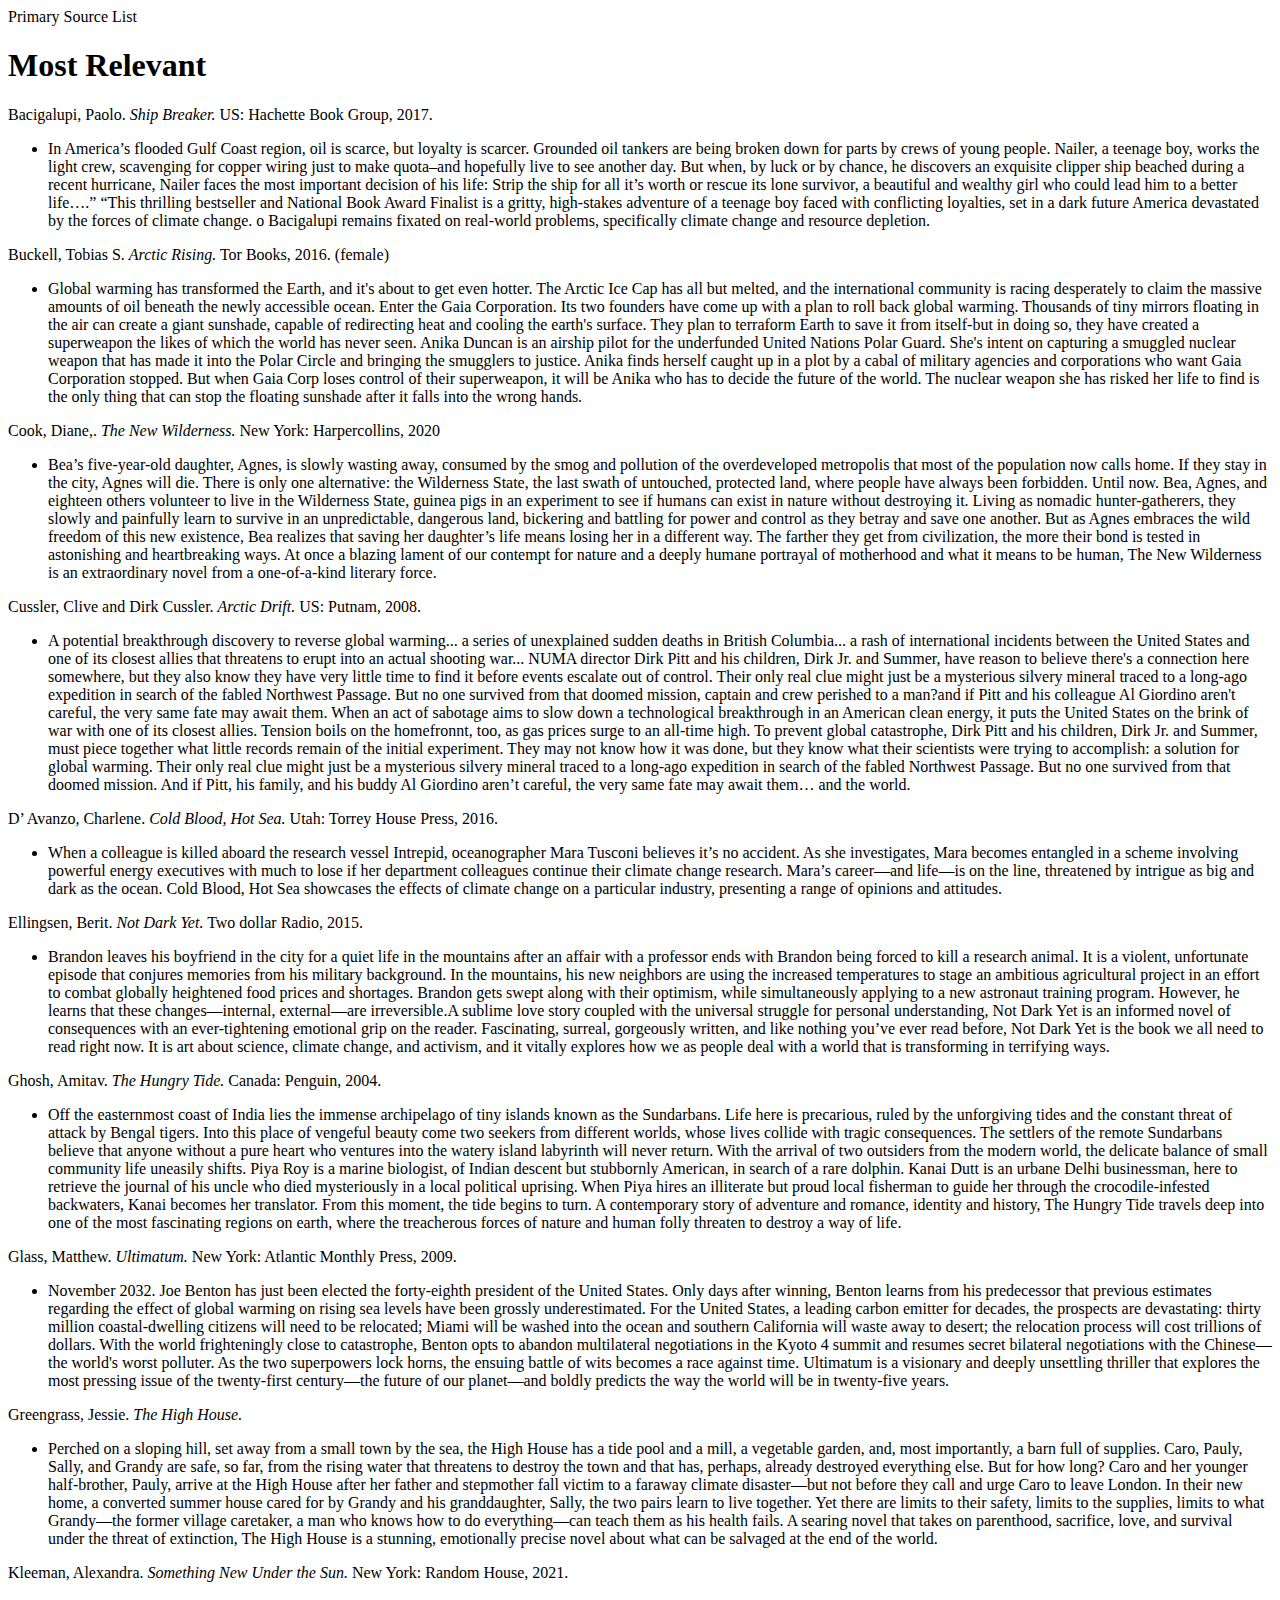
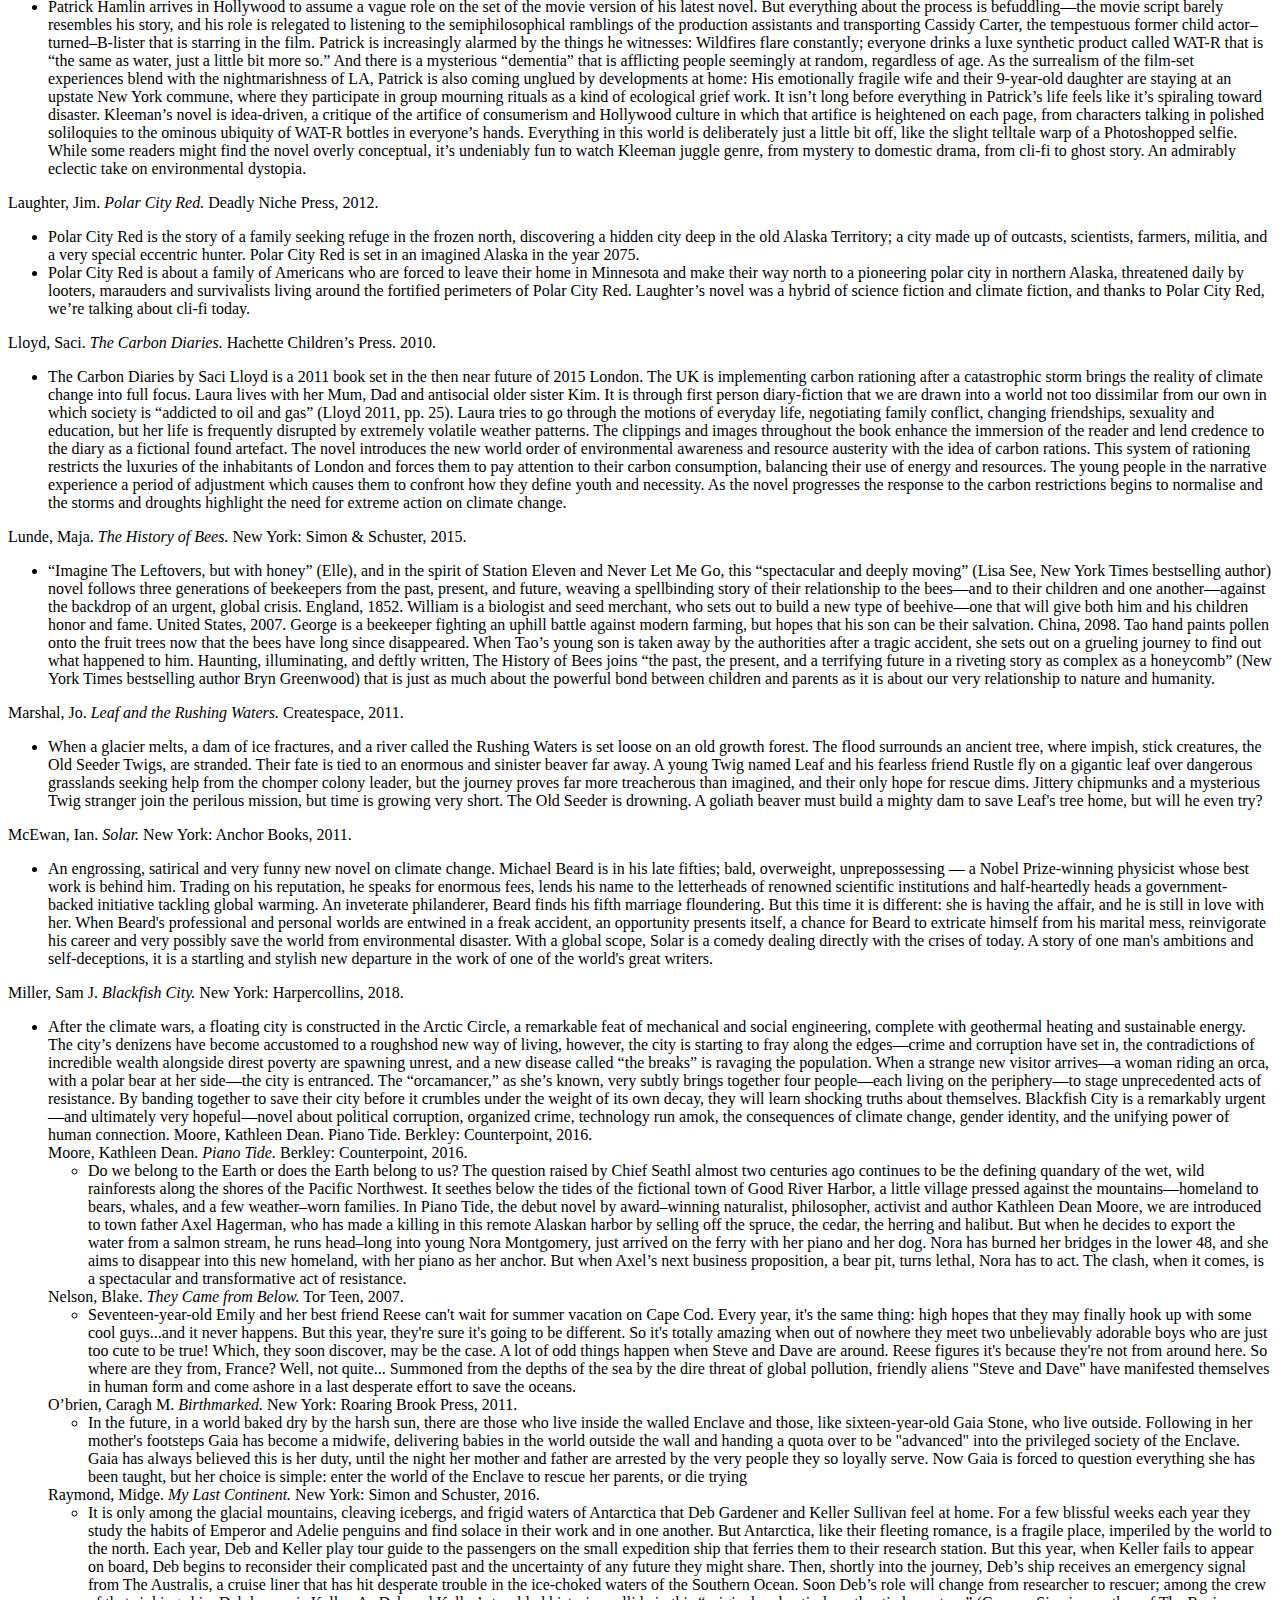
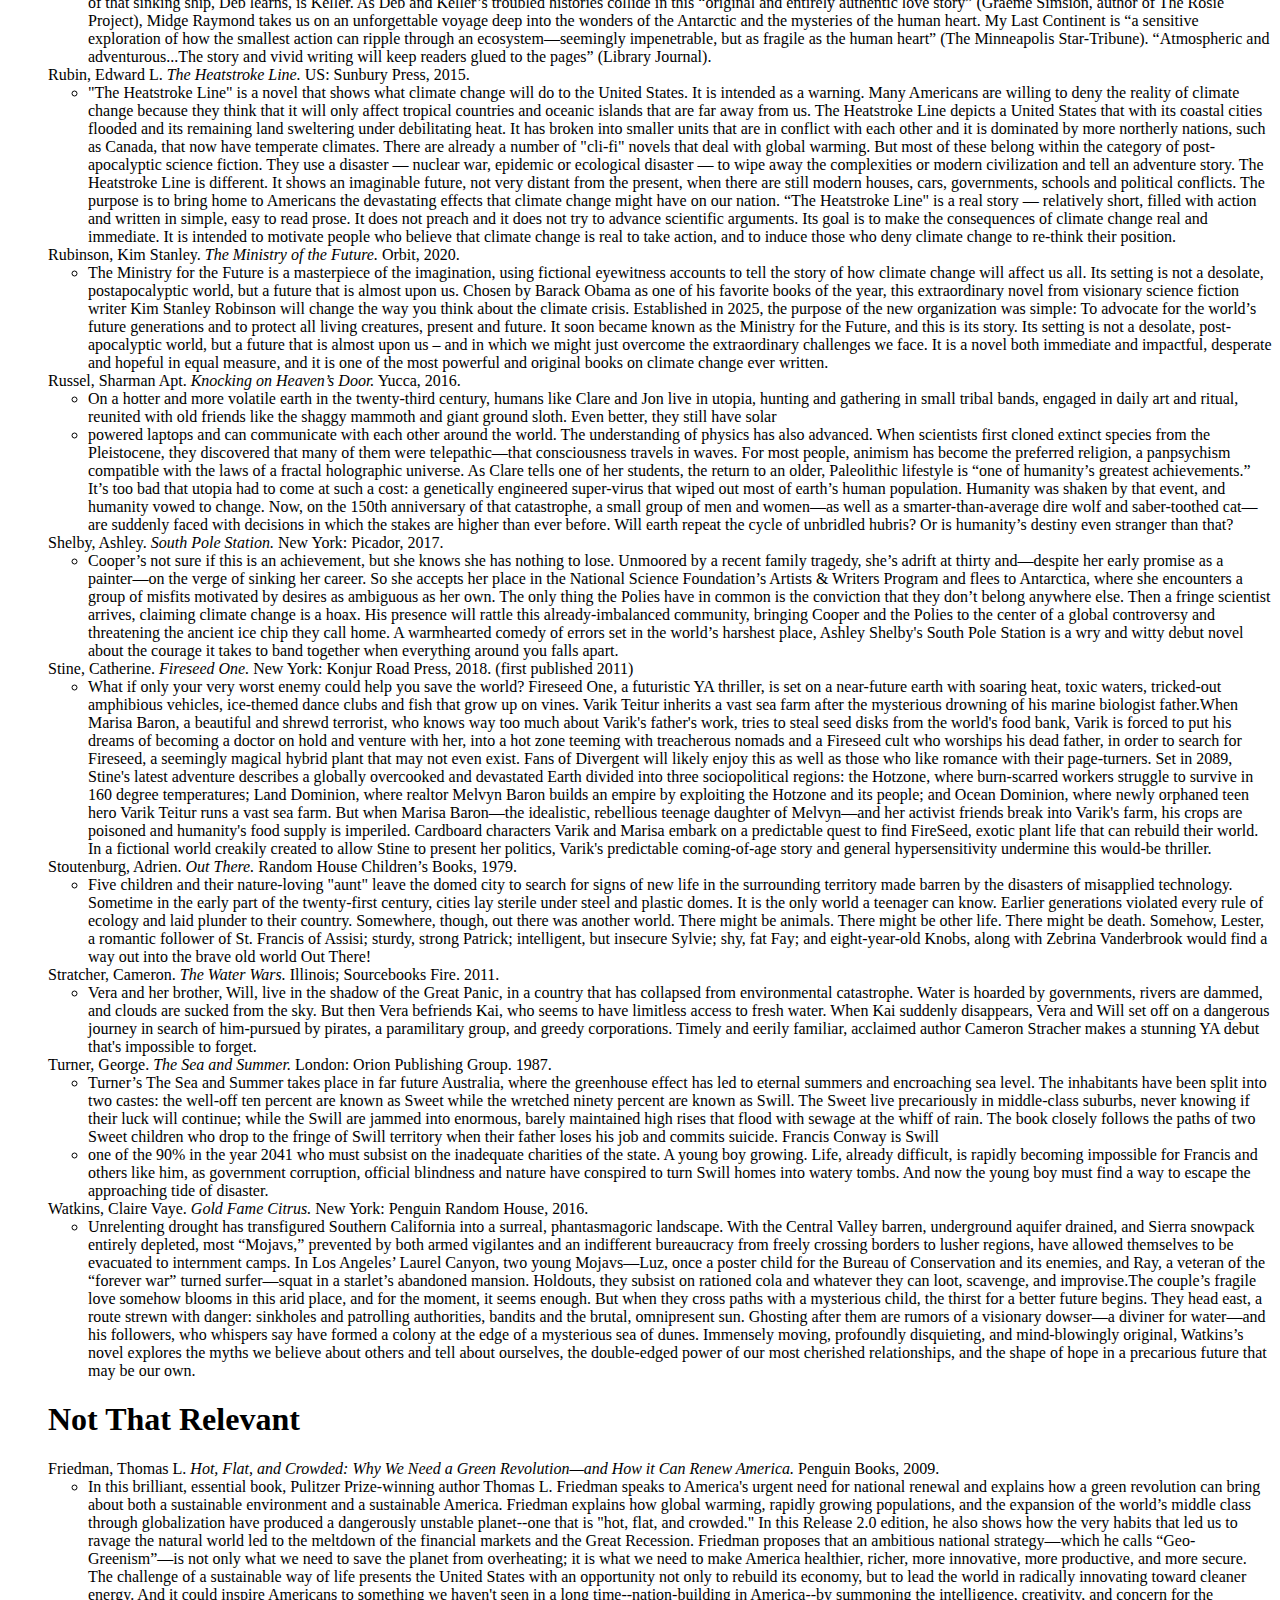
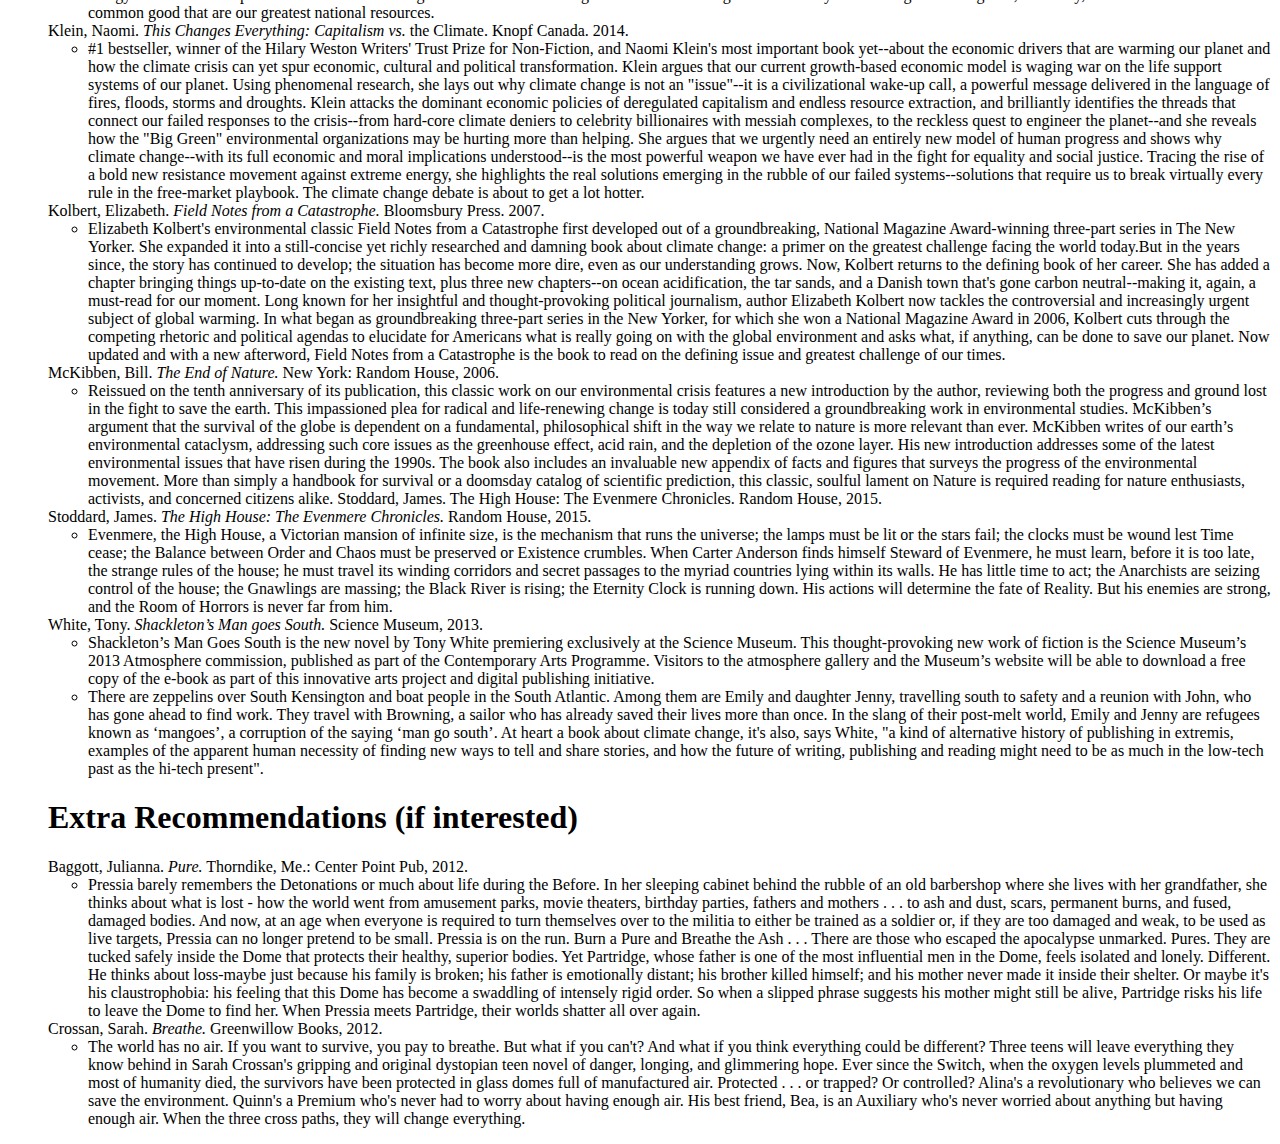
<file: Annotations/primarysourcesraw.html>
<html>

<head>
  <style>
    .title {
      font-style: italic;
    }

  </style>
</head>

<body>Primary Source List
  <h1>Most Relevant</h1>

  <div class="bibliography-entry primary-source" id="bib-entry-0">
    <span class="author">Bacigalupi, Paolo.</span>

    <span class="title">Ship Breaker.</span>

    <span class="location">
      US: Hachette Book Group, 2017.
    </span>
    <ul class="annotation">
      <li>In America’s flooded Gulf Coast region, oil is scarce, but loyalty is scarcer. Grounded oil tankers are being
        broken
        down for parts by crews of young people. Nailer, a teenage boy, works the light crew, scavenging for copper
        wiring
        just to make quota–and hopefully live to see another day. But when, by luck or by chance, he discovers an
        exquisite
        clipper ship beached during a recent hurricane, Nailer faces the most important decision of his life: Strip the
        ship
        for all it’s worth or rescue its lone survivor, a beautiful and wealthy girl who could lead him to a better
        life….”
        “This thrilling bestseller and National Book Award Finalist is a gritty, high-stakes adventure of a teenage boy
        faced
        with conflicting loyalties, set in a dark future America devastated by the forces of climate change.
        o Bacigalupi remains fixated on real-world problems, specifically climate change and resource depletion.</li>
    </ul>
  </div>
  <div class="bibliography-entry primary-source" id="bib-entry-1">
    <span class="author">Buckell, Tobias S.</span>

    <span class="title">Arctic Rising.</span>

    <span class="location">
      Tor Books, 2016. (female)
    </span>
    <ul class="annotation">
      <li>Global warming has transformed the Earth, and it's about to get even hotter. The Arctic Ice Cap has all but
        melted,
        and the international community is racing desperately to claim the massive amounts of oil beneath the newly
        accessible
        ocean. Enter the Gaia Corporation. Its two founders have come up with a plan to roll back global warming.
        Thousands of
        tiny mirrors floating in the air can create a giant sunshade, capable of redirecting heat and cooling the
        earth's
        surface. They plan to terraform Earth to save it from itself-but in doing so, they have created a superweapon
        the
        likes of which the world has never seen. Anika Duncan is an airship pilot for the underfunded United Nations
        Polar
        Guard. She's intent on capturing a smuggled nuclear weapon that has made it into the Polar Circle and bringing
        the
        smugglers to justice. Anika finds herself caught up in a plot by a cabal of military agencies and corporations
        who
        want Gaia Corporation stopped. But when Gaia Corp loses control of their superweapon, it will be Anika who has
        to
        decide the future of the world. The nuclear weapon she has risked her life to find is the only thing that can
        stop
        the
        floating sunshade after it falls into the wrong hands.</li>
    </ul>
  </div>
  <div class="bibliography-entry primary-source" id="bib-entry-2">
    <span class="author">Cook, Diane,.</span>

    <span class="title">The New Wilderness.</span>

    <span class="location">
      New York: Harpercollins, 2020

    </span>
    <ul class="annotation">
      <li>Bea’s five-year-old daughter, Agnes, is slowly wasting away, consumed by the smog and pollution of the
        overdeveloped
        metropolis that most of the population now calls home. If they stay in the city, Agnes will die. There is only
        one
        alternative: the Wilderness State, the last swath of untouched, protected land, where people have always been
        forbidden. Until now. Bea, Agnes, and eighteen others volunteer to live in the Wilderness State, guinea pigs in
        an
        experiment to see if humans can exist in nature without destroying it. Living as nomadic hunter-gatherers, they
        slowly
        and painfully learn to survive in an unpredictable, dangerous land, bickering and battling for power and control
        as
        they betray and save one another. But as Agnes embraces the wild freedom of this new existence, Bea realizes
        that
        saving her daughter’s life means losing her in a different way. The farther they get from civilization, the more
        their
        bond is tested in astonishing and heartbreaking ways. At once a blazing lament of our contempt for nature and a
        deeply
        humane portrayal of motherhood and what it means to be human, The New Wilderness is an extraordinary novel from
        a
        one-of-a-kind literary force.</li>
    </ul>
  </div>
  <div class="bibliography-entry primary-source" id="bib-entry-3">
    <span class="author">Cussler, Clive and Dirk Cussler.</span>

    <span class="title">Arctic Drift.</span>

    <span class="location">
      US: Putnam, 2008.
    </span>
    <ul class="annotation">
      <li>A potential breakthrough discovery to reverse global warming... a series of unexplained sudden deaths in
        British
        Columbia... a rash of international incidents between the United States and one of its closest allies that
        threatens
        to erupt into an actual shooting war... NUMA director Dirk Pitt and his children, Dirk Jr. and Summer, have
        reason
        to
        believe there's a connection here somewhere, but they also know they have very little time to find it before
        events
        escalate out of control. Their only real clue might just be a mysterious silvery mineral traced to a long-ago
        expedition in search of the fabled Northwest Passage. But no one survived from that doomed mission, captain and
        crew
        perished to a man?and if Pitt and his colleague Al Giordino aren't careful, the very same fate may await them.
        When an
        act of sabotage aims to slow down a technological breakthrough in an American clean energy, it puts the United
        States
        on the brink of war with one of its closest allies. Tension boils on the homefronnt, too, as gas prices surge to
        an
        all-time high. To prevent global catastrophe, Dirk Pitt and his children, Dirk Jr. and Summer, must piece
        together
        what little records remain of the initial experiment. They may not know how it was done, but they know what
        their
        scientists were trying to accomplish: a solution for global warming. Their only real clue might just be a
        mysterious
        silvery mineral traced to a long-ago expedition in search of the fabled Northwest Passage. But no one survived
        from
        that doomed mission. And if Pitt, his family, and his buddy Al Giordino aren’t careful, the very same fate may
        await
        them… and the world.</li>
    </ul>
  </div>
  <div class="bibliography-entry primary-source" id="bib-entry-4">
    <span class="author">D’ Avanzo, Charlene.</span>

    <span class="title">Cold Blood, Hot Sea.</span>

    <span class="location">
      Utah: Torrey House Press, 2016.
    </span>
    <ul class="annotation">
      <li>When a colleague is killed aboard the research vessel Intrepid, oceanographer Mara Tusconi believes it’s no
        accident. As she investigates, Mara becomes entangled in a scheme involving powerful energy executives with much
        to
        lose if her department colleagues continue their climate change research. Mara’s career—and life—is on the line,
        threatened by intrigue as big and dark as the ocean. Cold Blood, Hot Sea showcases the effects of climate change
        on a
        particular industry, presenting a range of opinions and attitudes.</li>
    </ul>
  </div>
  <div class="bibliography-entry primary-source" id="bib-entry-5">
    <span class="author">Ellingsen, Berit.</span>

    <span class="title">Not Dark Yet.</span>

    <span class="location">
      Two dollar Radio, 2015.
    </span>
    <ul class="annotation">
      <li>Brandon leaves his boyfriend in the city for a quiet life in the mountains after an affair with a professor
        ends
        with Brandon being forced to kill a research animal. It is a violent, unfortunate episode that conjures memories
        from
        his military background. In the mountains, his new neighbors are using the increased temperatures to stage an
        ambitious agricultural project in an effort to combat globally heightened food prices and shortages. Brandon
        gets
        swept along with their optimism, while simultaneously applying to a new astronaut training program. However, he
        learns
        that these changes—internal, external—are irreversible.A sublime love story coupled with the universal struggle
        for
        personal understanding, Not Dark Yet is an informed novel of consequences with an ever-tightening emotional grip
        on
        the reader. Fascinating, surreal, gorgeously written, and like nothing you’ve ever read before, Not Dark Yet is
        the
        book we all need to read right now. It is art about science, climate change, and activism, and it vitally
        explores
        how
        we as people deal with a world that is transforming in terrifying ways.</li>
    </ul>
  </div>
  <div class="bibliography-entry primary-source" id="bib-entry-6">
    <span class="author">Ghosh, Amitav.</span>

    <span class="title">The Hungry Tide.</span>

    <span class="location">
      Canada: Penguin, 2004.
    </span>
    <ul class="annotation">
      <li>Off the easternmost coast of India lies the immense archipelago of tiny islands known as the Sundarbans. Life
        here
        is precarious, ruled by the unforgiving tides and the constant threat of attack by Bengal tigers. Into this
        place
        of
        vengeful beauty come two seekers from different worlds, whose lives collide with tragic consequences. The
        settlers
        of
        the remote Sundarbans believe that anyone without a pure heart who ventures into the watery island labyrinth
        will
        never return. With the arrival of two outsiders from the modern world, the delicate balance of small community
        life
        uneasily shifts. Piya Roy is a marine biologist, of Indian descent but stubbornly American, in search of a rare
        dolphin. Kanai Dutt is an urbane Delhi businessman, here to retrieve the journal of his uncle who died
        mysteriously in
        a local political uprising. When Piya hires an illiterate but proud local fisherman to guide her through the
        crocodile-infested backwaters, Kanai becomes her translator. From this moment, the tide begins to turn. A
        contemporary
        story of adventure and romance, identity and history, The Hungry Tide travels deep into one of the most
        fascinating
        regions on earth, where the treacherous forces of nature and human folly threaten to destroy a way of life.</li>
    </ul>
  </div>
  <div class="bibliography-entry primary-source" id="bib-entry-7">
    <span class="author">Glass, Matthew.</span>

    <span class="title">Ultimatum.</span>

    <span class="location">
      New York: Atlantic Monthly Press, 2009.
    </span>
    <ul class="annotation">
      <li>November 2032. Joe Benton has just been elected the forty-eighth president of the United States. Only days
        after
        winning, Benton learns from his predecessor that previous estimates regarding the effect of global warming on
        rising
        sea levels have been grossly underestimated. For the United States, a leading carbon emitter for decades, the
        prospects are devastating: thirty million coastal-dwelling citizens will need to be relocated; Miami will be
        washed
        into the ocean and southern California will waste away to desert; the relocation process will cost trillions of
        dollars. With the world frighteningly close to catastrophe, Benton opts to abandon multilateral negotiations in
        the
        Kyoto 4 summit and resumes secret bilateral negotiations with the Chinese—the world's worst polluter. As the two
        superpowers lock horns, the ensuing battle of wits becomes a race against time. Ultimatum is a visionary and
        deeply
        unsettling thriller that explores the most pressing issue of the twenty-first century—the future of our
        planet—and
        boldly predicts the way the world will be in twenty-five years.</li>
    </ul>
  </div>
  <div class="bibliography-entry primary-source" id="bib-entry-8">
    <span class="author">Greengrass, Jessie.</span>

    <span class="title">The High House.</span>

    <span class="location">

    </span>
    <ul class="annotation">
      <li>Perched on a sloping hill, set away from a small town by the sea, the High House has a tide pool and a mill, a
        vegetable garden, and, most importantly, a barn full of supplies. Caro, Pauly, Sally, and Grandy are safe, so
        far,
        from the rising water that threatens to destroy the town and that has, perhaps, already destroyed everything
        else.
        But
        for how long? Caro and her younger half-brother, Pauly, arrive at the High House after her father and stepmother
        fall
        victim to a faraway climate disaster—but not before they call and urge Caro to leave London. In their new home,
        a
        converted summer house cared for by Grandy and his granddaughter, Sally, the two pairs learn to live together.
        Yet
        there are limits to their safety, limits to the supplies, limits to what Grandy—the former village caretaker, a
        man
        who knows how to do everything—can teach them as his health fails. A searing novel that takes on parenthood,
        sacrifice, love, and survival under the threat of extinction, The High House is a stunning, emotionally precise
        novel
        about what can be salvaged at the end of the world.</li>
    </ul>
  </div>
  <div class="bibliography-entry primary-source" id="bib-entry-9">
    <span class="author">Kleeman, Alexandra.</span>

    <span class="title">Something New Under the Sun.</span>

    <span class="location">
      New York: Random House, 2021.
    </span>
    <ul class="annotation">
      <li>Patrick Hamlin arrives in Hollywood to assume a vague role on the set of the movie version of his latest
        novel.
        But
        everything about the process is befuddling—the movie script barely resembles his story, and his role is
        relegated
        to
        listening to the semiphilosophical ramblings of the production assistants and transporting Cassidy Carter, the
        tempestuous former child actor–turned–B-lister that is starring in the film. Patrick is increasingly alarmed by
        the
        things he witnesses: Wildfires flare constantly; everyone drinks a luxe synthetic product called WAT-R that is
        “the
        same as water, just a little bit more so.” And there is a mysterious “dementia” that is afflicting people
        seemingly at
        random, regardless of age. As the surrealism of the film-set experiences blend with the nightmarishness of LA,
        Patrick
        is also coming unglued by developments at home: His emotionally fragile wife and their 9-year-old daughter are
        staying
        at an upstate New York commune, where they participate in group mourning rituals as a kind of ecological grief
        work.
        It isn’t long before everything in Patrick’s life feels like it’s spiraling toward disaster. Kleeman’s novel is
        idea-driven, a critique of the artifice of consumerism and Hollywood culture in which that artifice is
        heightened
        on
        each page, from characters talking in polished soliloquies to the ominous ubiquity of WAT-R bottles in
        everyone’s
        hands. Everything in this world is deliberately just a little bit off, like the slight telltale warp of a
        Photoshopped
        selfie. While some readers might find the novel overly conceptual, it’s undeniably fun to watch Kleeman juggle
        genre,
        from mystery to domestic drama, from cli-fi to ghost story. An admirably eclectic take on environmental
        dystopia.</li>
    </ul>
  </div>
  <div class="bibliography-entry primary-source" id="bib-entry-10">
    <span class="author">Laughter, Jim.</span>

    <span class="title">Polar City Red.</span>

    <span class="location">
      Deadly Niche Press, 2012.
    </span>
    <ul class="annotation">
      <li>Polar City Red is the story of a family seeking refuge in the frozen north, discovering a hidden city deep in
        the
        old Alaska Territory; a city made up of outcasts, scientists, farmers, militia, and a very special eccentric
        hunter.
        Polar City Red is set in an imagined Alaska in the year 2075.
      </li>
      <li>Polar City Red is about a family of Americans who are forced to leave their home in Minnesota and make their
        way
        north to a pioneering polar city in northern Alaska, threatened daily by looters, marauders and survivalists
        living
        around the fortified perimeters of Polar City Red. Laughter’s novel was a hybrid of science fiction and climate
        fiction, and thanks to Polar City Red, we’re talking about cli-fi today.</li>
    </ul>
  </div>
  <div class="bibliography-entry primary-source" id="bib-entry-11">
    <span class="author">Lloyd, Saci.</span>

    <span class="title">The Carbon Diaries.</span>

    <span class="location">
      Hachette Children’s Press. 2010.
    </span>
    <ul class="annotation">
      <li>The Carbon Diaries by Saci Lloyd is a 2011 book set in the then near future of 2015 London. The UK is
        implementing
        carbon rationing after a catastrophic storm brings the reality of climate change into full focus. Laura lives
        with
        her
        Mum, Dad and antisocial older sister Kim. It is through first person diary-fiction that we are drawn into a
        world
        not
        too dissimilar from our own in which society is “addicted to oil and gas” (Lloyd 2011, pp. 25). Laura tries to
        go
        through the motions of everyday life, negotiating family conflict, changing friendships, sexuality and
        education,
        but
        her life is frequently disrupted by extremely volatile weather patterns. The clippings and images throughout the
        book
        enhance the immersion of the reader and lend credence to the diary as a fictional found artefact. The novel
        introduces
        the new world order of environmental awareness and resource austerity with the idea of carbon rations. This
        system
        of
        rationing restricts the luxuries of the inhabitants of London and forces them to pay attention to their carbon
        consumption, balancing their use of energy and resources. The young people in the narrative experience a period
        of
        adjustment which causes them to confront how they define youth and necessity. As the novel progresses the
        response
        to
        the carbon restrictions begins to normalise and the storms and droughts highlight the need for extreme action on
        climate change.</li>
    </ul>
  </div>
  <div class="bibliography-entry primary-source" id="bib-entry-12">
    <span class="author">Lunde, Maja.</span>

    <span class="title">The History of Bees.</span>

    <span class="location">
      New York: Simon &amp; Schuster, 2015.
    </span>
    <ul class="annotation">
      <li>“Imagine The Leftovers, but with honey” (Elle), and in the spirit of Station Eleven and Never Let Me Go, this
        “spectacular and deeply moving” (Lisa See, New York Times bestselling author) novel follows three generations of
        beekeepers from the past, present, and future, weaving a spellbinding story of their relationship to the
        bees—and
        to
        their children and one another—against the backdrop of an urgent, global crisis. England, 1852. William is a
        biologist
        and seed merchant, who sets out to build a new type of beehive—one that will give both him and his children
        honor
        and
        fame. United States, 2007. George is a beekeeper fighting an uphill battle against modern farming, but hopes
        that
        his
        son can be their salvation. China, 2098. Tao hand paints pollen onto the fruit trees now that the bees have long
        since
        disappeared. When Tao’s young son is taken away by the authorities after a tragic accident, she sets out on a
        grueling
        journey to find out what happened to him. Haunting, illuminating, and deftly written, The History of Bees joins
        “the
        past, the present, and a terrifying future in a riveting story as complex as a honeycomb” (New York Times
        bestselling
        author Bryn Greenwood) that is just as much about the powerful bond between children and parents as it is about
        our
        very relationship to nature and humanity.</li>
    </ul>
  </div>
  <div class="bibliography-entry primary-source" id="bib-entry-13">
    <span class="author">Marshal, Jo.</span>

    <span class="title">Leaf and the Rushing Waters.</span>

    <span class="location">
      Createspace, 2011.
    </span>
    <ul class="annotation">
      <li>When a glacier melts, a dam of ice fractures, and a river called the Rushing Waters is set loose on an old
        growth
        forest. The flood surrounds an ancient tree, where impish, stick creatures, the Old Seeder Twigs, are stranded.
        Their
        fate is tied to an enormous and sinister beaver far away. A young Twig named Leaf and his fearless friend Rustle
        fly
        on a gigantic leaf over dangerous grasslands seeking help from the chomper colony leader, but the journey proves
        far
        more treacherous than imagined, and their only hope for rescue dims. Jittery chipmunks and a mysterious Twig
        stranger
        join the perilous mission, but time is growing very short. The Old Seeder is drowning. A goliath beaver must
        build
        a
        mighty dam to save Leaf's tree home, but will he even try?</li>
    </ul>
  </div>
  <div class="bibliography-entry primary-source" id="bib-entry-14">
    <span class="author">McEwan, Ian.</span>

    <span class="title">Solar.</span>

    <span class="location">
      New York: Anchor Books, 2011.
    </span>
    <ul class="annotation">
      <li>An engrossing, satirical and very funny new novel on climate change. Michael Beard is in his late fifties;
        bald,
        overweight, unprepossessing — a Nobel Prize-winning physicist whose best work is behind him. Trading on his
        reputation, he speaks for enormous fees, lends his name to the letterheads of renowned scientific institutions
        and
        half-heartedly heads a government-backed initiative tackling global warming. An inveterate philanderer, Beard
        finds
        his fifth marriage floundering. But this time it is different: she is having the affair, and he is still in love
        with
        her. When Beard's professional and personal worlds are entwined in a freak accident, an opportunity presents
        itself, a
        chance for Beard to extricate himself from his marital mess, reinvigorate his career and very possibly save the
        world
        from environmental disaster. With a global scope, Solar is a comedy dealing directly with the crises of today. A
        story
        of one man's ambitions and self-deceptions, it is a startling and stylish new departure in the work of one of
        the
        world's great writers.</li>
    </ul>
  </div>
  <div class="bibliography-entry primary-source" id="bib-entry-15">
    <span class="author">Miller, Sam J.</span>

    <span class="title">Blackfish City.</span>

    <span class="location">
      New York: Harpercollins, 2018.
    </span>
    <ul class="annotation">
      <li>After the climate wars, a floating city is constructed in the Arctic Circle, a remarkable feat of mechanical
        and
        social engineering, complete with geothermal heating and sustainable energy. The city’s denizens have become
        accustomed to a roughshod new way of living, however, the city is starting to fray along the edges—crime and
        corruption have set in, the contradictions of incredible wealth alongside direst poverty are spawning unrest,
        and
        a
        new disease called “the breaks” is ravaging the population. When a strange new visitor arrives—a woman riding an
        orca,
        with a polar bear at her side—the city is entranced. The “orcamancer,” as she’s known, very subtly brings
        together
        four people—each living on the periphery—to stage unprecedented acts of resistance. By banding together to save
        their
        city before it crumbles under the weight of its own decay, they will learn shocking truths about themselves.
        Blackfish
        City is a remarkably urgent—and ultimately very hopeful—novel about political corruption, organized crime,
        technology
        run amok, the consequences of climate change, gender identity, and the unifying power of human connection.
        Moore, Kathleen Dean. Piano Tide. Berkley: Counterpoint, 2016.

      </li>
  <div class="bibliography-entry primary-source" id="bib-entry-35">
    <span class="author">Moore, Kathleen Dean.</span>
    
    <span class="title">Piano Tide.</span>
    
    <span class="location">
        Berkley: Counterpoint, 2016.
    </span>
    <ul class="annotation">
      <li>Do we belong to the Earth or does the Earth belong to us? The question raised by Chief Seathl almost two
        centuries
        ago continues to be the defining quandary of the wet, wild rainforests along the shores of the Pacific
        Northwest.
        It
        seethes below the tides of the fictional town of Good River Harbor, a little village pressed against the
        mountains—homeland to bears, whales, and a few weather–worn families. In Piano Tide, the debut novel by
        award–winning
        naturalist, philosopher, activist and author Kathleen Dean Moore, we are introduced to town father Axel
        Hagerman,
        who
        has made a killing in this remote Alaskan harbor by selling off the spruce, the cedar, the herring and halibut.
        But
        when he decides to export the water from a salmon stream, he runs head–long into young Nora Montgomery, just
        arrived
        on the ferry with her piano and her dog. Nora has burned her bridges in the lower 48, and she aims to disappear
        into
        this new homeland, with her piano as her anchor. But when Axel’s next business proposition, a bear pit, turns
        lethal,
        Nora has to act. The clash, when it comes, is a spectacular and transformative act of resistance.</li>
    </ul>
  </div>
  <div class="bibliography-entry primary-source" id="bib-entry-16">
    <span class="author">Nelson, Blake.</span>

    <span class="title">They Came from Below.</span>

    <span class="location">
      Tor Teen, 2007.
    </span>
    <ul class="annotation">
      <li>Seventeen-year-old Emily and her best friend Reese can't wait for summer vacation on Cape Cod. Every year,
        it's
        the
        same thing: high hopes that they may finally hook up with some cool guys...and it never happens. But this year,
        they're sure it's going to be different. So it's totally amazing when out of nowhere they meet two unbelievably
        adorable boys who are just too cute to be true! Which, they soon discover, may be the case. A lot of odd things
        happen
        when Steve and Dave are around. Reese figures it's because they're not from around here. So where are they from,
        France? Well, not quite... Summoned from the depths of the sea by the dire threat of global pollution, friendly
        aliens
        "Steve and Dave" have manifested themselves in human form and come ashore in a last desperate effort to save the
        oceans.</li>
    </ul>
  </div>
  <div class="bibliography-entry primary-source" id="bib-entry-17">
    <span class="author">O’brien, Caragh M.</span>

    <span class="title">Birthmarked.</span>

    <span class="location">
      New York: Roaring Brook Press, 2011.
    </span>
    <ul class="annotation">
      <li>In the future, in a world baked dry by the harsh sun, there are those who live inside the walled Enclave and
        those,
        like sixteen-year-old Gaia Stone, who live outside. Following in her mother's footsteps Gaia has become a
        midwife,
        delivering babies in the world outside the wall and handing a quota over to be "advanced" into the privileged
        society
        of the Enclave. Gaia has always believed this is her duty, until the night her mother and father are arrested by
        the
        very people they so loyally serve. Now Gaia is forced to question everything she has been taught, but her choice
        is
        simple: enter the world of the Enclave to rescue her parents, or die trying</li>
    </ul>
  </div>
  <div class="bibliography-entry primary-source" id="bib-entry-18">
    <span class="author">Raymond, Midge.</span>

    <span class="title">My Last Continent.</span>

    <span class="location">
      New York: Simon and Schuster, 2016.
    </span>
    <ul class="annotation">
      <li>It is only among the glacial mountains, cleaving icebergs, and frigid waters of Antarctica that Deb Gardener
        and
        Keller Sullivan feel at home. For a few blissful weeks each year they study the habits of Emperor and Adelie
        penguins
        and find solace in their work and in one another. But Antarctica, like their fleeting romance, is a fragile
        place,
        imperiled by the world to the north. Each year, Deb and Keller play tour guide to the passengers on the small
        expedition ship that ferries them to their research station. But this year, when Keller fails to appear on
        board,
        Deb
        begins to reconsider their complicated past and the uncertainty of any future they might share. Then, shortly
        into
        the
        journey, Deb’s ship receives an emergency signal from The Australis, a cruise liner that has hit desperate
        trouble
        in
        the ice-choked waters of the Southern Ocean. Soon Deb’s role will change from researcher to rescuer; among the
        crew of
        that sinking ship, Deb learns, is Keller. As Deb and Keller’s troubled histories collide in this “original and
        entirely authentic love story” (Graeme Simsion, author of The Rosie Project), Midge Raymond takes us on an
        unforgettable voyage deep into the wonders of the Antarctic and the mysteries of the human heart. My Last
        Continent is
        “a sensitive exploration of how the smallest action can ripple through an ecosystem—seemingly impenetrable, but
        as
        fragile as the human heart” (The Minneapolis Star-Tribune). “Atmospheric and adventurous...The story and vivid
        writing
        will keep readers glued to the pages” (Library Journal).</li>
    </ul>
  </div>
  <div class="bibliography-entry primary-source" id="bib-entry-19">
    <span class="author">Rubin, Edward L.</span>

    <span class="title">The Heatstroke Line.</span>

    <span class="location">
      US: Sunbury Press, 2015.
    </span>
    <ul class="annotation">
      <li>"The Heatstroke Line" is a novel that shows what climate change will do to the United States. It is intended
        as
        a
        warning. Many Americans are willing to deny the reality of climate change because they think that it will only
        affect
        tropical countries and oceanic islands that are far away from us. The Heatstroke Line depicts a United States
        that
        with its coastal cities flooded and its remaining land sweltering under debilitating heat. It has broken into
        smaller
        units that are in conflict with each other and it is dominated by more northerly nations, such as Canada, that
        now
        have temperate climates. There are already a number of "cli-fi" novels that deal with global warming. But most
        of
        these belong within the category of post-apocalyptic science fiction. They use a disaster — nuclear war,
        epidemic
        or
        ecological disaster — to wipe away the complexities or modern civilization and tell an adventure story. The
        Heatstroke
        Line is different. It shows an imaginable future, not very distant from the present, when there are still modern
        houses, cars, governments, schools and political conflicts. The purpose is to bring home to Americans the
        devastating
        effects that climate change might have on our nation. “The Heatstroke Line" is a real story — relatively short,
        filled
        with action and written in simple, easy to read prose. It does not preach and it does not try to advance
        scientific
        arguments. Its goal is to make the consequences of climate change real and immediate. It is intended to motivate
        people who believe that climate change is real to take action, and to induce those who deny climate change to
        re-think
        their position.</li>
    </ul>
  </div>
  <div class="bibliography-entry primary-source" id="bib-entry-20">
    <span class="author">Rubinson, Kim Stanley.</span>

    <span class="title">The Ministry of the Future.</span>

    <span class="location">
      Orbit, 2020.
    </span>
    <ul class="annotation">
      <li>The Ministry for the Future is a masterpiece of the imagination, using fictional eyewitness accounts to tell
        the
        story of how climate change will affect us all. Its setting is not a desolate, postapocalyptic world, but a
        future
        that is almost upon us. Chosen by Barack Obama as one of his favorite books of the year, this extraordinary
        novel
        from
        visionary science fiction writer Kim Stanley Robinson will change the way you think about the climate crisis.
        Established in 2025, the purpose of the new organization was simple: To advocate for the world’s future
        generations
        and to protect all living creatures, present and future. It soon became known as the Ministry for the Future,
        and
        this
        is its story. Its setting is not a desolate, post-apocalyptic world, but a future that is almost upon us – and
        in
        which we might just overcome the extraordinary challenges we face. It is a novel both immediate and impactful,
        desperate and hopeful in equal measure, and it is one of the most powerful and original books on climate change
        ever
        written.</li>
    </ul>
  </div>
  <div class="bibliography-entry primary-source" id="bib-entry-21">
    <span class="author">Russel, Sharman Apt.</span>

    <span class="title">Knocking on Heaven’s Door.</span>

    <span class="location">
      Yucca, 2016.
    </span>
    <ul class="annotation">
      <li>On a hotter and more volatile earth in the twenty-third century, humans like Clare and Jon live in utopia,
        hunting
        and gathering in small tribal bands, engaged in daily art and ritual, reunited with old friends like the shaggy
        mammoth and giant ground sloth. Even better, they still have solar</li>
      <li>powered laptops and can communicate with each
        other around the world. The understanding of physics has also advanced. When scientists first cloned extinct
        species
        from the Pleistocene, they discovered that many of them were telepathic—that consciousness travels in waves. For
        most
        people, animism has become the preferred religion, a panpsychism compatible with the laws of a fractal
        holographic
        universe. As Clare tells one of her students, the return to an older, Paleolithic lifestyle is “one of
        humanity’s
        greatest achievements.” It’s too bad that utopia had to come at such a cost: a genetically engineered
        super-virus
        that
        wiped out most of earth’s human population. Humanity was shaken by that event, and humanity vowed to change.
        Now,
        on
        the 150th anniversary of that catastrophe, a small group of men and women—as well as a smarter-than-average dire
        wolf
        and saber-toothed cat—are suddenly faced with decisions in which the stakes are higher than ever before. Will
        earth
        repeat the cycle of unbridled hubris? Or is humanity’s destiny even stranger than that?</li>
    </ul>
  </div>
  <div class="bibliography-entry primary-source" id="bib-entry-22">
    <span class="author">Shelby, Ashley.</span>

    <span class="title">South Pole Station.</span>

    <span class="location">
      New York: Picador, 2017.
    </span>
    <ul class="annotation">
      <li>Cooper’s not sure if this is an achievement, but she knows she has nothing to lose. Unmoored by a recent
        family
        tragedy, she’s adrift at thirty and―despite her early promise as a painter―on the verge of sinking her career.
        So
        she
        accepts her place in the National Science Foundation’s Artists &amp; Writers Program and flees to Antarctica,
        where she
        encounters a group of misfits motivated by desires as ambiguous as her own. The only thing the Polies have in
        common
        is the conviction that they don’t belong anywhere else. Then a fringe scientist arrives, claiming climate change
        is a
        hoax. His presence will rattle this already-imbalanced community, bringing Cooper and the Polies to the center
        of
        a
        global controversy and threatening the ancient ice chip they call home. A warmhearted comedy of errors set in
        the
        world’s harshest place, Ashley Shelby's South Pole Station is a wry and witty debut novel about the courage it
        takes
        to band together when everything around you falls apart.</li>
    </ul>
  </div>
  <div class="bibliography-entry primary-source" id="bib-entry-23">
    <span class="author">Stine, Catherine.</span>

    <span class="title">Fireseed One.</span>

    <span class="location">
      New York: Konjur Road Press, 2018. (first published 2011)
    </span>
    <ul class="annotation">
      <li>What if only your very worst enemy could help you save the world? Fireseed One, a futuristic YA thriller, is
        set
        on
        a near-future earth with soaring heat, toxic waters, tricked-out amphibious vehicles, ice-themed dance clubs and
        fish
        that grow up on vines. Varik Teitur inherits a vast sea farm after the mysterious drowning of his marine
        biologist
        father.When Marisa Baron, a beautiful and shrewd terrorist, who knows way too much about Varik's father's work,
        tries
        to steal seed disks from the world's food bank, Varik is forced to put his dreams of becoming a doctor on hold
        and
        venture with her, into a hot zone teeming with treacherous nomads and a Fireseed cult who worships his dead
        father, in
        order to search for Fireseed, a seemingly magical hybrid plant that may not even exist. Fans of Divergent will
        likely
        enjoy this as well as those who like romance with their page-turners. Set in 2089, Stine's latest adventure
        describes
        a globally overcooked and devastated Earth divided into three sociopolitical regions: the Hotzone, where
        burn-scarred
        workers struggle to survive in 160 degree temperatures; Land Dominion, where realtor Melvyn Baron builds an
        empire
        by
        exploiting the Hotzone and its people; and Ocean Dominion, where newly orphaned teen hero Varik Teitur runs a
        vast
        sea
        farm. But when Marisa Baron—the idealistic, rebellious teenage daughter of Melvyn—and her activist friends break
        into
        Varik's farm, his crops are poisoned and humanity's food supply is imperiled. Cardboard characters Varik and
        Marisa
        embark on a predictable quest to find FireSeed, exotic plant life that can rebuild their world. In a fictional
        world
        creakily created to allow Stine to present her politics, Varik's predictable coming-of-age story and general
        hypersensitivity undermine this would-be thriller.</li>
    </ul>
  </div>
  <div class="bibliography-entry primary-source" id="bib-entry-24">
    <span class="author">Stoutenburg, Adrien.</span>

    <span class="title">Out There.</span>

    <span class="location">
      Random House Children’s Books, 1979.
    </span>
    <ul class="annotation">
      <li>Five children and their nature-loving "aunt" leave the domed city to search for signs of new life in the
        surrounding
        territory made barren by the disasters of misapplied technology. Sometime in the early part of the twenty-first
        century, cities lay sterile under steel and plastic domes. It is the only world a teenager can know. Earlier
        generations violated every rule of ecology and laid plunder to their country. Somewhere, though, out there was
        another
        world. There might be animals. There might be other life. There might be death. Somehow, Lester, a romantic
        follower
        of St. Francis of Assisi; sturdy, strong Patrick; intelligent, but insecure Sylvie; shy, fat Fay; and
        eight-year-old
        Knobs, along with Zebrina Vanderbrook would find a way out into the brave old world Out There!</li>
    </ul>
  </div>
  <div class="bibliography-entry primary-source" id="bib-entry-25">
    <span class="author">Stratcher, Cameron.</span>

    <span class="title">The Water Wars.</span>

    <span class="location">
      Illinois; Sourcebooks Fire. 2011.
    </span>
    <ul class="annotation">
      <li>Vera and her brother, Will, live in the shadow of the Great Panic, in a country that has collapsed from
        environmental catastrophe. Water is hoarded by governments, rivers are dammed, and clouds are sucked from the
        sky.
        But
        then Vera befriends Kai, who seems to have limitless access to fresh water. When Kai suddenly disappears, Vera
        and
        Will set off on a dangerous journey in search of him-pursued by pirates, a paramilitary group, and greedy
        corporations. Timely and eerily familiar, acclaimed author Cameron Stracher makes a stunning YA debut that's
        impossible to forget.</li>
    </ul>
  </div>
  <div class="bibliography-entry primary-source" id="bib-entry-26">
    <span class="author">Turner, George.</span>

    <span class="title">The Sea and Summer.</span>

    <span class="location">
      London: Orion Publishing Group. 1987.
    </span>
    <ul class="annotation">
      <li>Turner’s The Sea and Summer takes place in far future Australia, where the greenhouse effect has led to
        eternal
        summers and encroaching sea level. The inhabitants have been split into two castes: the well-off ten percent are
        known
        as Sweet while the wretched ninety percent are known as Swill. The Sweet live precariously in middle-class
        suburbs,
        never knowing if their luck will continue; while the Swill are jammed into enormous, barely maintained high
        rises
        that
        flood with sewage at the whiff of rain. The book closely follows the paths of two Sweet children who drop to the
        fringe of Swill territory when their father loses his job and commits suicide. Francis Conway is Swill </li>
      <li>one of
        the
        90% in the year 2041 who must subsist on the inadequate charities of the state. A young boy growing. Life,
        already
        difficult, is rapidly becoming impossible for Francis and others like him, as government corruption, official
        blindness and nature have conspired to turn Swill homes into watery tombs. And now the young boy must find a way
        to
        escape the approaching tide of disaster.</li>
    </ul>
  </div>
  <div class="bibliography-entry primary-source" id="bib-entry-27">
    <span class="author">Watkins, Claire Vaye.</span>

    <span class="title">Gold Fame Citrus.</span>

    <span class="location">
      New York: Penguin Random House, 2016.
    </span>
    <ul class="annotation">
      <li>Unrelenting drought has transfigured Southern California into a surreal, phantasmagoric landscape. With the
        Central
        Valley barren, underground aquifer drained, and Sierra snowpack entirely depleted, most “Mojavs,” prevented by
        both
        armed vigilantes and an indifferent bureaucracy from freely crossing borders to lusher regions, have allowed
        themselves to be evacuated to internment camps. In Los Angeles’ Laurel Canyon, two young Mojavs—Luz, once a
        poster
        child for the Bureau of Conservation and its enemies, and Ray, a veteran of the “forever war” turned
        surfer—squat
        in a
        starlet’s abandoned mansion. Holdouts, they subsist on rationed cola and whatever they can loot, scavenge, and
        improvise.The couple’s fragile love somehow blooms in this arid place, and for the moment, it seems enough. But
        when
        they cross paths with a mysterious child, the thirst for a better future begins. They head east, a route strewn
        with
        danger: sinkholes and patrolling authorities, bandits and the brutal, omnipresent sun. Ghosting after them are
        rumors
        of a visionary dowser—a diviner for water—and his followers, who whispers say have formed a colony at the edge
        of
        a
        mysterious sea of dunes. Immensely moving, profoundly disquieting, and mind-blowingly original, Watkins’s novel
        explores the myths we believe about others and tell about ourselves, the double-edged power of our most
        cherished
        relationships, and the shape of hope in a precarious future that may be our own.</li>
    </ul>
  </div>


  <h1>Not That Relevant</h1>



  <div class="bibliography-entry primary-source" id="bib-entry-28">
    <span class="author">Friedman, Thomas L.</span>

    <span class="title">Hot, Flat, and Crowded: Why We Need a Green Revolution—and How it
      Can Renew America.</span>

    <span class="location">
      Penguin Books, 2009.
    </span>
    <ul class="annotation">
      <li>In this brilliant, essential book, Pulitzer Prize-winning author Thomas L. Friedman speaks to America's urgent
        need
        for national renewal and explains how a green revolution can bring about both a sustainable environment and a
        sustainable America. Friedman explains how global warming, rapidly growing populations, and the expansion of the
        world’s middle class through globalization have produced a dangerously unstable planet--one that is "hot, flat,
        and
        crowded." In this Release 2.0 edition, he also shows how the very habits that led us to ravage the natural world
        led
        to the meltdown of the financial markets and the Great Recession. Friedman proposes that an ambitious national
        strategy—which he calls “Geo-Greenism”—is not only what we need to save the planet from overheating; it is what
        we
        need to make America healthier, richer, more innovative, more productive, and more secure. The challenge of a
        sustainable way of life presents the United States with an opportunity not only to rebuild its economy, but to
        lead
        the world in radically innovating toward cleaner energy. And it could inspire Americans to something we haven't
        seen
        in a long time--nation-building in America--by summoning the intelligence, creativity, and concern for the
        common
        good
        that are our greatest national resources.</li>
    </ul>
  </div>
  <div class="bibliography-entry primary-source" id="bib-entry-29">
    <span class="author">Klein, Naomi.</span>

    <span class="title">This Changes Everything: Capitalism vs.</span>

    <span class="location">
      the Climate. Knopf Canada. 2014.
    </span>
    <ul class="annotation">
      <li>#1 bestseller, winner of the Hilary Weston Writers' Trust Prize for Non-Fiction, and Naomi Klein's most
        important
        book yet--about the economic drivers that are warming our planet and how the climate crisis can yet spur
        economic,
        cultural and political transformation. Klein argues that our current growth-based economic model is waging war
        on
        the
        life support systems of our planet. Using phenomenal research, she lays out why climate change is not an
        "issue"--it
        is a civilizational wake-up call, a powerful message delivered in the language of fires, floods, storms and
        droughts.
        Klein attacks the dominant economic policies of deregulated capitalism and endless resource extraction, and
        brilliantly identifies the threads that connect our failed responses to the crisis--from hard-core climate
        deniers
        to
        celebrity billionaires with messiah complexes, to the reckless quest to engineer the planet--and she reveals how
        the
        "Big Green" environmental organizations may be hurting more than helping. She argues that we urgently need an
        entirely
        new model of human progress and shows why climate change--with its full economic and moral implications
        understood--is
        the most powerful weapon we have ever had in the fight for equality and social justice. Tracing the rise of a
        bold
        new
        resistance movement against extreme energy, she highlights the real solutions emerging in the rubble of our
        failed
        systems--solutions that require us to break virtually every rule in the free-market playbook. The climate change
        debate is about to get a lot hotter.</li>
    </ul>
  </div>
  <div class="bibliography-entry primary-source" id="bib-entry-30">
    <span class="author">Kolbert, Elizabeth.</span>

    <span class="title">Field Notes from a Catastrophe.</span>

    <span class="location">
      Bloomsbury Press. 2007.
    </span>
    <ul class="annotation">
      <li>Elizabeth Kolbert's environmental classic Field Notes from a Catastrophe first developed out of a
        groundbreaking,
        National Magazine Award-winning three-part series in The New Yorker. She expanded it into a still-concise yet
        richly
        researched and damning book about climate change: a primer on the greatest challenge facing the world today.But
        in
        the
        years since, the story has continued to develop; the situation has become more dire, even as our understanding
        grows.
        Now, Kolbert returns to the defining book of her career. She has added a chapter bringing things up-to-date on
        the
        existing text, plus three new chapters--on ocean acidification, the tar sands, and a Danish town that's gone
        carbon
        neutral--making it, again, a must-read for our moment. Long known for her insightful and thought-provoking
        political
        journalism, author Elizabeth Kolbert now tackles the controversial and increasingly urgent subject of global
        warming.
        In what began as groundbreaking three-part series in the New Yorker, for which she won a National Magazine Award
        in
        2006, Kolbert cuts through the competing rhetoric and political agendas to elucidate for Americans what is
        really
        going on with the global environment and asks what, if anything, can be done to save our planet. Now updated and
        with
        a new afterword, Field Notes from a Catastrophe is the book to read on the defining issue and greatest challenge
        of
        our times.</li>
    </ul>
  </div>
  <div class="bibliography-entry primary-source" id="bib-entry-31">
    <span class="author">McKibben, Bill.</span>

    <span class="title">The End of Nature.</span>

    <span class="location">
      New York: Random House, 2006.
    </span>
    <ul class="annotation">
      <li>Reissued on the tenth anniversary of its publication, this classic work on our environmental crisis features a
        new
        introduction by the author, reviewing both the progress and ground lost in the fight to save the earth. This
        impassioned plea for radical and life-renewing change is today still considered a groundbreaking work in
        environmental
        studies. McKibben’s argument that the survival of the globe is dependent on a fundamental, philosophical shift
        in
        the
        way we relate to nature is more relevant than ever. McKibben writes of our earth’s environmental cataclysm,
        addressing
        such core issues as the greenhouse effect, acid rain, and the depletion of the ozone layer. His new introduction
        addresses some of the latest environmental issues that have risen during the 1990s. The book also includes an
        invaluable new appendix of facts and figures that surveys the progress of the environmental movement. More than
        simply
        a handbook for survival or a doomsday catalog of scientific prediction, this classic, soulful lament on Nature
        is
        required reading for nature enthusiasts, activists, and concerned citizens alike.
        Stoddard, James. The High House: The Evenmere Chronicles. Random House, 2015.

      </li>
    </ul>
  </div>
  <div class="bibliography-entry primary-source" id="bib-entry-36">
    <span class="author">Stoddard, James.</span>

    <span class="title">The High House: The Evenmere Chronicles.</span>

    <span class="location">
      Random House, 2015.
    </span>
    <ul class="annotation">
      <li>Evenmere, the High House, a Victorian mansion of infinite size, is the mechanism that runs the universe; the
        lamps
        must be lit or the stars fail; the clocks must be wound lest Time cease; the Balance between Order and Chaos
        must
        be
        preserved or Existence crumbles. When Carter Anderson finds himself Steward of Evenmere, he must learn, before
        it
        is
        too late, the strange rules of the house; he must travel its winding corridors and secret passages to the myriad
        countries lying within its walls. He has little time to act; the Anarchists are seizing control of the house;
        the
        Gnawlings are massing; the Black River is rising; the Eternity Clock is running down. His actions will determine
        the
        fate of Reality. But his enemies are strong, and the Room of Horrors is never far from him.</li>
    </ul>
  </div>
  
  <div class="bibliography-entry primary-source" id="bib-entry-32">
    <span class="author">White, Tony.</span>

    <span class="title">Shackleton’s Man goes South.</span>

    <span class="location">
      Science Museum, 2013.
    </span>
    <ul class="annotation">
      <li>Shackleton’s Man Goes South is the new novel by Tony White premiering exclusively at the Science Museum. This
        thought-provoking new work of fiction is the Science Museum’s 2013 Atmosphere commission, published as part of
        the
        Contemporary Arts Programme. Visitors to the atmosphere gallery and the Museum’s website will be able to
        download
        a
        free copy of the e-book as part of this innovative arts project and digital publishing initiative.

      </li>
      <li>There are zeppelins over South Kensington and boat people in the South Atlantic. Among them are Emily and
        daughter
        Jenny, travelling south to safety and a reunion with John, who has gone ahead to find work. They travel with
        Browning,
        a sailor who has already saved their lives more than once. In the slang of their post-melt world, Emily and
        Jenny
        are
        refugees known as ‘mangoes’, a corruption of the saying ‘man go south’. At heart a book about climate change,
        it's
        also, says White, "a kind of alternative history of publishing in extremis, examples of the apparent human
        necessity
        of finding new ways to tell and share stories, and how the future of writing, publishing and reading might need
        to
        be
        as much in the low-tech past as the hi-tech present".</li>
    </ul>
  </div>
  <h1>Extra Recommendations (if interested)</h1>
  <div class="bibliography-entry primary-source" id="bib-entry-33">
    <span class="author">Baggott, Julianna.</span>

    <span class="title">Pure.</span>

    <span class="location">
      Thorndike, Me.: Center Point Pub, 2012.
    </span>
    <ul class="annotation">
      <li>Pressia barely remembers the Detonations or much about life during the Before. In her sleeping cabinet behind
        the
        rubble of an old barbershop where she lives with her grandfather, she thinks about what is lost -
        how the world
        went
        from amusement parks, movie theaters, birthday parties, fathers and mothers . . . to ash and dust, scars,
        permanent
        burns, and fused, damaged bodies. And now, at an age when everyone is required to turn themselves over to the
        militia
        to either be trained as a soldier or, if they are too damaged and weak, to be used as live targets, Pressia can
        no
        longer pretend to be small. Pressia is on the run.

        Burn a Pure and Breathe the Ash . . .
        There are those who escaped the apocalypse unmarked. Pures. They are tucked safely inside the Dome that protects
        their
        healthy, superior bodies. Yet Partridge, whose father is one of the most influential men in the Dome, feels
        isolated
        and lonely. Different. He thinks about loss-maybe just because his family is broken; his father is emotionally
        distant; his brother killed himself; and his mother never made it inside their shelter. Or maybe it's his
        claustrophobia: his feeling that this Dome has become a swaddling of intensely rigid order. So when a slipped
        phrase
        suggests his mother might still be alive, Partridge risks his life to leave the Dome to find her.

        When Pressia meets Partridge, their worlds shatter all over again.</li>
    </ul>
  </div>
  <div class="bibliography-entry primary-source" id="bib-entry-34">
    <span class="author">Crossan, Sarah.</span>

    <span class="title">Breathe.</span>

    <span class="location">
      Greenwillow Books, 2012.
    </span>
    <ul class="annotation">
      <li>The world has no air. If you want to survive, you pay to breathe. But what if you can't? And what if you think
        everything could be different? Three teens will leave everything they know behind in Sarah Crossan's gripping
        and
        original dystopian teen novel of danger, longing, and glimmering hope.

        Ever since the Switch, when the oxygen levels plummeted and most of humanity died, the survivors have been
        protected
        in glass domes full of manufactured air. Protected . . . or trapped? Or controlled? Alina's a revolutionary who
        believes we can save the environment. Quinn's a Premium who's never had to worry about having enough air. His
        best
        friend, Bea, is an Auxiliary who's never worried about anything but having enough air. When the three cross
        paths,
        they will change everything.</li>
    </ul>
  </div>
</body>

</html>
</file>
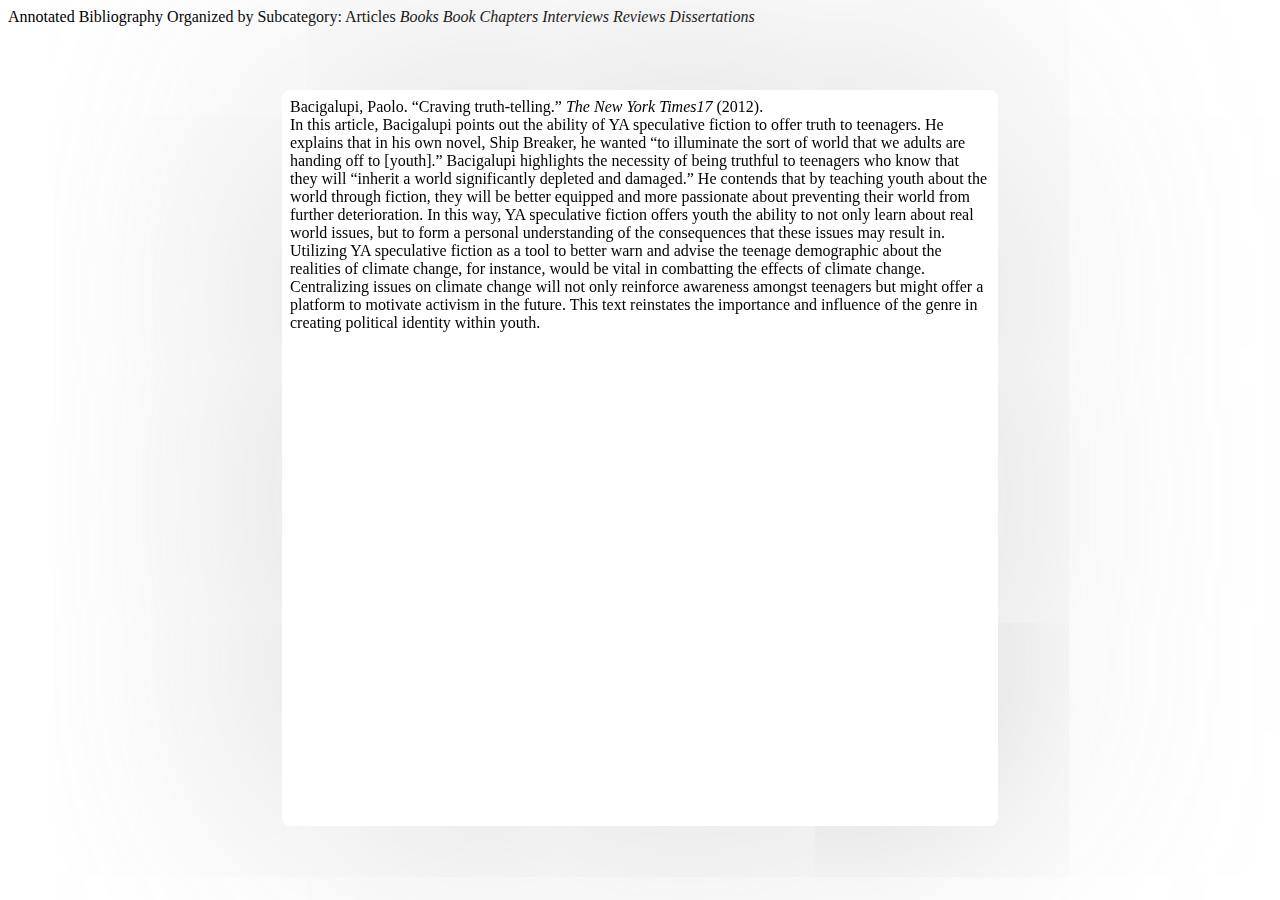
<file: Annotations/secondarysourcesraw.html>
<html>

<head>
  <style>
    .bibliography-entry {
      display: none;
    }

    .bibliography-entry.active {
      display: block;
      position: fixed;
      z-index: 2398472087;

      padding: 8px;
      border-radius: 8px;
      top: 10vh;

      left: 50%;
      transform: translateX(-50%);

      width: 80%;
      max-width: 700px;
      height: 80vh;

      box-shadow: 0 0 1000px 0 #bbbb;
    }

  </style>
</head>

<body>Annotated Bibliography Organized by Subcategory:

  Articles
  <div class="full-bibliography-entry bibliography-entry" id="bib-entry-0">
    <div class="citation">
      <span class="authors">Alfes, Luisa, et al.</span>
      <span class="title">“‘Who Controls the Past Controls the Future’: Benefits and Challenges of Teaching Young Adult
        Dystopian Fiction.”</span>
      <span class="remaining-citation"><i>Children’s Literature in English Language Education,</i> 9.1 (2021)
        https://clelejournal.org/wp-content/uploads/2021/05/CLELE-9.1-Benefits-and-Challenges-of-Teaching-Dystopian-Fiction.pdf</span>
    </div>
    <div class="annotation">This text focuses on why YA Dystopian and post-apocalypse texts should be taught in schools,
      and how exposing students to such texts benefits their understanding of the world and politics. Alfes and her team
      demonstrate the benefits of including YA post-apocalypse and dystopian texts in secondary school curriculums
      through four case studies. Teachers noticed that the implementation of such texts had the potential of improving
      language efficiency in students, the texts were versatile and opened intercultural discussion amongst students,
      thereby broadening their knowledge on thematic ideologies, and exposure to the texts also improved students’
      critical thinking skills. This text offers insight into the ways YA literature can be used in academic settings,
      and how forming an educational framework that targets discussion on climate change through these novels can help
      improve student engagement on the matter. As demonstrated through the case studies, YA literature has the capacity
      to not only engage students’ in topics about climate change but to also push them into feeling concern for their
      planet. As such, understanding ways in which this genre neglects to forefront issues of climate change, and
      merging it with educational curriculums can help format a potential framework to better connect students with the
      environment.</div>
  </div>
  <div class="full-bibliography-entry bibliography-entry" id="bib-entry-1">
    <div class="citation">
      <span class="authors">Anderson, Cara, Brooke Goldsworthy, and Leah MacQueen.</span>
      <span class="title">“Finding Community in Young Adult Literature.”</span>
      <span class="remaining-citation"><i>Language Arts Journal of Michigan </i> 32.1 (2016): 12.</span>
    </div>
    <div class="annotation">Summarizing the plots of the four following YA books: Ship Breaker by Paolo Bacigalupi, Ella
      Minnow Pea by Mark Dunn, The Graveyard Book by Neil Gaiman, and I am Malala by Malala Yousafzai, this essay
      demonstrates the ways in which themes of community connect students to each other and the novels. The essay
      focuses on how “[q]uality young adult literature can provide a vehicle for facilitating the exploration of
      community, its role in young people’s lives, and adolescents’ place within it” (55). In each summary, Anderson,
      Goldsworthy, and MacQueen focus on elements that the text offers in relation to adolescent identity. In Ship
      Breaker, for instance, they highlight how morality, interrelationships, and social class differences are few of
      the many themes evident in the narrative. Ultimately, the essay highlights how young readers can learn and build
      their own identities through the way the character grows. This essay offers a quick look into the potential ways
      YA literature can be taught to students in order to forefront complex and intersectional issues such as climate
      change, or race. By focusing curriculums or conversations on specific themes that are highlighted in the article,
      youth can better connect with their environment can develop their understanding of complex real-world issues.
    </div>
  </div>
  <div class="full-bibliography-entry bibliography-entry" id="bib-entry-2">
    <div class="citation">
      <span class="authors">Bach, Jacqueline, and Emily Peters.</span>
      <span class="title">“Teaching Students the ‘What-Ifs’: Conversations on YA Speculative Fiction.”</span>
      <span class="remaining-citation"><i>English Journal </i> 109.2 (2019): 39-46.</span>
    </div>
    <div class="annotation">Bach and Peters examine the benefits of including a YA speculative fiction novel in school
      curriculums. Using three class examples, the authors demonstrate the ways in which students engage in critical
      thinking skills as they are exposed to complex themes and ideas within the narrative. By encouraging students to
      ask and imagine “what if,” scenarios students can partake in better understanding themes such as death, class,
      race, and nature, and partake in imagining possible futures that can answer these questions. This paper will be
      particularly helpful in highlighting the potential benefits of using speculative fiction as a way to teach younger
      demographic about climate change. By implementing texts that pertain to the problem of climate change in school
      curriculums, students can more actively partake in discussion about the issue. Students can use the narrative to
      understand the potential impacts of climate change and feel more motivated to become active political agents in
      their own lives.</div>
  </div>
  <div class="full-bibliography-entry bibliography-entry active" id="bib-entry-3">
    <div class="citation">
      <span class="authors">Bacigalupi, Paolo.</span>
      <span class="title">“Craving truth-telling.”</span>
      <span class="remaining-citation"> <i>The New York Times17 </i>(2012).</span>
    </div>
    <div class="annotation">In this article, Bacigalupi points out the ability of YA speculative fiction to offer truth
      to teenagers. He explains that in his own novel, Ship Breaker, he wanted “to illuminate the sort of world that we
      adults are handing off to [youth].” Bacigalupi highlights the necessity of being truthful to teenagers who know
      that they will “inherit a world significantly depleted and damaged.” He contends that by teaching youth about the
      world through fiction, they will be better equipped and more passionate about preventing their world from further
      deterioration. In this way, YA speculative fiction offers youth the ability to not only learn about real world
      issues, but to form a personal understanding of the consequences that these issues may result in. Utilizing YA
      speculative fiction as a tool to better warn and advise the teenage demographic about the realities of climate
      change, for instance, would be vital in combatting the effects of climate change. Centralizing issues on climate
      change will not only reinforce awareness amongst teenagers but might offer a platform to motivate activism in the
      future. This text reinstates the importance and influence of the genre in creating political identity within
      youth.</div>
  </div>
  <div class="full-bibliography-entry bibliography-entry" id="bib-entry-4">
    <div class="citation">
      <span class="authors">Brisman, Avi.</span>
      <span class="title">“Not a Bedtime Story: Climate Change, Neoliberalism and the Future of the Arctic.”</span>
      <span class="remaining-citation"> <i>Mich. St. Int’l L. Rev. </i> 22 (2013): 241.</span>
    </div>
    <div class="annotation">Brisman tackles the subject of climate change in children’s book. He begins by outlining the
      history of climate change and its growing prominence in the present world. After reinforcing the growing imminence
      of climate change, and outlining the potential and current effects we are seeing because of it. Brisman then
      examines the implications of excluding children from the political realm who he argues will “experience the
      adverse cultural, economic, environmental and social impacts of climate change in qualitatively different,
      disproportional, and worse ways than adults” (264). He contends that increasing “[c]hildren’s engagement with
      environmental concerns” have reduced desensitization in adults and motivates them to become more environmentally
      active (269). Through analyses of various children stories, including “Green Santa,” he demonstrates the problems
      in the way climate change is presented to children. He considers the effects of romanticizing, if not entirely
      neglecting, topics of climate change in children’s narratives. His analysis highlights the importance of
      recognizing youth as a political participant. Moreover, his work outlines ways in which political agendas have
      skewed the way climate change is presented in texts. His analysis would be helpful in determining the ways climate
      change is presented in YA literature, as well as the importance of finding identity within and through nature.
    </div>
  </div>
  <div class="full-bibliography-entry bibliography-entry" id="bib-entry-5">
    <div class="citation">
      <span class="authors">Castree, Noel.</span>
      <span class="title">“Crisis, Continuity and Change: Neoliberalism, the Left and the Future of Capitalism.”</span>
      <span class="remaining-citation"> <i>Antipode </i> 41 (2010): 185-213.</span>
    </div>
    <div class="annotation">In this article, Noel discusses how capitalism has progressed over the ages, and how this
      has led to the current impending economic collapse. Using four theorists, he examines the ways in which capitalism
      and neoliberalism has propelled the world towards impending recession, and how this, in turn, works to
      deprioritize issues like climate change. Noel examines whether it is possible to move into the “post-neoliberal
      world,” and showcases that “even in neoliberalism’s heartlands, in the thick of financial crisis, there is only
      weak impetus for change” (186). This article highlights the ways in which it has become more economically
      beneficial to avoid discussing or funding the issue of climate change at all. Noel contends that capitalistic and
      individualistic mindsets have overwhelmed the number needed for grassroot movements and parties to fulfill their
      agendas, and how other factors like low social mobility, social inequality, and poverty (to name a few) have
      inhibited progress necessary for change. Furthermore the politicization of grassroot parties, and the neglect to
      vote for green parties has further exacerbated the issue of climate change rather than offer solutions. Noel
      offers an economic and political framework that can be used to demonstrate the reasons why there is a lack of
      conversation about climate change.</div>
  </div>
  <div class="full-bibliography-entry bibliography-entry" id="bib-entry-6">
    <div class="citation">
      <span class="authors">Cerqueira, Tânia.</span>
      <span class="title">“Pandemics in Young Adult Dystopian Fiction: Rethinking the (Post) Human.”</span>
      <span class="remaining-citation">SFRA Review (2021).</span>
    </div>
    <div class="annotation">This article examines the importance of posthumanism in YA post-apocalypse and dystopian
      novels. Cerqueira argues that the post-human form challenges human/non-human binaries which is vital in order to
      forge a connection to nature. She considers how explorations of pandemics in which “the loss of human life, the
      paranoia caused by the fear of being infected, the struggle to find a cure, and how the infection (or the cure)
      can alter the human body” affect literature and force readers “to rethink what it actually means to be human.”
      Cerqueira’s analysis can be used to examine the ways in which human bodies interact with nature in the
      post-apocalypse or dystopian world. Through her readings texts like The Maze Runner, or Wilder Girls, or The Lunar
      Chronicles, Cerqueira showcases how the transformation of children from human to post-human allows these
      characters to reconnect with nature and transcend what it means to be human. Transformed bodies “question and
      dismantle the aforementioned binaries. … [and] have the power to change perceptions, to open dialogue, and to
      unveil how powerful is the connection between human/monster, human/Other, and human/animal.” By imagining
      identities beyond human and deconstructing what it means to be human, narratives can open space to interact with
      the environment outside of the norm. The posthuman, she determines, is the solution to seeing and developing a
      relationship with nature that is balanced and equitable.</div>
  </div>
  <div class="full-bibliography-entry bibliography-entry" id="bib-entry-7">
    <div class="citation">
      <span class="authors">Connors, Sean P., and Roberta Seelinger Trites.</span>
      <span class="title">“‘I’d Become a Part of a System’: Examining Intersectional Environmentalism in Literature for
        Young Readers.”</span>
      <span class="remaining-citation"><i>Journal of Children’s Literature </i> 47.1 (2021).</span>
    </div>
    <div class="annotation">Close reading the YA text, Endangered by Eliot Schrefer, Connors and Trites demonstrate the
      ways in which intersectionality plays a vital part in understanding larger, complex issues such as climate change.
      Connors and Trites use Endangered as a basis to demonstrate how climate change is an intersectional issue. The
      authors contend that to truly understand and reconcile our connection to nature, narratives should utilize a
      posthumanist perspective. Posthumanism challenges the inherently problematic binaries propagated by humanist
      beliefs. The authors consider how humanist perspectives separate humans from the rest of the world by depicting
      humans as superior, or more important than other species. Through their close reading of Endangered, Connors and
      Trites show the ways in which posthumanism allows the protagonist to question and challenge what is deemed human
      and what is not. This article will be helpful in showcasing the ways in which posthumanism and intersectionality
      is a necessary framework to tackle issues such as climate change.</div>
  </div>
  <div class="full-bibliography-entry bibliography-entry" id="bib-entry-8">
    <div class="citation">
      <span class="authors">Donnelly, Sean.</span>
      <span class="title">“Peak Oil Imagining in Cormac McCarthy’s The Road and Paolo Bacigalupi’s <i>The Windup
        Girl</i>.”</span>
      <span class="remaining-citation"><i>English Academy Review </i>31.2 (2014): 156-169.</span>
    </div>
    <div class="annotation">This article explores the new trend of post-apocalypse, dystopian worlds depicted in
      speculative fiction which centralizes on the oil industry. Analyzing the The Road by Cormac McCarthy and The
      Windup Girl by Paolo Bacigalupi, Donnelly demonstrates the emerging fear of “petro-capitalism” and “the spatial
      violence” that it has enacted on the landscape of America. Donnelly examines how the novels comment on the effects
      of “petrotopia” in the post-apocalypse. He demonstrates how the post-petrol world reenacts the same capitalist and
      hegemonic rule over the nation. Moreover, these novels highlight the implications of our current dependence on
      petroleum and its connection to climate catastrophe. Donnelly contends that The Windup Girl rejects the idealistic
      notion “that the end of oil will necessitate social and political change,” and instead “indicates how
      neoliberalism might intensify rather than dissipate once oil is lost to the global economy, thereby maintaining
      both political corruption and American hegemony.” Similarly, The Road depicts the internalization of
      petro-capitalism through the father figure who resolutely continues to “perpetuate ‘the individual (male)
      breadwinner’s own entrepreneurialism’ as the basis of meaningful existence.” In both cases, Donnelly points out
      that the texts explore the inability to define petro-capitalism is the central problem that hinders the ability to
      imagine the end of capitalism. Moreover, Donnelly considers the implications of an essentialist narrative where
      accumulation and consumption of “resources as commodities” is a “fundamental dynamic of human organization”
      prevent any change in the systems that already exist. He argues that these essentialist beliefs place all
      accountability on human nature and neglects to consider systematic failures.</div>
  </div>
  <div class="full-bibliography-entry bibliography-entry" id="bib-entry-9">
    <div class="citation">
      <span class="authors">Echterling, Clare.</span>
      <span class="title">“How to Save the World and Other Lessons from Children’s Environmental Literature.”</span>
      <span class="remaining-citation"><i>Children’s Literature in Education </i>47.4 (2016): 283-299.</span>
    </div>
    <div class="annotation">Echterling showcases the ways in which children’s literature focuses on neoliberalistic
      individualism to tackle environmental issues. She draws out the implications of exposing children to such
      individualistic mindset, and how this takes away from tackling the complexity of climate change. Echterling
      acknowledges how YA dystopian literature indulges in complex conversations, but she focuses more on children’s
      literature which she claims has a more blatant pedagogical message. This article gives insight into the ways that
      children’s literature neglects tackling bigger issues such as consumerism and corporational accountability. As
      such, forms of activism taught by these books are too narrow and ultimately unhelpful. Using this article,
      arguments about how YA literature parallels or further delves into topics on climate change can be established.
      The article outlines a framework that can be useful when analyzing YA texts, and will target more relevant topics
      such as the political and economic causes of climate change.</div>
  </div>
  <div class="full-bibliography-entry bibliography-entry" id="bib-entry-10">
    <div class="citation">
      <span class="authors">Engle, Hannah.</span>
      <span class="title">“An Increasingly Liberal Youth?: Political Ideologies in Young Adult Dystopian
        Literature.”</span>
      <span class="remaining-citation">https://www.american.edu/cas/literature/wsp/upload/2015-atrium.pdf</span>
    </div>
    <div class="annotation">Engle analyzes the political stance of the three novels, Divergent by Versonica Roth, The
      Hunger Games by Suzannne Collins, and The 5th Wave by Rick Yancey. She determines whether adult dystopian novels
      “may actually endorse certain political ideologies in teenagers,” and that young adult dystopian literature
      “convey[s] a liberal political ideology to teenagers.” Engle defines “conservatism” and “liberalism” in YA
      literature using a professor of Social Sciences, Brian Farmer’s, book American Political Ideologies as a
      foundation. She then examines the implications of YA novels increasing “levels of political engagement in
      teenagers and caus[ing] them to identify more heavily with the Democratic party.” According to Farmer,
      contemporary liberalism “has three major principles: a focus on government regulation of markets, increased
      personal liberties and decreased government surveillance, and a view that every person is intrinsically equal and
      should be treated as such.” Engle argues that these principles are evident in the three novels that she analyzes.
      In her analysis, Engle demonstrates how the depiction of the protagonists in each book “encourage the development
      of higher levels of general self-efficacy in teenages by providing models for development that teenagers can
      follow.” By modeling a narrative that promotes liberal ideologies, and modeling protagonists whose journeys
      develop their sense of self and self-identification, the novels encourage a greater identification to the
      Democratic Party in young readers and increases political engagement. Engle emphasizes the importance of political
      activism driven forth in young adults through YA literature. More significantly, she notes how these dystopian
      texts offer readers a sense of self-efficacy and political power that is not necessarily established elsewhere.
      Using her analysis, connections between low youth activism in regards to climate change can be supported.
      Analyzing the connection between YA protagonist’s activism for climate change and reader’s engagement in
      environmentalism might provide insight as to how conversations on climate change work, or can potentially work, in
      YA dystopias to motivate action in youth.</div>
  </div>
  <div class="full-bibliography-entry bibliography-entry" id="bib-entry-11">
    <div class="citation">
      <span class="authors">Goodbody, Axel.</span>
      <span class="title">“Telling the Story of Climate Change: The German Novel in the Anthropocene.”</span>
      <span class="remaining-citation"><i>German Ecocriticism in the Anthropocene. </i>Palgrave Macmillan, New York, 2017.
        293-314.</span>
    </div>
    <div class="annotation">Outlining the history of the term ‘anthropocene’ and the genre of climate change, Goodbody
      highlights the way in which cli-fi has changed in the postmodern world. He analyzes three German texts to
      demonstrate how intersectionality and styles of writings influence the way topics on climate change are received.
      Goodbody contends that experimentation with modes of writing and art can be especially beneficial to creating an
      impactful narrative that drives forth activism. For this research, Goodbody’s article provides a helpful timeline
      of the ways cli-fi has changed over the years, and how modern texts work better to establish close connections
      with readers on the topic of discussion. His analyses, especially, showcase how texts succeed in experimenting
      with style and disciplines, and narratives to focalize on climate change itself. Moreover, his analysis on why it
      is vital to include intersectional perspectives on the topic of climate change supports the ways in which the
      genre can and should be read in an interdisciplinary manner.</div>
  </div>
  <div class="full-bibliography-entry bibliography-entry" id="bib-entry-12">
    <div class="citation">
      <span class="authors">Green, Courtney.</span>
      <span class="title">“‘I am My Father’s Daughter’: Inheriting Environmental Attitudes in Young Adult Dystopian
        Fiction.”</span>
      <span class="remaining-citation">(2020).</span>
    </div>
    <div class="annotation">Green’s research poster pulls forth the question of how parental relationships influence
      children’s perception nature in the narratives. She analyzes The Hunger Games by Suzanne Collins and Divergent by
      Veronica Roth to argue the ways in which female bodies and nature are oppressed, how the father figure plays a
      part in this oppression, and the political stance of the novel itself. Although the poster does not go too far in
      depth with the analyses, Green’s research does pose an interesting line of thought worth further investigating. By
      examining parental relations with the protagonist of female-centered stories, it would be interesting to see the
      ways in which themes of climate change are further complicated. How do parental figures, and parental absences
      (ie. dead father/mother figure) influence the relationship the protagonist has with nature? How does a female
      protagonist differ from a male protagonist on his or her journey towards tackling the issue of climate change?
    </div>
  </div>
  <div class="container-no-quote bibliography-entry" id="bib-entry-13">
    <div class="citation">
      Hampton, Paul. "Trade Unions and Climate Politics: Prisoners of Neoliberalism or Swords of Climate Justice?.”
      <i>Globalizations</i>15.4 (2018): 470-486. https://www.tandfonline.com/doi/abs/10.1080/14747731.2018.1454673
    </div>
    <div class="annotation">Hampton discusses the issue of climate change and politics in our current day and age. He
      examines published literature on climate change, and gauges the general conception of climate change in academia.
      Hampton focuses on neoliberalism and climate change, as well as Marxism and climate change to show how it is
      presented academically. He then contends that by targeting trade unionships, conversations and understandings
      about climate change could be better mitigated, and determines that a democratic political and economic mindset is
      needed in order for this to occur. Hamptom also delves into various ways political beliefs of trade unions can be
      targeted, and how trade union representatives gain a sense of purpose when tackling issues such as climate change.
      This article gives insight into the way political belief and class influences an individual’s relationship with
      climate change. It can be used to highlight how education and engagement with climate change can benefit
      individuals, and which class of people should be targeted.</div>
  </div>
  <div class="full-bibliography-entry bibliography-entry" id="bib-entry-14">
    <div class="citation">
      <span class="authors">Hursh, David W., and Joseph A. Henderson.</span>
      <span class="title">“Contesting Global Neoliberalism and Creating Alternative Futures.”</span>
      <span class="remaining-citation"><i>Discourse: Studies in the Cultural Politics of Education </i> 32.2 (2011):
        171-185.</span>
    </div>
    <div class="annotation">Hursh and Henderson argue that neoliberalism has impeded the ability for us to create
      alternative futures. They discuess how “neoliberalism has not provided economic benefits, nor … has it responded
      adequately to environmental and educational issues,” and work to demonstrate “how it is that neoliberalism is
      largely uncontested so that we can challenge neoliberal discourses and practices.” Hursh and Henderson outline how
      neoliberalism has worked globally, using real-life examples to show how neoliberalism “has generally benefited the
      already privileged while harming most everyone else.” In this way, because of neoliberalistic agendas, climate
      change is not only largely ignored by the population, but it doesn’t even reach the level of educational awareness
      that it should within nations. Consequently, resolutions towards tackling climate change, or finding alternative
      lifestyles to slow its progression, remains unimaginable. Hursh and Henderson’s analysis of school systems is
      especially enlightening as it highlights how curriculums are “often reduced to a narrow skills approach,” which
      reduces students’ abilities “to respond to more complex, interdisciplinary questions.” Hursh and Henderson
      critique the implementation of standardized testing and privitization of school systems; they contend that by
      engaging students in questions about their worlds and the future that they imagine, as well as challenging the
      inevitability of neoliberal marketization can help “construct new markets that actually value commonly held
      resources and local communities.” Using this article, discourse on how YA novels are politically charged with
      neoliberalistic beliefs, and therefore skirt around topics of climate change can be examined. The article offers
      insight into the political landscape of climate change, and the implications of a neoliberal agenda. Its analysis
      on how education currently is implicated in neoliberal political perspectives emphasizes the way that
      neoliberalism pervades into younger generations. It advocates for a new, “social democratic approach” of learning,
      governing, and teaching that allows people to step outside of neoliberalist individualism and to imagine a better
      future.</div>
  </div>
  <div class="full-bibliography-entry bibliography-entry" id="bib-entry-15">
    <div class="citation">
      <span class="authors">Hutton, Rebecca, Alyson Miller, and Elizabeth Braithwaite.</span>
      <span class="title">“Invitation to the Feed: The Body and the Environment in a Selection of Dystopian YA Science
        Fictions.”</span>
      <span class="remaining-citation"><i>Deletion </i>(2014): 1-1.</span>
    </div>
    <div class="annotation">This article explores the relationship between young bodies and nature. It argues that
      through YA sci-fi novels, readers can challenge the severance between nature and body and better understand the
      consequence of losing connection with the environment. Through close readings of texts such as Invitation to the
      Game by Monica Hughes, and Feed by M.T. Anderson, Hutton, Miller and Braithwaite demonstrate how the protagonists
      interact with utopian and dystopian technological states, and their respective relationships with nature and
      technology. They highlight how relationship with technology has also been a part in separating the body from
      nature. Hutton, Miller, and Braithwaite argue that “[n]ature and the artificial are frequently constructed as
      binaries that the young person must negotiate or resist in order to survive and preserve the future.” They
      demonstrate how environmental dystopias depict technology “as both the saviour of earth … and, more commonly,
      destroyer of the earth.” Young bodies in these narratives are arguably “intensive sites where the consequences of
      the loss of the natural environment can be brought into even sharper focus.” The article analyzes young bodies in
      the texts to show how they are vulnerable to the “salvation or destruction” of technology. It defines the
      relationship between technology, nature, and body as complex and interconnected; the blur between technology and
      the organic can become “a hazardous site not only for the formation of identity, but indeed, survival.” The
      article demonstrates the contradictory and complex nature of technology and environment in these dystopias,
      highlighting how the encroachment of artificial technology not only can lead to the “destruction or replacement of
      natural systems,” but is also needed for the survival of life. This article will be significant to determine how
      relationships with body, technology, and nature are depicted in YA dystopias. Hutton, Miller, and Braithwate’s
      readings offer insight on how technology severs and connects young bodies to nature, and the implications of such
      relationship. Moreover, through these readings, discussion as to how portrayal of body in nature, and outside of
      nature, and its implications in terms of climate change can be further explored.</div>
  </div>
  <div class="full-bibliography-entry bibliography-entry" id="bib-entry-16">
    <div class="citation">
      <span class="authors">Kilby-Goodwin, Kristi.</span>
      <span class="title">“Putting the ‘Science" in ‘Science Fiction.’”</span>
      <span class="remaining-citation"><i>The Science Teacher </i>77.5 (2010).</span>
    </div>
    <div class="annotation">Kilby-Goodwin presents a potential pedagogical project that allows students to engage with
      sci-fi and academic topics such as science. In this project, students are encouraged to select a book (from a
      pre-selected list) and determine five research points and sources. Students are then required to conduct in-depth
      research on one topic found in the novel and create both a written and visual presentation by the end of the
      semester. Kilby-Goodwin’s pedagogical case study reveals insight into the ways sci-fi novels present real-life
      issues that can be used as an educational tool. Moreover, using her findings and suggested outline, significance
      of YA novels being used as a mode of education can be further propagated. Lastly, the article presents a list of
      potential books and respective topics that are included in the narrative. This list can be helpful in determining
      the ways in which climate change is excluded from this literature, and the importance of filling this gap.</div>
  </div>
  <div class="full-bibliography-entry bibliography-entry" id="bib-entry-17">
    <div class="citation">
      <span class="authors">Laakso, Maria, Toni Lahtinen, and Hanna Samola.</span>
      <span class="title">“Young Saviors and Agents of Change: Power, Environment, and Girlhood in Contemporary Finnish
        Young Adult Dystopias.”</span>
      <span class="remaining-citation"><i>Utopian Studies </i>30.2 (2019): 193-213.</span>
    </div>
    <div class="annotation">This article examines the portrayal of the “child saviour motif” that is embedded in YA
      fiction. It seeks to understand the relationship and implications of the child saviour motif in post-apocalypse.
      Through the readings of the Finnish YA fiction novels: De hemlösas stad (2010 [The City of the Homeless],
      untranslated) by Annika Luther, Jäljellä (2012 [Without a Trace, untranslated) and Toisaalla (2012 [Elsewhere],
      untranslated) by Salla Simukka, Teemestarin kirja (2012, Memory of Water) by Emmi Itäranta, Nokkosvallankumous
      (2013 [Nettle Revolution], untranslated) by Siiri Enoranta, and Kevätuhrit (2016 [Spring Sacrifices],
      untranslated) by K. K. Alongi, the authors demonstrate how giving political subjectivity to young protagonists
      allows them the freedom to challenge, and to interact with larger institutions that will affect them throughout
      their lives. The authors claim that Finnish YA dystopia narratives “reveals collective fears over the destruction
      of the Finnish welfare state.” They note that hope typically presides in the potential change that the next
      generation can bring into the world. Analyzing Western YA dystopian novels, they note that “there is a long
      tradition of seeing childhoods itself as utopian, a space and time apart from adult life and all its concerns.”
      The authors, therefore, examine how giving young characters “strong active agency,” can bring hope to dystopian
      futures. Through close readings of the previously listed novels, the authors inquire as to how children are
      depicted in YA dystopias. They examine “the societal roles, freedom, societal power, and the agency of young
      characters” in each text. They then outline how “climate and ecological themes” work in these YA novels, as well
      as how fairytale tropes work with girlhood and female power. This article presents an international perspective on
      youth in YA dystopias. Using this article, it could be interesting to see the ways in which the protagonists in YA
      American novels are implicated through their political and social autonomy and obligations. Their section on
      ecology and political agency provides insight as to how youth form their identity within nature. Moreover, their
      readings demonstrate how depictions of youth can motivate political activism.</div>
  </div>
  <div class="full-bibliography-entry bibliography-entry" id="bib-entry-18">
    <div class="citation">
      <span class="authors">Lindgren Leavenworth, Maria, and Annika Manni.</span>
      <span class="title">“Climate Fiction and Young Learners’ Thoughts—a Dialogue Between Literature and
        Education.”</span>
      <span class="remaining-citation"><i>Environmental Education Research </i> 27.5 (2021): 727-742.</span>
    </div>
    <div class="annotation">This article explores the gaps and “bright spots” in cli-fi novels that elicit hope and
      awareness amongst young readers. Through an analysis of Julie Bertagna’s Exodus trilogy, the authors work to
      understand the emotional and intellectual response that the novels evoke about climate change in young readers,
      and whether cli-fi is able to fulfill an interdisciplinary, educational experience for its audience. The authors
      utilize the terms, “blank spots,” and “bright spots,” introduced in an editorial by Alan Reid, which refers to
      areas in research about “the educational and the environmental” that “give rise to questions but not necessarily
      answers,” and topics of research that “inspire and innovate research.” The article seeks to determine the “blank
      spots” in cli-fi novels in hopes that it will lead to them becoming “bright spots.” Through a case study in which
      groups of students (10-12 years) were asked to investigate and reflect on “representations related to nature,
      climate change, and sustainability” in the trilogy, the authors utilize young voices to “[rethink] the role of
      literature in education.” Through their case-study, the authors confirmed that young readers “are likely to
      recognize themselves in” the protagonist and form their own identities and emotions related to climate change. The
      depiction of apocalypse and the depiction of human destruction also worked “as a call to action in the present.”
      The study found that education for sustainable development requires a more critical and intersectional
      understanding of economic, social, and cultural issues. Traditional methods of teaching, they argue, is not
      adequate in tackling complex socio-political issues, and hinder students’ abilities to recognize how it affects
      their current lives. Leavenworth and Manni highlight the importance of using YA texts in education, and the
      potential that it has to develop students’ learning about the current state of the world.</div>
  </div>
  <div class="full-bibliography-entry bibliography-entry" id="bib-entry-19">
    <div class="citation">
      <span class="authors">Lyngstad, Marit Elise.</span>
      <span class="title">“Utopian Nature and Dystopian Culture: Ecocritical Readings of Julie Bertagna’s Exodus and
        Zenith.”</span>
      <span class="remaining-citation"><i>Utopian Studies </i> 30.2 (2019): 238-251.</span>
    </div>
    <div class="annotation">Analyzing and comparing Zenith and Exodus by Julianna Bartenga, Lyngstad shows how the
      worlds and environment in both novels offer insight into a world devastated by climate change. Lyngstad examines
      how the “novels’ focus on environmental issues” through the depiction of nature and culture binary. She argues
      that the “nature/culture dualism is discussed in relation to another dualism, namely, that of utopia and
      dystopia.” Using an ecocritical lens, Lyngstad shows how the novels “link utopia to nature, especially the rural
      pastoral, and dystopia to culture, especially urbanism and technology.” The article offers a close reading of the
      two novels where she contrasts and compares the two different utopian/dystopian worlds (Zenith, a pastoral,
      natural world) and Exodus (technological, synthetic world). Her readings outline the ways Zenith and Exodus
      overlap, how they differ, what they offer to the main characters, and the implications that both worlds present.
      Lygnstad determines the ways in which both these worlds strive to be non-exploitative, and how this plays an
      important part in creating better imagined futures.</div>
  </div>
  <div class="full-bibliography-entry bibliography-entry" id="bib-entry-20">
    <div class="citation">
      <span class="authors">Mackenthun, Gesa.</span>
      <span class="title">“Sustainable Stories: Managing Climate Change with Literature.”</span>
      <span class="remaining-citation"> <i>Sustainability </i>13.7 (2021): 40-49.</span>
    </div>
    <div class="annotation">Mackenthun argues that “[a]n overabundance” of ecological catastrophes hinders the
      possibility of being able to imagine a “non-violent and non-disastrous process” against the potential disaster.
      Disaster films and literature, she argues add an element of fantasy to the situation of climate change that is not
      conducive to encouraging social change. Readers and viewers get caught up in the underlying conspiracies causing
      the issue in the first place, which reduces the gravity of climate change in reality, or elicits anxiety, fear and
      defeatist mindsets. However, she argues that “transition stories” that focus on rebuilding worlds “in the midst of
      crisis” offer ideas for change that is socially and ecologically responsible. Analyzing texts such as the Parable
      novels by Octavia Butler and The Ministry for the Future by Kim Stanley, Mackenthun demonstrates how novels that
      are in the midst of ecological disaster, or transitioning into ecological disaster, present more opportunities to
      discuss preventative alternatives and solutions. Literature that depicts transition states offer a future that is
      not already set in stone, thereby allowing readers to imagine a future that has the potential to be changed and
      bettered. Mackenthum’s analysis presents the ways in which the texts frame ecological disaster and how characters
      work in a collaborative manner to alleviate the situation. Her sections on “Spirituality as a Source of Power,”
      and “Intellectual Resilience through Education” showcase how education, art, and spirituality are important
      elements of human survival. She offers an insightful close-reading of various YA cli-fi texts to show how and what
      potential non-exploitative alternatives can look like in the face of disaster.</div>
  </div>
  <div class="full-bibliography-entry bibliography-entry" id="bib-entry-21">
    <div class="citation">
      <span class="authors">Manuel, Fustes.</span>
      <span class="title">“The Politics of Global Warming: Sciemocracy and the Rescue of the Kobayashi Maru.”</span>
      <span class="remaining-citation"><i>Journal of Globalization Studies </i>7.1 (2016).</span>
    </div>
    <div class="annotation">Fustes and Kurtz offer an alternative political framework that can mitigate the effects of
      global warming. They argue that the current political framework neglects indulging in conversations about global
      warming. Using real life examples, Fustes and Kurtz demonstrate how there are no socio-economical laws or
      guidelines, nor are there well-educated politicians on the topic of climate change to be able to acknowledge the
      issue let alone find solutions to take preventative action. Sciemocracy is a political structure that they offer
      which provides a framework dedicated to mitigating and preventing “imminent world-wide disaster.” Fustes and Kurtz
      offer an in-depth analysis on the social, economic, and cultural factors that play a part in the way global
      warming has been defined and presented to us now. Their article offers a timeline that outlines how politics have
      developed overtime and how neoliberalism and capitalist agendas have derailed any progress on climate change.
      Their suggested framework offers an alternative way of discussing and educating the mainstream on climate change.
      Fustes and Kurtz’ section on targeting education to increase awareness about climate change can be used to support
      the importance of utilizing YA cli-fi texts in academia.</div>
  </div>
  <div class="full-bibliography-entry bibliography-entry" id="bib-entry-22">
    <div class="citation">
      <span class="authors">Mikulewicz, Michael.</span>
      <span class="title">“The Discursive Politics of Adaptation to Climate Change.”</span>
      <span class="remaining-citation"><i>Annals of the American Association of Geographers </i> 110.6 (2020): 1807-1830.</span>
    </div>
    <div class="annotation">This article challenges the political undertones of the term “climate change” and how
      postcolonial backgrounds exclude local citizens from proposed solutions. Mikulewicz contends that the term climate
      change, similar to gender equality, is adapted to fit the agendas of businesses and politics. Using a case study
      on Sāo Tomé and Prıncipe (STP), this article outlines how adaption of the definition of climate change implicates
      the project to tackle climate change in the Global South. The case study works to show who is neglected and who
      the project benefits. It ultimately seeks to determine how climate change could be understood in a way that is
      advantageous to everyone. Mikulewicz considers the securitization of climate change, in which the definition
      adapted and became a global threat, provoking an increase in apocalyptic depictions of the impending end of the
      world. He considers the confliction in understanding climate change as “an imminent, global threat to humanity as
      a whole” while learning that it does not affect everyone equally. Sections on the term “discursive violence” and
      the implication of adaption emphasizes how vulnerable subjects are removed of their agency and disadvantaged by
      proposed solutions. Utilizing these analyses in YA literature might challenge the way climate change is not only
      being portrayed but how certain areas and groups that are marginalized in these fictional depictions are affected
      by the way the term has been defined. Furthermore, challenging the adaptions of the term climate change in YA
      literature might shed light on how the topic can be reworked to include marginalized and vulnerable peoples.</div>
  </div>
  <div class="full-bibliography-entry bibliography-entry" id="bib-entry-23">
    <div class="citation">
      <span class="authors">Mirowski, Philip, J. R. Walker, and Antoinette Abboud.</span>
      <span class="title">“Beyond Denial: Neoliberalism, Climate Change and the Left.”</span>
      <span class="remaining-citation"><i>Overland</i> (2013).</span>
    </div>
    <div class="annotation">This article works to understand the reason of denialism, neoliberalist agendas and its
      impact on climate change. Mirowski, Walker, and Abboud argue that the left is “paralyzed by climate change”
      because it has “conflated neoliberalism with neoclassical economics” and has used denialism as a way to finance
      the carbon cycle. The authors contend that by propagating geoengineering as the only other alternative to tackle
      the issue of climate change, neoliberal agendas have successfully benefited from the issue. The biggest conflation
      that Mirowski notes is between the market and nature. When nature fails, the left chalks it up to market failure,
      and this is the reason we are not seeing proper social activism against climate change. Understanding climate
      change in this way hinders us from asking questions that economics has no answer for. Neoliberalists believe that
      nature is incomprehensible and non-linear. They say that new markets must be formed in the face of market failure,
      and that the market knows the best course of action. This is why denialists stand against scientists who speak for
      the greater good, because neoliberalists believe that no human can understand the extent of climate change.
      Mirowski, Walker, and Abboud debunk neoliberal thought when they point out why carbon trading and geoengineering
      will not properly tackle the effects of climate change. The authors bring forth reasons as to how neoliberalist
      thought only benefits the market and the implications of how climate change is presented to the general
      population. They conclude by reconsidering what “economy” means and its role in climate change. The article
      contends that the best way to truly initiate social change is to look for policies outside of neoliberalist
      thought. This article critiques neoliberalist agenda when it comes to climate change. It talks about the
      implications of climate change being defined under neoliberalist perspective and how that can affect what is not
      being spoken about. When considering the gaps in climate change literature and the portrayal of climate change in
      YA literature, analyzing the politics of the term might determine why there is an absence.</div>
  </div>
  <div class="full-bibliography-entry bibliography-entry" id="bib-entry-24">
    <div class="citation">
      <span class="authors">Pirzadeh, Saba.</span>
      <span class="title">“Children of Ravaged Worlds: Exploring Environmentalism in Paolo Bacigalupi’s Ship Breaker and
        Cameron Stracher’s The Water Wars.”</span>
      <span class="remaining-citation"><i>Interdisciplinary Studies in Literature and Environment </i>22.2 (2015):
        203-221.</span>
    </div>
    <div class="annotation">In her analysis of Ship Breaker by Paolo Bacigalupi and The Water Wars by Cameron Stratcher,
      Pirzadeh determines how YA dystopian novels incorporate the topic of environmentalism in a nuanced way that is
      still accessible to young readers. She explains how the two texts utilize “enlightened anthromorphism” which
      advocates for a nonexploitative relationship with the environment. Pirzadeh’s analysis discusses how YA literature
      can challenge traditional views on climate change and teach young populations of readers an alternative perception
      of their selves within nature. Moreover, it can help motivate them to form non-exploitative identities with
      nature. She highlights how “ecodystopian novels” are abundant platforms for raising awareness about the
      environment. Pirzadeh’s section on ecopolitics demonstrates the ways in which neoliberalist thought and capitalist
      agendas skew with our understanding of nature. Her analysis builds further on how politics influence YA narratives
      and how they are, in turn, affecting young readers. By teaching young readers to analyze text using an
      ecopolitical lens can help counteract the internalization of neoliberal influence. Furthermore, she contends,
      incorporating ecopolitics can teach young readers about the complexity and intersectionality of climate change.
      Utilizing ecodystopian novels will teach youth how to be aware of their own consumeristic habits as well as the
      larger political hand in its exacerbation.</div>
  </div>
  <div class="full-bibliography-entry bibliography-entry" id="bib-entry-25">
    <div class="citation">
      <span class="authors">Setyorini, Ari.</span>
      <span class="title">“Ecology, Technology and Dystopia: an Ecocritical Reading of Young Adult Dystopian
        Literature.”</span>
      <span class="remaining-citation"><i>International Conference on Language, Literary, and Cultural Studies (ICON
        LATERALS)</i>. Vol. 1. No. 1. Study
        Program of English, Universitas Brawijaya, 2016.</span>
    </div>
    <div class="annotation">This article examines the relationship between nature, technology, and humans in novels The
      Hunger Games by Suzanne Collins and Divergent by Veronica Roth. She notes that in environmental dystopian novels,
      “the young-survivor protagonists learn to adapt in the hard times,” by forming or reforming a relationship with
      nature. In her analysis, Setyorini examines the way nature is depicted in the narrative and the way it is
      perceived (and used) by the protagonist throughout his/her journey. She considers the portrayal of nature as a
      source of refuge and safety for the protagonist, and how the implementation of technology works with and in
      nature. Setyorini points out the ways in which adult, authoritative leaders use nature “as a force” wherein nature
      is “an antagonistic space,” which showcases how humanism separates the self from nature and its implications. On
      the contrary, her sections on the ways in which Katniss from The Hunger Games and Tris from Divergent form their
      identity through nature demonstrates shows how nature is also used as a space to reconcile and develop agency
      within female characters. It might be worth examining the implications of paralleling adolescent growth and female
      subjectivity to nature. Using her analysis, questions as to how youth is utilized to reforge a connection to
      nature, how youth can become the potential posthuman who redefines and shapes nature as nature shapes them, and
      the ways in which gender plays a part in its connection to nature can be further challenged.</div>
  </div>
  <div class="full-bibliography-entry bibliography-entry" id="bib-entry-26">
    <div class="citation">
      <span class="authors">Sharp, Cassandra.</span>
      <span class="title">“‘Fear’ and ‘Hope’ in Graphic Fiction: The Schismatic Role of Law in an Australian Dystopian
        Comic.”</span>
      <span class="remaining-citation"><i>International Journal for the Semiotics of Law-Revue Internationale de Sémiotique
        Juridique </i>30.3 (2017):
        407-426.</span>
    </div>
    <div class="annotation">Sharp analyzes how law is used and transformed in dystopian fiction comics. She focuses on
      the comic series From Above by creator Craig Bruyn to demonstrate how the depiction of law and justice (and its
      failures) works in conjunction to current socio-political anxieties, and how law and justice also work to mediate
      these fears. In her analysis, she shows how the political collapse in the dystopian world in From Above not only
      warns readers of the consequences of real-life social crises but offers a narrative of hope. Sharp’s reading of
      the failure of the law and how it separates the people from the law can be generalized into how the law neglects
      or transforms terminologies like climate change as well. Her argument about how dystopian fiction provide a
      framework of hope which “offers significant transformative potential” can be used to support how YA literature
      presents a line of redemption and how that can evoke social change. Sharp’s readings on neoliberal law and how the
      narrative advocates for social change is particularly relevant to how neoliberalism alters understanding of
      climate change, and how it has systematically neglected to take the proper course of action needed to tackle the
      issue. Lastly, using her examination of the how themes of hope advocate for social change can be further
      considered in readings of YA fiction. How does a medium that does not include visuals promote social activism in
      readers? How does the depiction of the justice system in YA literature work and connect with climate change?
      Moreover, how can YA literature make the complex and nuanced relationship between law, justice, and climate change
      more accessible for its readers so that it is not only an institution that is feared and must be overthrown, but
      rather it offers an opportunity to be reshaped and redeemed?</div>
  </div>
  <div class="full-bibliography-entry bibliography-entry" id="bib-entry-27">
    <div class="citation">
      <span class="authors">Schneider-Mayerson, Matthew.</span>
      <span class="title">“Climate Change Fiction.”</span>
      <span class="remaining-citation"><i>American Literature in Transition: 2000–2010 </i>(2017): 309-21.</span>
    </div>
    <div class="annotation">Schneider-Mayerson timelines the history of cli-fi and climate change as it is represented
      in fiction throughout the years. He contends that cli-fi is a category rather than a genre on its own that depicts
      “the ongoing struggle to safeguard a livable climate for our species and millions of others,” and inspires readers
      to understand their own culpability in the matter. His section on denial, avoidism, and acceptance considers the
      importance of texts that portray the implications of denial and avoidance of climate change. Using examples of
      texts such as Carbon Dreams by Susan Gaines, Flight Behavior by Barbara Kingsolver, and State of Fear by Michael
      Crichton, Schneider-Mayerson examines how the “hybrid realism” of these texts showcase “the mediation of climate
      change through science and culture and its apperception through the intersectional categories of nationality,
      socioeconomic conditions, and ideology” (313). He then considers whether fiction is truly able to inspire
      collective political action for there to be any change. He argues that cli-fi post-apocalypse and dystopian
      fiction do not effectively inspire political action because readers are too familiar with apocalyptic tropes.
      Desensitization to the end of the world narratives make it easy for audience to ignore the content that is being
      challenged and pointed out. Finally, he examines texts such as The Earth Party by George Marshall, Daniel Kramb’s
      From Here, and Kim Stanley Robinson’s Science in the Capital sci-fi trilogy to show how texts that examine
      possible political frameworks to tackle climate change, or imagine futures that can be improved might actually
      motivate readers to become politically active. Schneider-Mayerson concludes by examining two emerging themes:
      transition to a life after oil, and climate injustice. This article is particularly helpful because it outlines
      texts that indulge in conversations about climate change. His section on eco-politics and the future of cli-fi is
      significant in determining the direction of future research on the subject. His conversation on the new emerging
      themes shed light on the potential of fiction literature successfully motivating political action on behalf of
      audiences and placing culpability on greater corporational power structures.</div>
  </div>
  <div class="full-bibliography-entry bibliography-entry" id="bib-entry-28">
    <div class="citation">
      <span class="authors">Shrubsole, Guy.</span>
      <span class="title">“All That Is Solid Melts into Air: Climate Change and Neoliberalism.”</span>
      <span class="remaining-citation"><i>Soundings </i>59.59 (2015): 115-128.</span>
    </div>
    <div class="annotation">Shrubsole argues that the free-market capitalism and new branch of neoliberalist perception
      on climate change is hindering progress towards building a solution. He outlines how neoliberalist policies began
      and how neoliberal political parties have used connections to narrow their perception about climate change.
      Although the standpoint is no longer that climate change does not exist, neoliberalist have started branding
      climate change as an issue that human beings must and should adapt to. As such, political parties have formed a
      belief that the expenditure towards adaptation procedures should be prioritized over management or reduction
      procedures. This belief system just goes to show how neoliberalists have taken the relationship between the
      economy and market and transferred it to the relationship between humans and the biosphere. He argues that this
      line of thought disregards emotional connection to the environment and the effects it will have on lower-class
      citizens. Neoliberalist claims that climate change can be reversed through geoengineering or that adaptation
      (molding the world to fit our needs as climate change occurs) is a cheaper alternative, Shrubsole argues, is
      illogical. Shrubsole then offers an alternative perspective by pointing out how historically traditional
      conservative parties have voiced and acted on the need to protect the earth. He argues that highlighting this line
      of thought in which all people should work as a collective to finance and, at the very least, manage the effects
      of climate change, should be a priority. The government needs to push forward laws and policies that double down
      on corporational and industrial pollution as well as finance groups and parties that work to build infrastructure
      that will weather the changing environment. Shrubsole concludes that in order to fight climate change, hope is
      important, and that fatalism is only an excuse that prevents action. He reiterates that neoliberalism has clung to
      the wrong ideals and that following it will only further exacerbate the situation that we are already in. His
      article is particularly helpful in understanding neoliberalism and its influence on climate change. His arguments
      on alternative frameworks to tackle climate change can be helpful with determining how YA novels should portray a
      better present in their narratives that can avoid catastrophes in the future.</div>
  </div>
  <div class="full-bibliography-entry bibliography-entry" id="bib-entry-29">
    <div class="citation">
      <span class="authors">Sparke, Matthew.</span>
      <span class="title">“Health and the Embodiment of Neoliberalism: Pathologies of Political Economy from Climate
        Change and Austerity to Personal Responsibility.”</span>
      <span class="remaining-citation"><i>Handbook of Neoliberalism. </i>Routledge, 2016. 265-279.</span>
    </div>
    <div class="annotation">This article delves into the effects of neoliberal agendas on health and climate change.
      Sparke demonstrates how the roots of neoliberalism pits humans as “molecular frontiers for capitalist growth,” and
      how its political structure “materialize[s] as structural violence on the poor.” The section on how neoliberalism
      has adopted an “adaptive” political framework to tackle climate change offers insight into the complex way this
      also targets lower-class citizens. Sparke contends that through neoliberalist policies, issues such as climate
      change and health have become individualized which removes accountability from markets and businesses. He
      showcases how health and climate change are invariably interconnected. His example of factory farming, for
      instance, highlights the damaging approach of the mass-market not only for the climate, but also for the health of
      workers and animals. Sparkes’ article is an enlightening resource that lists real-world evidence of how
      neoliberalism is failing as a political structure. His explanation of how neoliberalism is sold globally offers
      great insight into the way neoliberalism controls all aspects of life including mortality. The article presents a
      foundational understanding of neoliberalism and the intersectional approach needed to understand climate change.
      The full book also presents in-depth analysis of the effects of neoliberalism on the world. Part IV on “Natures
      and Environments” will also be a considerably helpful resource to understand the hand neoliberalism has on the
      understanding of climate change.</div>
  </div>
  <div class="full-bibliography-entry bibliography-entry" id="bib-entry-30">
    <div class="citation">
      <span class="authors">Spencer, Carrie.</span>
      <span class="title">“Young Adult Fantasy to Save the World?.”</span>
      <span class="remaining-citation"><i>Images of the Anthropocene in Speculative Fiction: Narrating the Future </i>(2021):
        45.</span>
    </div>
    <div class="annotation">Spencer focuses on the term “Anthropocene” to examine the relation between human, non-human,
      and nature in climate fiction literature. She delves into the implication of humanist thought in which man
      (specifically, European men) were historically seen as superior to nature. The quest to conquer space in nature
      reinforced the separation between man and nature and resulted in the distinction between “natural history and
      human history,” which is no longer possible under the lens of the Anthropocene. Spencer outlines how present
      theories of nature and human co-existing in relation to one another has opened a new understanding about the
      world. Spencer then analyzes how YA literature has embodied a humanist perception when it reuses the hero trope in
      which one protagonist undergoes a series of obstacles and challenges, and ultimately succeeds in his/her goal. She
      discusses the implication of such humanist “truths” which, she argues, are evidently “limiting.” She contends that
      YA quest narratives reinforce humanist beliefs that separate human from nature or emphasize the distinction
      between human v. other binaries. Exploring and analyzing multiple texts such as The Raven cycle, Spencer
      demonstrates how this binary between human v nature takes away from current understanding of nature. She argues
      that YA literature that explores the Anthropocene offers a better understanding of our world. Viewing natural
      space as the Anthropocene reduces the human v nature binary into something more complex and relational to one
      another because it further connects the protagonist to the environmental space that he/she is in. Sparke comments
      that: “The depiction of relational space in the text’s primary worlds is important for suggesting the productive
      possibility of moving away from the dominant ontologies in response to the climate crisis.” Sparke then
      demonstrates the ways in which the Raven Cycle opens up room for interpretation and steps away from humanist
      perspectives when it includes multiple narratives and histories, strays away from the hero trope and rejects the
      portrayal of a single hero character. Nature is deemed unpredictable, untameable, and time is relational, further
      perpetuating the ideology that it will take a collective and collaborative approach to be a part of the
      Anthropocene.</div>
  </div>
  <div class="full-bibliography-entry bibliography-entry" id="bib-entry-31">
    <div class="citation">
      <span class="authors">Von Mossner, Alexa Weik.</span>
      <span class="title">“Hope in Dark Times: Climate Change and the World Risk Society in Saci Lloyd’s The Carbon
        Diaries 2015 and 2017.”</span>
      <span class="remaining-citation"><i>Contemporary Dystopian Fiction for Young Adults. </i>Routledge, 2013. 81-96.</span>
    </div>
    <div class="annotation">In her analysis of The Carbon Diaries 2015 and 2017 by Saci Lloyd, Von Mossner demonstrates
      how themes of uptopian hope offer young readers the ability to imagine an ecotopian future. She claims that as a
      critical eco-dystopia, The Carbon Diaries demonstrates how “personal engagement and hard work, and bringing about
      a better world is a political process driven by hope and desire” (71). As such, these books are able to “warn
      young adult readers about the future while mobilizing them into action” (71). Von Mossner begins by outlining the
      contradiction inherent in YA post-apocalypse narratives. She considers the benefits and downfalls of including a
      hopeful ending in these narratives, and ultimately demonstrates how ambiguity of climate change in the
      post-apocalypse world offer readers the ability to experience and understand the responsibility that “rests in the
      hands of their generation” (73). Following the trajectory of protagonist, Laura’s, life, Von Mossner shows how the
      coming-of-age trope coincides with growing political activism. Although Laura initially began reluctant to partake
      in politics, ultimately, as is seen in the sequel, she realizes that her growth, identity and survival is
      interwoven with nature and the rest of the political world. In this way, Laura learns the importance of being a
      politically active figure. Von Mossner demonstrates how Laura’s journey can be internalized and mirrored by young
      adult readers who can empathize and understand Laura’s position.</div>
  </div>
  <div class="full-bibliography-entry bibliography-entry" id="bib-entry-32">
    <div class="citation">
      <span class="authors">Webb, Allen.</span>
      <span class="title">“Opening the Conversation about Climate Refugees with The Grapes of Wrath.”</span>
      <span class="remaining-citation"><i>English Journal 109.2 (2019): 69-75.</span>
    </div>
    <div class="annotation">This article delves into the importance of climate change and the depictions of climate
      refugees in narratives. Webb contends that teaching students about climate change and its consequences through The
      Grapes of Wrath by John Steinbeck will increase students’ understanding and empathy about their current and future
      situations. Using his high school class as a case study, Webb shows how teaching the novel in class and discussing
      intersectional topics such as class, race, politics and their relation to climate change helped students better
      understand the subject. Moreover, students were more able to connect the narratives to their own lives and
      reality. Conversations about the refugee crisis, treatment of the refugees, and the impact of climate change on
      nations worldwide further reinforced the gravity of the situation in their current environment. Webb demonstrates
      how YA literature can significantly motivate students to understand their roles as political activists and
      increase their desire to protect their futures.</div>
  </div>
  <div class="full-bibliography-entry bibliography-entry" id="bib-entry-33">
    <div class="citation">
      <span class="authors">Wilson, Tamar Diana.</span>
      <span class="title">“Climate Change, Neoliberalism, and Migration: Mexican Sons of Peasants on the Beach.”</span>
      <span class="remaining-citation">Latin American Perspectives 47.6 (2020): 20-35.</span>
    </div>
    <div class="annotation">This paper examines how climate change has affected migration, specifically from Mexico. It
      considers the term “climate refugee” and what it does to the portrayal of people who are displaced from their
      homes due to climate changes. Wilson then analyzes how neoliberalism has exacerbated and targeted lower economic
      nations and peoples, such as small farmers in Mexico. Cross-analyzing various studies, Wilson demonstrates how
      countries like Mexico face a “double exposure” where “small farmers in the South are subjected [to] climate change
      and the pressures of globalization (including neoliberalism and structural adjustment).” The first and second
      sections of this article focus on how climate change and “stresses of neoliberal globalization” affect small
      farmers and drought-stricken areas of Mexico. The third section, then delves into the role of neoliberalism in
      “promo[ting] climate change.” Wilson examines how neoliberal agendas plays a large part in exacerbating climate
      change migration by inadvertently targeting vulnerable people. This article delves into the circular relationship
      between socioeconomic downfall caused by climate change, and the lack of protection of poor communities. Wilson
      highlights how people in the poorer nations are often neglected in neoliberal agendas and outlines what the
      effects of such systematic exclusions are. The article also discusses why and how neoliberalism propagates
      behaviour that magnifies climate change. Her findings can be especially useful in determining how climate change
      is depicted in YA literature. Wilson’s analysis showcases the intersectionality of climate change and the politics
      that influence potential preventative strategies to alleviate the issue. By demonstrating how certain groups are
      also politically targeted she also raises a vital question that considers how our current understanding of climate
      change is lacking.</div>
  </div>
  <div class="full-bibliography-entry bibliography-entry" id="bib-entry-34">
    <div class="citation">
      <span class="authors">Wolk, Steven.</span>
      <span class="title">“Reading for a Better World: Teaching for Social Responsibility with Young Adult
        Literature.”</span>
      <span class="remaining-citation">Journal of Adolescent &amp; Adult Literacy 52.8 (2009): 664-673.</span>
    </div>
    <div class="annotation">Wolk considers the way English literature is being taught to adolescent students. He
      believes that by curating a curriculum that exposes young adults to texts and activities that discuss global and
      political issues will “help young adults shape their civic identities and develop their civic courage” (666). He
      lists various texts that challenge and indulge in conversations such as environmental literacy, or global
      awareness. Wolk then outlines his curriculum to demonstrate how texts can be potentially taught to better
      students’ learning. Using Black and White by Volponi, Wolk builds a lesson plan that highlights issues such as
      social responsibility, economic class, and race. He demonstrates how teaching texts using open-ended questions can
      help students better engage with the topic and connect it with their present-day lives. Wolk discusses teachers’
      responsibility to teach students about their social and political world, and to motivate them to be political
      actors in their own worlds. He emphasizes the importance of books as a resource to connect and teach students
      empathy about the world, and to be able to imagine a better future.</div>
  </div>
  <div class="full-bibliography-entry bibliography-entry" id="bib-entry-35">
    <div class="citation">
      <span class="authors">Xausa, Chiara.</span>
      <span class="title">“Decolonizing the Anthropocene: ‘Slow Violence’ and Indigenous Resistance in Cherie Dimaline’s
        The Marrow Thieves.”</span>
      <span class="remaining-citation">(2020).</span>
    </div>
    <div class="annotation">This article talks about the colonization of the Anthropocene and the neglect of topics of
      race in post-apocalypse literature. Xausa contends that “literary representations of climate change can be
      complicit in producing hegemonic strands of Anthropocene discourse … de-emphasizing moral responsibilities” (88).
      Through her analysis of The Marrow Thieves by Cherie Dimaline, Xausa argues that the novel casts “a new light on
      the relationship between climate change, colonial and neo-colonial violence and structural inequalities generated
      by intersecting systems of oppression” and “amplifies the marginalized and forgotten experiences of those who are
      already experiencing the climate apocalypse” (81). In her analysis, Xausa highlights how the novel makes clear
      that the ecological crisis is not simply “a hostile nature … retaliating against human beings” but is instead a
      “neocolonistic and capitalistic logic” that turns “habitats, environments and bodies into resources to be
      subjugated, transformed and exploited” (93). She demonstrates how the narrative connects the present dystopian
      world to the past exploitation of Indigenous lands and peoples, which emphasizes the circular relationship of
      “past and current traumas” (94). In this way, Xausa argues that the novel shows how the past is not only repeating
      itself but is fundamentally interwoven with what is occurring currently in politics regarding climate change. She
      considers the threat of slow violence and the impact of climate change on people who have already lost lands,
      languages, and culture. Ultimately, Xausa determines how this survival story sheds light on the marginalized and
      invisible people who are already facing the effects of climate change.</div>
  </div>
  Books

  <div class="container-no-quote bibliography-entry" id="bib-entry-36">
    <div class="citation">
      Basu, Balaka, Katherine R. Broad, and Carrie Hintz, eds. Contemporary Dystopian Fiction for Young Adults: Brave
      New Teenagers. Routledge, 2013.
    </div>
    <div class="annotation">In a collection of essays, this book works to see how YA dystopian and post-apocalypse
      novels are both a source of education and escape for young readers. The essays discuss how the genres “teach
      serious lessons about the issues faced by humanity, and [offer] readers a pleasurable retreat from their quotidian
      experience" (5). Basu, Broad, and Hintz’ essay focuses on dystopian fiction and identity politics. Through her
      analysis of Divergent by Veronica Roth, and Curse Workers Series by Holly Black, the authors work to examine the
      significance of an “essential self” and the ways in which politics inhibits it. The following sections then focus
      on body surveillance and space, and how that works with developing identity. Von Mossner and Baccolini’s essay in
      part two discusses “critical eco-dystopia” through her analysis of the Carbon Diaries. This section would be
      helpful in understanding how environment and relationship with nature can develop political identities. Finally,
      part four looks into posthumanism and biotechonologies to see how YA fiction can depict better futures. Their
      readings focus on how relationships with space, environment, and nature work to build political identities amongst
      youth. Their discussion on posthumanism as a source of reconciliation between nature and the human highlight
      alternative ways cli-fi literature can be taught and read to establish a personal and collaborative relationship
      with the world.</div>
  </div>
  <div class="container-no-quote bibliography-entry" id="bib-entry-37">
    <div class="citation">
      Grubisic, Brett Josef, Gisèle M. Baxter, and Tara Lee, eds. Blast, Corrupt, Dismantle, Erase: Contemporary North
      American Dystopian Literature. Wilfrid Laurier Univ. Press, 2014.
    </div>
    <div class="annotation">This book defines dystopia and post-apocalypse internationally, showcasing the way the term
      changes from nation to nation. The text delves into the colonial and capitalistic histories that influence the
      depiction of post-apocalypse and dystopian worlds. Sections including: “The Cultural Logic of Post-Capitalism:
      Cormac McCarthy’s The Road and Popular Dystopia” by Carl F. Miller, “The Dystopia of the Obsolete”: Lisa
      Robertson’s Vancouver and the Poetics of Nostalgia” by Paul Stephens, “Post-Frontier and Re-Definition of Space in
      Tropic of Orange” by Hande Tekdemir, and “Our Posthuman Adolescence: Dystopia, Information Technologies, and the
      Construction of Subjectivity in M.T. Anderson’s Feed” by Richard Gooding, tackle concepts most relevant to climate
      change, nature, and identity in dystopias and post-apocalypse fiction. Gooding’s chapter examines the “difficulty
      of reconciling dystopian pessimism with the traditional hopefulness” of dystopian fiction in M.T. Anderson’s Feed.
      His close reading of the novel demonstrates how environment, nature, and technology influences the protagonist’s
      identity and subjectivity. Stephen’s chapter analyzes Lisa Robertson’s poetry and prose to see the ways in which
      space, nature, and history defines identity. He explores how Robertson uses space to critique “the political
      mechanisms of capitalist society” and to “resituate [women] historically” by engaging in practices of nostalgia
      and obsolescence (252). Miller’s chapter analyzes The Road by Cormac McCarthy and argues that the novel’s
      “depiction of post-capitalism and the loss of a global economy results in a hyper-localized and hopelessly
      fragmented notion of humanity. In such a way, The Road provides a striking theoretical commentary on the legacy of
      capitalism and projects an overwhelmingly dystopian view of the loss of popular and consumer culture” (161). The
      chapter focuses on “whether history can survive the inverse triumph of nature of modernization” (198). The book
      offers multiple close readings of texts that examine human relationship with nature, the posthuman and adolescent
      identity, as well as the influence of capitalism and post-capitalism in imagined futures.</div>
  </div>
  <div class="container-no-quote bibliography-entry" id="bib-entry-38">
    <div class="citation">
      Gonnermann, Annika. Absent Rebels: Criticism and Network Power in 21st Century Dystopian Fiction. Vol. 85. Narr
      Francke Attempto Verlag, 2021.
    </div>
    <div class="annotation">Gonnerman’s book analyzes five texts: The Circle (2013) by Dave Eggers, The Heart Goes Last
      (2015) by Margaret Atwood, The Feed (2002) by M.T. Anderson, Cloud Atlas (2004) by David Mitchell and Never Let Me
      Go (2005) by Kazuo Ishiguro to show how neoliberal network power inhibits any course of action against systematic
      oppression. She presents the ways in which neoliberal beliefs are internalized by society which, in turn, prevents
      people from even understanding the extent to their powerlessness. As such, the motivation to rebel is drastically
      reduced. In her analyses, Gonnerman shows how neoliberal capitalism removes the possibility of being able to hope
      or imagine utopia which is seen in narratives that can imagine “the end of the world, the total destruction of the
      human race, yet not of an alternative to free market capitalism” (67). She contends that because of neoliberal
      network power, which is “a peculiar mix of individual agency and systemic coercion” there is no single figurehead
      or group to rebel against, which is why characters in the selected texts do not even fathom revolutionary action
      (72). Gonnerman’s book offers an in-depth look into the political, specifically neoliberal schema, evident in
      literature that prevents revolution or rebellions from occurring. She showcases how neoliberal policies can
      immobilize a group of people and placate them in treacherous and unjust situations. Using her readings, it would
      be interesting to see the ways in which YA dystopian novels parallel, or resist neoliberalist thought, and the
      effects of such depictions.</div>
  </div>
  <div class="container-no-quote bibliography-entry" id="bib-entry-39">
    <div class="citation">
      Haddad, Toufic. Palestine Ltd.: Neoliberalism and Nationalism in the Occupied Territory. Bloomsbury Publishing,
      2016.
    </div>
    <div class="annotation">This text delves into the socio-political background of the Palestinian and Israeli
      conflict. It argues that Western political agendas, neoliberalism, and peacekeeping, or state-building, policies
      have further exacerbated the dissent between the two nations. Although this text does not directly connect to
      research on climate change in YA literature, it does offer in-depth analysis of political parties and practices
      that are then mirrored in YA dystopian novels. For instance, chapters on neoliberalism and how neoliberalist
      agendas actually reinforced the conflict can be helpful in establishing how political agendas in YA novels control
      discussions on certain themes such as climate change. Part I and II of the book might be helpful in defining terms
      such as neoliberalism or “peace-keeping,” and can be generalized to show how it works in fictional narratives.
      Using this as a framework, further analysis on the political realm of climate change, and its control in fiction
      can be explored.</div>
  </div>
  <div class="container-no-quote bibliography-entry" id="bib-entry-40">
    <div class="citation">
      Harrison, Jennifer. Posthumanist Readings in Dystopian Young Adult Fiction: Negotiating the Nature/Culture Divide.
      Rowman &amp; Littlefield, 2019.
    </div>
    <div class="annotation">Harrison’s book delves into the posthuman perspective in dystopian YA fiction. Harrison
      examines the relationship with human and nature, highlighting how the humanist perspective severs human connection
      with nature. Through her analysis of texts such as Unwind by Neal Shusterman or The Dead-Tossed Waves by Carrie
      Ryan, amongst many others, Harrison shows how dystopian environments are depicted as wild and foreign, thereby
      depicting the human body as incompatible with such environments. She examines the consequence of such severance
      and what the posthumanism has to offer. Chapters one to five explore the posthuman and its relation to climate
      change and environment. These chapters examine texts that entirely neglect or partially include concepts of
      posthumanism. In her analysis of Unwind by Neal Shusterman, she shows how “by mapping the effects of consumer
      culture directly onto the human body, the humanist hero of neoliberal capitalism is revealed as nothing more than
      a marketing ploy which, if undermined, might give way to more sustainable communities based on collective
      empowerment” (68). Her final two chapters move onto discuss narratives that follow non-linear narratives, and
      entirely embrace the posthuman perspective. These analyses can be helpful in demonstrating the ways in which YA
      novels present climate change, or relationships between nature and human. Harrison’s work demonstrates how YA
      fiction offer “complex agendas and ideologies” that challenge humanist systems and imagine “posthuman
      possibilities” (119). She argues that YA fiction offers readers to think critically about their “social
      responsibility, and the consequences of their own and others’ actions” (119). Moreover, these novels offer young
      readers to imagine a better future for themselves by teaching them the hostility of their current environment and
      presenting them alternative frameworks to reconcile their connections to nature.</div>
  </div>
  <div class="container-no-quote bibliography-entry" id="bib-entry-41">
    <div class="citation">
      Hart, Heidi. Music and the Environment in Dystopian Narrative: Sounding the Disaster. Springer, 2018.
    </div>
    <div class="annotation">Heidi’s book explores the way art, opera, and music discuss themes of climate change.
      Analyzing compositions such as Mozart’s Requiem, along with other soundtracks for nature documentaries, or opera’s
      such as “Persephone in the Late Anthropocene,” Heidi outlines the ways in which sounds and silence work to
      highlight the issue of climate change. The chapter on Persephone seems to be an especially interesting piece that
      examines the way absences work to connect with audiences. Sections about Anselm Kiefer who uses myth of Persephone
      to depict preservation of “earth as a damaged artifact” through art, or analysis on how the songless opera
      emphasizes the urgency and prevalence of climate change opens up an interesting conversation on how
      experimentation and multimedia pieces can better spread the message. Heidi’s examination of the “hyperobject”
      which is something that “eludes easy definition and response” and her analysis of “Writing of the Disaster” is the
      most relevant to our research on climate change. Using her finding, it would be interesting to see how YA
      literature experiments, or could experiment, with the physical form of storytelling to make its point more
      explicitly on climate change. Similarly, it might be interesting to focus on the absences in YA novels to see how
      they embody the “hyperobject.” Lastly, her readings of the posthuman in these artworks can be helpful to build on
      the idea of how climate change should be read and analyzed in texts.</div>
  </div>
  <div class="container-no-quote bibliography-entry" id="bib-entry-42">
    <div class="citation">
      Mehnert, Antonia. Climate Change Fictions: Representations of Global Warming in American Literature. Springer,
      2016.
    </div>
    <div class="annotation">Mehnert examines the effects of sci-fi and the necessity of imagination to understand
      climate change. She notices how “there is no transnational institution that deals with issues related to climate
      change on a global scale.” Mehnert points at the accountability placed on individuals and argues that
      individuality and small local movements, although helpful, “prevent us from envisioning alternative perspectives”
      that can take place on a global scale. Using current examples, Mehnnert demonstrates the elusiveness of the
      definition of climate change, and how that has added to the inability to properly tackle it. Mehnert argues that
      even science itself has a realm of fiction because of how elusive climate change is which has led to the bigger
      dilemma of discerning what is real or not, rather than imagining possible solutions. As such, Mehnert advocates
      for the importance of using sci-fi as a tool to better understand climate change. Analyzing the German text,
      Maeva! by Dirk C. Fleck, Mehnert demonstrates how his journalistic writing style and worlds that closely resemble
      real-life enhances readers’ connection to climate change. Fleck offers a text that encourages readers to find
      solutions towards the impending environmental catastrophe by forming “an environmental world citizenship.”
      Mehnert’s analysis draws out the way Fleck’s text pushes forth a solution that works to connect everyone globally,
      politically, and to nature. By mirroring his narrative to real-world issues, Fleck’s writing can be used as a
      basis to tackle current environmental issues. This article considers the importance of narratives that fill in the
      blanks, and that offer solutions to current issues. Mehnert highlights the importance of imagination to understand
      and create change.</div>
  </div>
  <div class="container-no-quote bibliography-entry" id="bib-entry-43">
    <div class="citation">
      Parr, Adrian. The Wrath of Capital: Neoliberalism and Climate Change Politics. Columbia University Press, 2014.
    </div>
    <div class="annotation">Parr discusses the ways in which climate change has become politicized and neoliberalized.
      She talks about how understanding climate change using a neoliberal perspective affects and inhibits social
      change. She presents the ways neoliberal agendas influence consumption, diets, and media portrayal of climate
      change and how this impacts preventative action from being taken. Parr’s book demonstrates how neoliberalist
      strategies to solve climate change are only “distractions” while in reality “what persists is the condition of
      violence embedded in neoliberal capitalism as it robs each and every one of us (other species and ecosystems
      included) of a future.” Chapters one and two work to show how carbon markets and ulterior motives of neoliberal
      agendas fail to actually tackle the issue of climate change and instead, further exacerbate the situation. Chapter
      three highlights how the politicized and neoliberal climate change exploits women and vulnerable people. Chapter
      eight delves into the oil industry and the shortcomings of dealing with oil spills. She considers the ecological
      disasters caused by these oil spills, and how it is necessary to reconfigure the ways in which we treat failures.
      Parr warns about the potential degradation of the world if solutions towards climate change remain the same. Her
      work can be used to determine how YA fiction represents ecological disaster and the implications of the methods
      advocated to tackle it. Parr’s book offers an intersectional analysis of climate change that can be used to
      explain why there is a large gap in the literature on topics of climate change. Furthermore, her insights on the
      influences of neoliberalist politics can help with understanding how they work in narratives on youth and social
      activism.</div>
  </div>
  <div class="container-no-quote bibliography-entry" id="bib-entry-44">
    <div class="citation">
      Swyngedouw, Erik. Promises of the Political: Insurgent Cities in a Post-Political Environment. MIT Press, 2018.
    </div>
    <div class="annotation">This book interrogates the political structures and failures in the Western world and
      considers potential frameworks for a post-political environment. Swyngedouw considers how moves towards
      depolitization, or the reconfiguration of democracies, have emerged. He demonstrates how the growing
      disenchantment with Western democracies is leading to revolts that fight for depoliticization, and how
      post-politicization “ensures that the framework of debate and decision making does not question or disrupt the
      existing state of the neoliberal political-economic configuration.” The key question that he asks is, whether “and
      how progressive and emancipatory politics can still be thought and practiced in the twentyfirst century.” The book
      resides its argument on the two images of “the city” and “nature” to depict the postdemocratic modes of
      governance. The book begins by demonstrating how neoliberal politics has resulted in “the disappearance of the
      urban qua “polis.” It then outlines the history of post-politicization and orients readers on “the
      socio-ecological predicament the world is in.” The second part of the book focuses on the political perceptions of
      ‘nature,’ and how it functions in the process of depoliticization. Moreover, the second part of the book focuses
      on the political negligence on topics of climate change. Finally, the book considers the role of rebellions and
      revolts to repoliticize urban life and suggests political frameworks that could potentially reconfigure
      democracies into systems that are “progressive and emancipatory.” Chapters 4, 5, and 6, in particular, focus on
      ecological roles in politics, and climate change in the post-political world. For instance, in chapter 4,
      Swygnedouw examines the paradox in our understanding of nature. He highlights how politics have divulged two
      potential treatments of nature: one, in which nature is “predicated upon feverishly developing new natures …
      forcing nature to act in a way we deem sustainable or socially necessary,” while, two, also understanding that in
      order for survival, nature must be returned “to a presumably more benign condition” (65). He then contends that
      the term ‘nature’ itself is politicized and ambiguous and considers the implications of using such term. Chapters
      on climate change and environment offer political insight into the ways sustainability contradicts itself, the
      issue with ‘nature’ in politics, and potential reframing of the issue to rectify or, at the very least, narrow and
      form a coexisting space to understand rebuild a better, more inclusive political structure.</div>
  </div>
  Book Chapters

  <div class="full-bibliography-entry bibliography-entry" id="bib-entry-45">
    <div class="citation">
      <span class="authors">Blouin, Michael J.</span>
      <span class="title">“CODA: The Hunger Games, The Watchmen, and The Confused Critic.”</span>
      <span class="remaining-citation">Magical Thinking, Fantastic Film, and the Illusions of Neoliberalism. Palgrave
        Macmillan, New York, 2016.
        205-224.</span>
    </div>
    <div class="annotation">Blouin begins his book by considering the ways in which neoliberal agendas inhibit progress
      from preventing climate change. Chapter 8 focuses on how neoliberalism has formed a “dissonance” between the need
      for collective action, and “absolute freedom” (205). Using Foucault’s theory on “neoliberal schematics,” Blouin
      outlines how in the wake “against fascism” members of the school of thought “idolize[d] free thinkers that remain
      skeptical of solidarity movements,” and as such collectivism became a common antagonist (206). In the move to
      define neoliberalism, the term itself became ambiguous and convoluted. To this day, confusion surrounding the term
      has resulted in a conflict in agendas. In his analysis of The Hunger Games, Blouin shows how the trilogy “upholds
      a neoliberal framework under the illusion of its destruction” (208). He argues that her political journey is only
      a symptom of neoliberalist ideologies. He considers the implications of depicting such a government and highlights
      the importance of Katniss’ decision to advocate for a more holistic approach. Blouin contends that her seemingly
      utopian decision that acknowledges “[g]overnments will never solve the problem of power; a different kind of
      social arrangement must emerge,” does not separate her from neoliberal thought (210). In fact, he goes on to
      demonstrate how her decision reinforces individualist freedom that falls in line with neoliberalism instead of
      offering a collectivist solution, or an alternative framework for the future. Chapter five also argues how
      economics and politics undermine conversation about climate change through “greenwashing.” As such, Hollywood
      depictions of climate change are often romanticized, and serious conversation about it is swept under the rug.
      Blouin contends that the only way to target the issue is to be able to discuss the issue; unless media and
      literature open dialogue about climate change as it is, awareness will not improve. Blouin’s work offers a reason
      as to why texts sideline topics of climate change. His research can be helpful in establishing the political
      underbelly of climate change, and the parasitic nature of neoliberalism.</div>
  </div>
  <div class="full-bibliography-entry bibliography-entry" id="bib-entry-46">
    <div class="citation">
      <span class="authors">Bull, Kelly Byrne, and Juliann Dupuis.</span>
      <span class="title">“Young Adult Literature as the Sustaining Force.”</span>
      <span class="remaining-citation">Teaching Young Adult Literature Today: Insights, Considerations, and Perspectives
        for the Classroom Teacher
        (2016): 49.</span>
    </div>
    <div class="annotation">In this chapter, Bull, Byrne, and Dupuis outline the benefits of incorporating YA fiction
      texts interdisciplinarily in schools. They argue that by using YA literature in different disciplines as a
      learning tool can better accommodate “reluctant readers” by exposing them to relevant texts and narratives that
      interest them. Not only will this increase learning but will also allow students to use critical thinking skills
      in a wide variety of topics, including science. Section 2 of their chapter focuses on environmentalism and the
      importance of curating a curriculum that connect interdisciplinary concepts to each other and to students’ lives.
      This section demonstrates how a text can be used to teach both the language arts and science so that students are
      able to receive a multimodal form of learning and deeper understanding of the topic. The authors draw out a
      framework using Ship Breaker by Paolo Bacigalupi as an example of how a potential curriculum could look. They
      focus on questions that broaden students’ understanding and motivation to learn further about the subject. This
      text will be particularly helpful in providing insights as to how using YA apocalypse novels to discuss topics of
      climate change and environmentalism will be beneficial in an academic setting. Using fiction narratives to teach
      students about real life problems can help target the very impending issue about climate change.</div>
  </div>
  <div class="full-bibliography-entry bibliography-entry" id="bib-entry-47">
    <div class="citation">
      <span class="authors">Couzelis, Mary J.</span>
      <span class="title">“The Future Is Pale: Race in Contemporary Young Adult Dystopian Novels.”</span>
      <span class="remaining-citation">Contemporary Dystopian Fiction for Young Adults. Routledge, 2013. 143-156.</span>
    </div>
    <div class="annotation">Couzelis argues that YA dystopian fiction lacks conversation about race. Using Uglies and
      The Hunger Games as examples, Couzelis demonstrates the ways in which topics of race are either neglected, or
      stereotypes are reinforced in these narratives. This article presents two supporting arguments that can be used to
      build on research about the topic of climate change in YA fiction. The first argument: excluding conversations on
      race in YA narratives coincides with the way climate change is also largely ignored. Couzelis showcases how
      remnants of racial and individualistic bias (the humanist perspective) in politics has influenced what
      conversations on climate change look like. Secondly, the article also highlights how biases against race
      inadvertently magnify issues of race itself. By refusing to acknowledge race in narratives, racial minorities
      remain othered, and their issues are received with skepticism and cynicism. Couzelis’ article asserts the
      importance of viewing climate change using an intersectional lens and considering the impacts of race in
      discussions about climate change.</div>
  </div>
  <div class="full-bibliography-entry bibliography-entry" id="bib-entry-48">
    <div class="citation">
      <span class="authors">Gaard, Greta.</span>
      <span class="title">“From ‘Cli-Fi’ to Critical Ecofeminism: Narratives of Climate Change and Climate
        Justice.”</span>
      <span class="remaining-citation">Contemporary Perspectives on Ecofeminism. Routledge, 2015. 169-192.</span>
    </div>
    <div class="annotation">Gaard pushes forth an intersectional lens when viewing climate change in fiction literature.
      She talks about how narratives leave out certain disciplines, including race, gender, and sexuality, and how this
      exclusion has affected the public opinion in their understanding of the subject, and how it influences policy
      making. She proposes that by “bringing a critical ecofeminist standpoint … to illuminate the strengths and
      shortcomings of literary narratives that present the problem of climate change from a (masculinist)
      technological-scientific perspective” will give a more “complete restor(y)ing of climate change causes and
      effects” (169). She hopes that by doing so will lead to a “greater potential to shape and contribute to activist
      and policy-making discourses around climate justice” (169-70). Gaard presents readers with a short list of texts
      that fall short or exemplify ecofeminist lens in their depiction of climate change. She examines the implications
      of leaving out an ecofeminist perspective from analysis of texts, and how it influences public understanding and
      opinion on the matter. Her section on children’s and YA climate change, in particular, focus on the potential to
      empower and teach youth about the subject and motivate them towards ecosocial change. Yet, she notices that even
      in this children’s literature, narratives offer only a narrowed lens on climate change that reinforces masculinist
      technocratic perspectives and are influenced heavy by neoliberal capitalist agendas. Interestingly YA dystopian
      literature presents young readers with a realist, intersectional understanding of climate change, as is seen in
      The Carbon Diaries by Saci Lloyd, or The Hunger Games by Suzanne Collins, amongst others. In these novels,
      narratives are written in the perspective of a growingly empowered female protagonist who must speak up against
      injustices. Using her readings on YA dystopian novels, the value of the genre in academic settings, as well as
      determining how its presentation on climate change can influence and further open up the definition of the
      environment would be vital. Moreover, Gaard’s readings offer insight into the importance YA dystopian literature
      in configuring an alternative mode of thinking and political structure for a better, imagined future.</div>
  </div>
  <div class="container-no-annotation bibliography-entry" id="bib-entry-49">
    Crane, Kyle. “Chapter Nine: Anthropocene and the End of the World: Apocalypse,
    Dystopia.” Anglophone Literature and Culture in the Anthropocene (2019)
  </div>
  <div class="full-bibliography-entry bibliography-entry" id="bib-entry-50">
    <div class="citation">
      <span class="authors">Curry, Alice.</span>
      <span class="title">“‘The Trees, They Have Long Memories’: Animism and the Ecocritical Imagination in Indigenous
        Young Adult Fiction.”</span>
      <span class="remaining-citation">The Routledge Companion to International Children’s Literature. Routledge, 2017.
        57-65.</span>
    </div>
    <div class="annotation">Alice Curry argues that the relationship between human and nature as demonstrated in YA
      fiction can help pave the way to a better understanding of the environment. Using an ecopoeisis lens to analyze
      the texts Shadows Cast by Stars and The Interrogation of Ashala Wolf, she highlights the ways the relationship
      between nature and human has been severed, and how this severance is later reconciled in the post-apocalypse. The
      two narratives offer a “voice” to “nature’s self-realization,” and in this way question the type of relationship
      that we hold with nature currently. The characters in the novels, for instance, develop two forms of
      relationships, one being the humanist connection where nature is separate from human, and the other being
      posthuman connection where nature and human are mutually connected to each other. Curry contends that the
      posthuman is the solution to better understanding and recreating a connection with and to nature. Moreover, she
      demonstrates how posthumanist perspectives in two narratives work to resist against colonialism and climate
      change. Curry’s analysis on the posthuman body and the ways it interacts with nature outlines how narratives can
      tackle against climate change by imagining a reconnection to nature that is balanced and interconnected with the
      human body. More specifically, her analysis demonstrates how YA narratives can be taught to students so that they
      can learn to question humanist beliefs prevalent in current politics, and to redefine their own relationship to
      nature.</div>
  </div>
  <div class="full-bibliography-entry bibliography-entry" id="bib-entry-51">
    <div class="citation">
      <span class="authors">Deininger, Michelle, and Gemma Scammell.</span>
      <span class="title">“‘Extinction is Forever”</span>
      <span class="remaining-citation">: Ecofeminism and Apocalypse in Louise Lawrence’s Young Adult Short
        Fiction.</span>
    </div>
    <div class="annotation">Deininger and Scammell explore the ways that ecofeminism works in Louise Lawrence’s YA short
      fiction stories. They contend that ecofeminism is a significant part of understanding the politics of climate
      change, and demonstrate the ways in which the female body works in parallel to the depiction of climate change.
      Through their analysis, they argue that the oppression of the post-apocalyptic environment parallels that of the
      female population. Freeing the plants and the flowers fall in line with the way women seek power. In this way,
      tackling issues of climate change not only intersects with feminism, but also highlights issues of feminism that
      need to be considered. Deininger and Scammell’s analysis emphasize the intersectionality of climate change, and
      how it is not simply its own individual issue. Utilizing an ecofeminist lens to discuss climate change can
      establish a helpful foundation to discuss the complicated relationship between climate change and feminism.
      Understanding the connection between nature and the female body can give insight towards ways that narratives can
      depict and discuss climate change that will push forth action in the real world.</div>
  </div>
  <div class="full-bibliography-entry bibliography-entry" id="bib-entry-52">
    <div class="citation">
      <span class="authors">Doctorow, Cory, and Jen Wang’S. In Real Life.</span>
      <span class="title">“Virtual Farmer, Real Activist?”</span>
      <span class="remaining-citation">EcoComix: Essays on the Environment in Comics and Graphic Novels (2020).</span>
    </div>
    <div class="annotation">This article questions the depiction of environments and gamers’ relationship/awareness of
      the “simulated ecology” in virtual games (53). Focusing specifically on the graphic novel by Cory Doctorow and Jen
      Wang, In Real Life, Anastasia Salter analyzes the way nature is separated from the main character, Anda. Salter
      demonstrates how “[t]he relationship of players with the virtual world is likewise one of ownership of space”
      (53). She then, through close-readings, shows how the authors challenge and “reject digital utopianism” by using a
      “multiplayer online-role-playing game as context for interrogating digital avatars as actors within a
      virtualphysical environment space” (54). Salter delves into conversation about the binary of real world/digital
      world, or natural ecology/ digital ecology, and shows how the lines between the two may not be as separate as is
      believed. She posits that the role of imagination, and the blurring of person and their respective avatar “provide
      an entrypoint into a larger conversation of the impact of play on the perception of responsibility and involvement
      with an environment” (54). Salter, then, discusses how In Real Life offers an intersectional approach to its
      narrative, and how this can be utilized in ecofeminist and ecocritical analysis. Her readings bring to focus the
      ways in which narratives depict environments and how that plays into the depiction of its characters. Moreover,
      her section on how the graphic novel presents the potential to connect character identities to their environment
      brings forth an interesting role on how nature in digiscapes motivate social activism.</div>
  </div>
  <div class="full-bibliography-entry bibliography-entry" id="bib-entry-53">
    <div class="citation">
      <span class="authors">Lloyd’s, Saci.</span>
      <span class="title">“Hope in Dark Times.”</span>
      <span class="remaining-citation">Contemporary Dystopian Fiction for Young Adults: Brave New Teenagers (2013): 69.
        Book Citation: Basu,
        Balaka, et al. Contemporary Dystopian Fiction for Young Adults : Brave New Teenagers. Edited by Balaka Basu et
        al., Routledge, 2013. Chapter Citation: Weik Von Mossner, Alexa.</span>
    </div>
    <div class="annotation">This chapter delves into the way climate change is incorporated into Lloyd’ Saci’s The
      Carbon Diaries, and how Lloyd’s portrayal of ecological disaster encourages political action on behalf of young
      readers. The chapter considers how the genre of eco-dystopia offers outlooks into potential alternatives and
      solutions that can help prevent the effects of climate change, or at the very least, alter the consequence of
      climate change in the present world. The author argues that it is both a combination of hope and desire that is
      necessary in dystopian literature: “The young readers expects—and needs—stories that are gripping but nevertheless
      offer at least a promise that a better world will be possible.” Mossner then demonstrates how Lloyd incorporates
      both elements (hope and desire) in The Carbon Diaries through the depiction of ecological catastrophe. She argues
      that the novel is a “critical eco-dystopia” which blends utopian elements of hope and desire into dystopian
      science fiction. The chapter then contends that “critical dystopian texts articulate a specific political agency
      not only on the level of the narrative but also in terms of the reader’s relationship to the world, because they
      open up a possibility for … ‘radical hope.’” Although the novel presents a dystopian world that eerily mimics
      present-day situations, Lloyd also brings in a theme of hope to advocate for a potentially better future. This
      chapter, and book, contains a few chapters such as “Educating Desire,” or “Dystopian Sacrifice” amongst others
      which consider the benefits and disadvantages of eco-dystopias, and cli-fi. Chapters on the posthuman and this one
      offer insight into the ways in which themes of hope can open dialogue for solutions for a better imagined future.
    </div>
  </div>
  <div class="full-bibliography-entry bibliography-entry" id="bib-entry-54">
    <div class="citation">
      <span class="authors">McDonough, Megan, and Katherine A. Wagner.</span>
      <span class="title">“Rebellious Natures: The Role of Nature in Young Adult Dystopian Female Protagonists’
        Awakenings and Agency.”</span>
      <span class="remaining-citation">Female Rebellion in Young Adult Dystopian Fiction. Routledge, 2016.
        171-184.</span>
    </div>
    <div class="annotation">This chapter examines the relationship between female protagonists’ character awakening and
      nature. McDonoguh and Wagner argue that there is a symbiotic relationship between female characters and nature in
      which a female character gains her agency through her experiences with nature. She is both shaped by nature and
      simultaneously shaping nature in order to claim her agency. The authors analyze three novels: Uglies by Scott
      Westerfield, Matched by Ally Condie, and Delirium by Lauren Oliver to show how female agency and identity is
      formed through and within nature. Using an ecofeminist lens, the authors discuss how the return to nature “is
      exhibited through the unique opportunities in nature each female protagonist must face.” These opportunities
      include “growing up, falling in love, and learning about herself,” which occurs once the female protagonist leaves
      the safety of her home and interacts with nature. Through close-readings of each text, McDonough and Wagner
      demonstrate how “[t]he process of awakening occurs” through the protagonists’ realization of her own actions upon
      the world and “conclude with newly empowered female protagonists willing to claim their agency and act.” The
      chapter outlines the importance of reading texts using an ecofeminist lens, and how through this relationship
      offers room to restructure “understandings of both gender and nature within a larger culture framework.” The
      chapter, and book, presents examines female identity and rebellion in dystopian fiction. Each chapter deconstructs
      and analyzes how female bodies work within dystopian narratives, and what female rebellion can look like. It might
      be interesting to examine the relationship of female identity and nature, and how that plays a part in discussion
      on climate change. How does the depiction of female agency and nature work to create a close connection between
      readers and nature? What are the implications of paralleling female identity to nature and our understanding of
      climate change?</div>
  </div>
  <div class="full-bibliography-entry bibliography-entry" id="bib-entry-55">
    <div class="citation">
      <span class="authors">McEvoy-Levy, Siobhan.</span>
      <span class="title">“Youth Revolts, Neoliberal Memorialization, and the Contradictions of Consumable
        Peace.”</span>
      <span class="remaining-citation">Peace and Resistance in Youth Cultures. Palgrave Macmillan, London, 2018.
        221-264.</span>
    </div>
    <div class="annotation">In this chapter, McEvoy-Levy analyzes the political influence that The Hunger Games by
      Suzanne Collins has on adolescent readers. He asks whether YA and pop-culture can cause young readers to revolt
      against political and capitalist structures, and the effects of such movement. Sections on who YA literature is
      targeting (adults as opposed to children), as well as the benefits of teaching young children about political
      realities through fictional narratives is especially relevant to discussion on the importance of YA literature and
      climate change. The effects of The Hunger Games on real-world political climates demonstrates how YA literature
      can be used as a way to comment and actively engage with politics. Furthermore, analysis on real-world revolts
      propelled by pop-media such as V for Vendetta as well as The Hunger Games reiterates the significance of the genre
      in shaping political landscapes globally. McEvoy-Levy also considers the consequences of what The Hunger Games
      does not talk about, such as race, and the implications of having such a gap in a narrative that took the world by
      a storm. His discussion on the exploitation of the narrative through toys and fan-franchises also opens up a new
      line of thought in terms of how revolt from pop-culture can also benefit capitalist structures by allowing them to
      monetize off of it.</div>
  </div>
  <div class="full-bibliography-entry bibliography-entry" id="bib-entry-56">
    <div class="citation">
      <span class="authors">Thompson, Stephanie.</span>
      <span class="title">“Sanctuary and Agency in Young Adult Dystopian Fiction.”</span>
      <span class="remaining-citation">Child and Youth Agency in Science Fiction: Travel, Technology, Time
        (2019).</span>
    </div>
    <div class="annotation">Thompson’s chapter contends that ‘home’ for protagonists in YA dystopian narratives
      challenge the 19th century depiction of the term, and that ‘home’ extends beyond physical space. Using the two
      novels, Unwind by Neal Shusterman (2007) and Ready Player One by Ernest Cline (2011), Thompson demonstrates how
      defining a home space is vital for YA protagonists to form their identity and sense of subjectivity. She claims
      that YA “narratives suggest what a young protagonist needs is to recognize that a true home or sanctuary is
      created for oneself, based on one’s self-acceptance and experiences of places and people” (228). Sections on
      virtual space and reality, as well as spaces such as the Graveyard as a source of autonomy plays an interesting
      role in the depiction of nature. Although Thompson does not explicitly discuss topics of climate change or nature,
      her analysis on the ways in which Connor and Wade’s homelessness and rebuilding of homes can be used to build
      arguments on how nature and character agency works to define youth identity. It would be interesting to consider
      how different natures (virtual reality, the “hyperreal,” v. urban neighbourhoods, impoverished neighbourhoods)
      define agency and reality, as well as the relationship between control and autonomy for young characters.</div>
  </div>

  Interviews 

  <div class="full-bibliography-entry bibliography-entry" id="bib-entry-57">
    <div class="citation">
      <span class="authors">Ramuglia, River.</span>
      <span class="title">“Cli-fi, Petroculture, and the Environmental Humanities: An Interview with Stephanie
        LeMenager.”</span>
      <span class="remaining-citation">Studies in the Novel 50.1 (2018): 154-164.</span>
    </div>
    <div class="annotation">In this interview, Stephanie LeManger delves into the importance of cli-fi, and its
      influence in mainstream social activism and awareness. She discusses how cli-fi in pop culture in particular has
      opened conversation in the mainstream as well as academia about issues on climate change. LeManger contends that
      the inclusion of cli-fi in academia and mainstream has demonstrated the impact that fiction literature has on
      social change, advocating for or against political climates, and mediating social crises. She claims that cli-fi
      novels and films is a “gateway” towards social action. LeManger considers the absences evident in cli-fi
      literature, as well as our understanding of posthumanism (and the exclusion of Indigenous philosophies). She
      argues that “academic writing … is also a form of vitality … [and] that it is social action.” The interview
      tackles the process of writing, reading dystopian texts. It gives insight into the ways in which academica can be
      utilized as a form for social activism, and the importance of using these texts to better educate the general
      population.</div>
  </div>

  Reviews

  <div class="container-no-quote bibliography-entry" id="bib-entry-58">
    <div class="citation">
      Chattopadhyay, Bodhisattva. “Apocalyptic Projections: A Study of Past Predictions, Current Trends and Future
      Intimations as Related to Film and Literature." (2017): 129-132.
    </div>
    <div class="annotation">Chattopadhyay’s review of “Apocalyptic Projections: A Study of Past Predictions, Current
      Trends and Future Intimations as Related to Film and Literature” focuses on how the author, Anette Magid, outlines
      the freedom that YA apocalypse fiction offers for imagining alternative futures. Although this article is not
      directly connected to the topic of climate change, it does provide an alternative intersectional framework that
      can be used to examine reasons and potential resolutions for the issue. For instance, Magid’s analysis of culture
      and eugenics (or definition of what it means to be human) can be used to examine the ways in which the posthuman
      might play a part in understanding issues of climate change. Essays such as Julian Cornell’s “Getting the Doomsday
      We Deserve: Rolan Emmerich’s 2012 and the Neoliberal Disaster Film” provide an “ambitious … attempt to couple
      themes of climate change disaster film with eroding American economic hegemony.” This essay focuses on how “the
      American disaster film is inherently conservative, even when it invokes the wider globe,” which “provides a useful
      if indirect insight into the changing face of sf as a genre.” Essays within the book offer insight into the issues
      of Western monopolies on media and narrative portrayals of the post-apocalypse, and what a potential global
      approach could look like. Chattopadhyay emphasizes that the “collection could have worked better with a reduced
      selection” but will still “make a useful companion for courses on apocalypses and dystopias.” As such, Magid’s
      collection of essays provide a useful foundation with various perspectives to understand the complex nature of YA
      narratives.</div>
  </div>
  <div class="full-bibliography-entry bibliography-entry" id="bib-entry-59">
    <div class="citation">
      <span class="authors">Donawerth, Jane.</span>
      <span class="title">“SR SF: Octavia Butler and Social Reform through Science Fiction.”</span>
      <span class="remaining-citation">(2010): 491-493.</span>
    </div>
    <div class="annotation">Donawerth’s review of Octavia Butler’s conversation on writing science fiction gives insight
      into how the genre was used to drive forth social reform. In the collection of interviews with Octavia Butler, the
      book “offers a good overview of the inconsistencies in Butler’s representation of herself.” Although Donaweth
      laments that the book is not organized chronologically and does not include oral interviews with Butler, it is
      still a great resource to understand Butler’s writing process. The collection gives insight as to how she uses
      multiple disciplines and targets multiple audiences to acknowledge and act against social injustices. Butler
      believes “that she views novels as ‘preaching’” and that through her novels, she can reform the human race from
      its “destructive biological urges.” Interviews on texts such as Kindred, or The Parable of the Sower, for
      instance, offer insight into how and why Butler chose to represent race, gender, and climate change the way that
      she did in her narratives. Understanding her intent and use of the sf genre to motivate change and action will
      better connect readers to the importance of narratives in terms of political action.</div>
  </div>
  <div class="full-bibliography-entry bibliography-entry" id="bib-entry-60">
    <div class="citation">
      <span class="authors">Gooding, Richard.</span>
      <span class="title">“Posthumanist Readings in Dystopian Young Adult Fiction: Negotiating the Nature/Culture Divide
        by Jennifer Harrison.”</span>
      <span class="remaining-citation">Children’s Literature Association Quarterly 45.2 (2020): 186-189.</span>
    </div>
    <div class="annotation">Gooding’s review on Jennifer Harrison’s text gives an in-depth analysis of her book. He
      summarizes that Harrison argues how “humanism’s main task is to perform boundary work that protects the social
      order” by keeping the environment separate from the individual, and society. Harrison analyzes various texts,
      including Forest of Hand’s and Teeth by Carrie Ryan, and The Giver by Lois Lowry, to examine how images of
      zombies, and dystopias utilize the depiction of “hostile, threatening, and separate” environments by creating
      narratives and characters that “breach … the boundary between the human and the environment,” and destroy the
      social order of humanist societies. Harrison uses these texts to showcase how they adhere “to humanist values” and
      the implications of such adherence. Gooding, then, discusses Harrison’s second chapter which examines texts that
      are more open to post-humanist narratives. He demonstrates how novels such as Unwind by Neal Shusterman move
      towards a partial “posthuman ethic,” where it rejects neoliberal systems and humanist perspectives while it also
      “affirms the value of the humanist subject within the structures of contemporary capitalism.” Harrison’s final two
      chapters “examine dystopias that embrace the posthuman state by erasing the nature/culture divide and moving
      beyond conventional narratives of identity formation.” According to Gooding, chapter six in particular offers a
      “careful analysis of visual elements” in the graphic novel Decelerate Blue, and “contains some of the most
      satisfying moments” in her book. Although Gooding deems Harrison’s book “frustrating” at times because of its
      “tendency to buttress claims with lengthy literature reviews” and its carelessness with copyediting, he does
      acknowledge that Harrison’s work provides a “compelling argument.” This review is helpful because it does pull out
      certain arguments from Harrison’s text that would be especially prevalent for research on YA dystopian and
      post-apocalypse novels and climate change. In particular, the third chapter can be used to argue the ways in which
      humanist, capitalist mindset hinder discussion on climate change. Goodman also offers insight into where
      Harrison’s contentions fall short, and what areas of discussion need to be further researched.</div>
  </div>
  <div class="full-bibliography-entry bibliography-entry" id="bib-entry-61">
    <div class="citation">
      <span class="authors">Kidd, Kenneth.</span>
      <span class="title">“Environmental Crisis in Young Adult Fiction: A Poetics of Earth.”</span>
      <span class="remaining-citation">(2014): 706- 707.</span>
    </div>
    <div class="annotation">Kidd’s review of Alice Curry’s book highlights the ways in which Curry analyzes YA dystopian
      novels using an ecofeminist and ecocritical lens: “Curry's well-researched and nicely contextualized study spans
      an introduction, six chapters, and a conclusion, across which she treats Anglophone American, Australian, British,
      and South African texts.” Kidd applauses Curry’s analysis on “ecothemed young adult literature.” He acknowledges
      that she narrowed her scholarship only to Western texts, but he contends that this was an intentional decision
      because “the western teen protagonist is especially haunted by her complicity with destructive practices.” Curry
      close reads the following dystopian series in her book: The Hunger Games by Suzanne Collins, Uglies by Scott
      Westerfield, Exodus by Julie Bertagna, Mortal Engines by Philip Reeve, and standalone novels including Feed by
      M.T. Anderson, The Folk Keeper by Franny Billingsley, The Forest of Hands and Teeth by Carrie Ryan, and How I Live
      Now by Meg Rosoff. Curry presents an in-depth analysis revealing how narratives are unable to separate themselves
      from the hegemonic, colonialist powers that exist in this present day. However, she argues, the narratives do at
      the very least challenge these powers by depicting protagonists who are ““ground[ed]” in earthly, situated and
      empathetic values.” She brings forth the idea that this abstraction of socio-political ideas in dystopian fiction
      allows room to reinterpret and question the forces that are imposed upon us now. This article presents some
      relevant ideas including topics of posthumanism, poststructuralism, and ecofeminism, and its influence on
      perceptions of politics and climate change in dystopian narratives to define and question the role of
      “neoliberalist faith in individual ‘progress.’” Kidd’s review highlights various chapters and themes that Curry
      uses in her analysis and summarizes her arguments in a clear and accessible manner.</div>
  </div>
  Dissertations

  <div class="full-bibliography-entry bibliography-entry" id="bib-entry-62">
    <div class="citation">
      <span class="authors">Baudriller, Florian.</span>
      <span class="title">“Environmental Discourse and the Body in Some Dystopian Novels.”</span>
      <span
        class="remaining-citation">https://scd-resnum.univ-lyon3.fr/out/memoires/langues/2016_baudriller_f.pdf</span>
    </div>
    <div class="annotation">Baudriller examines the importance and politicization of sci-fi over the ages. He argues
      that sci-fi has offered an abundance of narratives that tackle complex issues and conversations while also being
      accessible to the general population. He then considers the significance of dystopian novels in the understanding
      of current socio-political conversations. He notes a growing shift dystopian narratives where the “dull” and
      “idle” city-life is presented in comparison to the “wild” nature (10). He argues that “[t]he experience of nature
      is personal in these narratives” (11). His first chapter examines the “consequences of human hubris on the human
      body integrity” and the advocation to “return to the natural world” (13). This dissertation includes multiple
      chapters on nature, environment, and the human body. Baudriller examines the ways in which dystopian and
      post-apocalypse novels sever the human body from nature, how the environment is depicted in these novels and the
      effects of such depictions, and how deprivation of a natural earth (because it has been devastated by climate
      change) results in the shift towards an artificial nature. Baudriller’s chapters one and two, specifically, will
      be helpful in establishing a framework as to how discussions of climate change are portrayed in this genre. Using
      his analysis on The Uglies, for instance, could be helpful with determining the implications of severing ties with
      nature. Baudriller mentions but does not go in-depth about the effects of narratives that hinge on climate change
      but do not discuss it, such as when he analyzes The Road by Cormac McCarthy. As such, the text leaves room to
      discuss the implications of skirting around topics of climate change.</div>
  </div>
  <div class="full-bibliography-entry bibliography-entry" id="bib-entry-63">
    <div class="citation">
      <span class="authors">Burgos Mascarell, Andrea.</span>
      <span class="title">“Young Adult Dystopian Novels of the Twenty-First Century: Cultural Dimensions and Reception
        of S. Westerfeld’s Uglies, S. Collins’ The Hunger Games, V. Roth Divergent and B. Revis’ Across the
        Universe.”</span>
      <span class="remaining-citation">(2020).</span>
    </div>
    <div class="annotation">In her thesis, Burgos Mascarell discusses the emerging young adult dystopian science-fiction
      genre, and its importance in current socio-political landscapes. She contends that “[u]nlike other narrative
      genres, utopian and dystopian fiction is highly related to sociology and politics.” Analyzing the following
      trilogies: The Hunger Games by Suzanne Collins, Uglies by Scott Westerfield, Divergent by Veronica Roth, and
      Across the Universe by Beth Revis, Burgos Mascarell examines the cultural, social, and psychological effects of
      each narrative on adolescent readers. She determines how narratives work to imitate and influence real life
      events, and readers’ understanding of their own worlds. This text focuses on the ways in which YA literature
      presents opportunity to take political action. Through the reflection of real-world events, these texts can be
      utilized to teach children how to engage with complex topics relevant to their own lives. Burgos Mascarell’s work
      outlines how YA dystopian literature offers a psychological and sociologically fulfilling experience that connects
      readers to both the fiction world and real-life.</div>
  </div>
  <div class="container-no-quote bibliography-entry" id="bib-entry-64">
    <div class="citation">
      Dror, Stephanie. The Ecology of Dystopia: An Ecocritical Analysis of Young Adult Dystopian Texts. Diss. University
      of British Columbia, 2014.
    </div>
    <div class="annotation">Using an ecocritical lens, this thesis analyzes the texts, Life as We Knew It by Susan Beth
      Pfeffer, The Hunger Games by Suzanne Collins, and The Knife of Never Letting Go by Patrick Ness to see how YA
      literature “might influence readers’ attitudes toward the contemporary anxieties surrounding impending climate
      change.” Dror examines how the relationship between the protagonist and non-human world is depicted in each novel,
      and what this means for the “future of human survival.” She seeks to answer three questions: “1. What is the
      representation of the natural environment in a selection of young adult dystopian literature? 2. What role does
      technology play in a selection of young adult dystopian literature? And 3. How does the young adult protagonist
      interact with the natural environment and technology in a selection of young adult dystopian literature?” Through
      her analysis of each text, Dror demonstrates a separation between human and nature in which nature is deemed “an
      antagonistic nonhuman space.” She examines how each protagonist undergoes a transformation with their
      understanding of the world, and the implications of “inaction, spurred on by the perceived futility of their
      rebellion.” Dror’s research outlines the ways in which nature and technology in dystopias “mirrors contemporary
      twentyfirst century anxieties about human inaction towards climate change and technological reliance as well as
      the resulting burden that is placed on the next generation.” She contends that the three novels present various
      perspectives on the implications of inaction and the necessity of redefining a new relationship with nature. Her
      work offers an ecocritical perspective in YA post-apocalypse literature and insight into the advantages of
      utilizing dystopian literature as a way to propel action in youth.</div>
  </div>
  <div class="container-no-annotation bibliography-entry" id="bib-entry-65">
    Fadljević, Kristina. Rise of Passage in YA Dystopian Novels: The Hunger Games &amp; The Giver.
    Diss. University of Zagreb. Faculty of Teacher Education., 2019.
  </div>
  <div class="container-no-quote bibliography-entry" id="bib-entry-66">
    <div class="citation">
      Finnsson, Geir. The Unexpected Popularity of Dystopian Literature. From Orwell’s Nineteen Eighty-Four and Atwood’s
      The Handmaid’s Tale to Suzanne Collins’ The Hunger Games Trilogy. Diss. 2016.
    </div>
    <div class="annotation">Finnisson defines dystopia and orients us with the ways in which dystopian novels hinge upon
      environmental devastation and politics. Finnisson outlines the various themes embedded in these narratives, and
      how dystopias are not simply imagined, devastated futures, rather they are compilations of past and present
      events. He outlines how the 2008 market crash, for instance, led to readers “to connect more easily with the newly
      published Hunger Games” because “[t]his was when young adults became increasingly aware that they could have a
      slightly worse life than their parents” (3). Finnison also notes that dystopian literature is undergoing yet
      another transformation in which “more female authors, and strong female characters” might be another factor in the
      increasing demand for YA dystopian fiction as it “may serve to make the genre more appealing to a broader
      audience” (3). Comparing “traditional dystopias” like Nineteen Eighty-Four by George Orwell to more contemporary
      dystopias, such as, The Handmaid’s Tale by Margaret Atwood, and The Hunger Games by Suzanne Collins, to showcase
      how YA dystopias have progressed, how they differ, and what they offer to young readers. Finnison contends that
      “more recent examples” of dystopias work to take warnings embedded in the narrative “to create new possibilities
      for utopian hope within the space of the text” (5). Finnison examines why YA dystopias are becoming more popular,
      and the implications of the increase in demand of the genre. He demonstrates how dystopian fiction allows young
      readers to connect and understand the implications and “potential consequences” of technological and scientific
      progress, the effects of growing biopolitics, and also offers youth the room to imagine “freedom in a world
      influenced by biopolitics” (5). His article outlines how using YA dystopian novels in an academic setting will
      help teach students of historical and present social and political issues. Furthermore, the texts open space to
      discuss and challenge various issues such as climate change. By forming a relationship with the protagonist,
      readers can emulate and embody forms of activism that is not taught elsewhere. The dissertation delves into the
      ways in which dystopian novels promote strong and thinking female characters, and how this is echoed in youth. As
      such, Finnisson’s readings offer insight into the advantages of utilizing YA texts in schools to teach political,
      social, and environmental activism.</div>
  </div>
  <div class="container-no-quote bibliography-entry" id="bib-entry-67">
    <div class="citation">
      Hawkes, Jessica. Climate Change and Cultural Anxieties: An Exploration of Dystopian Novels from Before and After
      Global Warming. MS thesis. University of Waterloo, 2018.
    </div>
    <div class="annotation">In her dissertation, Hawkes attempts to tackle the absence of climate change in sci-fi
      novels. She argues that “popular political narratives about climate change do not engage with the crisis in any
      meaningful way,” which results in inaction on behalf of the general population (1). She believes that the
      literature gap on topics of climate change hinder the average person’s understanding of the issue and “divert our
      attention from the urgency of the crisis and the need for drastic change to our lifestyles and social systems”
      (2). Hawkes examines how climate change is depicted in sci-fi and dystopian novels. She questions whether texts
      start including topics of climate change after the term “global warming” is established, and whether the issue
      will become more prevalent in more recently published narratives. Her ecocritical readings of the pre-1975 texts:
      J. G. Ballard’s The Drowned World, Ursula Le Guin’s The Word For World Is Forest, and Walter Miller Jr.’s A
      Canticle for Leibowitz, and post-1975 texts: Margaret Atwood’s MaddAddam trilogy (Oryx and Crake, The Year of the
      5 Flood, and MaddAddam) as well as two novels by Paolo Bacigalupi: The Windup Girl and The Water Knife, explores
      how environment is depicted and used as a plot element. Using an ecocritical lens, she analyzes how the texts
      recognize “the impacts of anthropogenic climate change on the environment as well as human populations” and the
      implications of each depiction. She argues that to better understand and evaluate discussions on climate change,
      it is important to view them on a spectrum that recognizes the political ideologies that each narrative presents.
      Hawke’s findings reveal the complicated nature of climate change in dystopian literature. Her analyses offer
      insight into the multiple ways environment, nature, and climate change are represented in dystopian texts.</div>
  </div>
  <div class="container-no-quote bibliography-entry" id="bib-entry-68">
    <div class="citation">
      Lewis, Leean. Developing Conscientious Citizens: Interdisciplinary Units Using Young Adult Dystopian Novels. Diss.
      California State University, Fresno, 2020.
    </div>
    <div class="annotation">Leean’s thesis focuses on reiterating the importance of YA dystopian novels in an academic
      setting. He uses three texts, The Giver by Lois Lowry, The Hunger Games by Suzanne Collins, and Legend by Marie Lu
      to demonstrate the benefits of using them in elementary academic curriculums. Leean claims that because
      contemporary YA dystopian fiction is now a part of the mainstream culture, it has “begun to lose credibility in
      the academic setting;” however, he contends that “YA dystopian literature is an essential part of educating
      students in critical thinking, for it allows for a creative and open space in which students may articulate the
      problems they see in society, and then collaborate on ways in which these problems may be treated.” Leean’s
      analysis of the three novels give insight into the complex political nature of the narrative, and the
      socio-political awareness that is raised amongst young students when they are exposed to such narratives. Using
      his case studies, this text offers discourse on not only the benefits of teaching YA dystopia in classroom, but
      also ways to engage students with political themes and topics. Chapters on The Hunger Games, for instance, helps
      to understand the political, historical and social backgrounds that are evident in YA dystopian fiction, and how
      these can be drawn out in an interdisciplinary manner to educate children. Sections such as 2.4, 3.4, and 4.4,
      take elements of the respective novel analyzed to explain how the narratives push forward political engagement in
      their readers. Moreover, the chapter on eliciting social activism in students through these novels offer methods
      of teaching and reading these texts that is both accessible and inspiring for children. Leean’s dissertation
      offers an in-depth understanding of both the importance of YA dystopian fiction and the potential influence it can
      have on the younger generation.</div>
  </div>
  <div class="container-no-quote bibliography-entry" id="bib-entry-69">
    <div class="citation">
      Sparks, Catriona Margaret Mullineaux. Capitalocene Dreams: Dark Tales of Near Futures &amp; The 21st Century
      Catastrophe: Hyper-capitalism and Severe Climate Change in Science Fiction. Diss. Curtin University, 2018.
    </div>
    <div class="annotation">The role of speculative fiction in its portrayal of climate change is examined in this
      dissertation. Sparks examines different forms of climate change depiction, including part one “Capitalocene
      Dreams” which talks about neoliberalism and the consequences of pushing forward a “collective lack of action” on
      behalf of the general population, and part two “Hyper-Capitalism and Severe Climate Change” which examines
      cultural effects such as overpopulation, pollution, and scarcity which leads to an environmental crisis. She
      argues that “capitalism [is] the biggest issue of here and now—the underlying cause of ecological damage and
      continuing unsustainability—and the greatest threat to our planet’s future.” The dissertation then focuses on
      Anthropocene fiction as it develops into a new genre to see how it offers a new structural framework against the
      looming threat of climate change. The section on “Capitalocene Dreams” offers multiple short stories that depict
      the influence of neoliberal thought on climate change. In each story, a new element of political inaction and its
      repercussions on the environment is brought to light as characters grapple with the aftereffects of such neglect.
      Sparks begins the second part of her dissertation by outlining the history and significance of the term
      “speculative fiction” and “sci-fi.” Although there has been a shift historically in the importance and value of
      sci-fi, and climate change fiction has been labelled as a subgenre of sci-fi, Sparks contends that the genre of
      sci-fi takes away from climate change fiction. Rather, climate change fiction should be its own separate genre.
      She then continues to define the importance of short stories in the depiction of climate change. In a world that
      has become more and more fast-paced and technological, she highlights arguments that claim that short fiction is
      “compatible with smartphone culture, allowing for instant access.” The following chapters in the second section of
      her thesis outline the historical and political background of speculative fiction, climate fiction, and the
      influence it has on the general population. Her final two chapters are particularly relevant to the genres of
      climate change fiction, and the ability to reframe imagined future political structures to better the world that
      we live in.</div>
  </div>

</body>

</html>
</file>
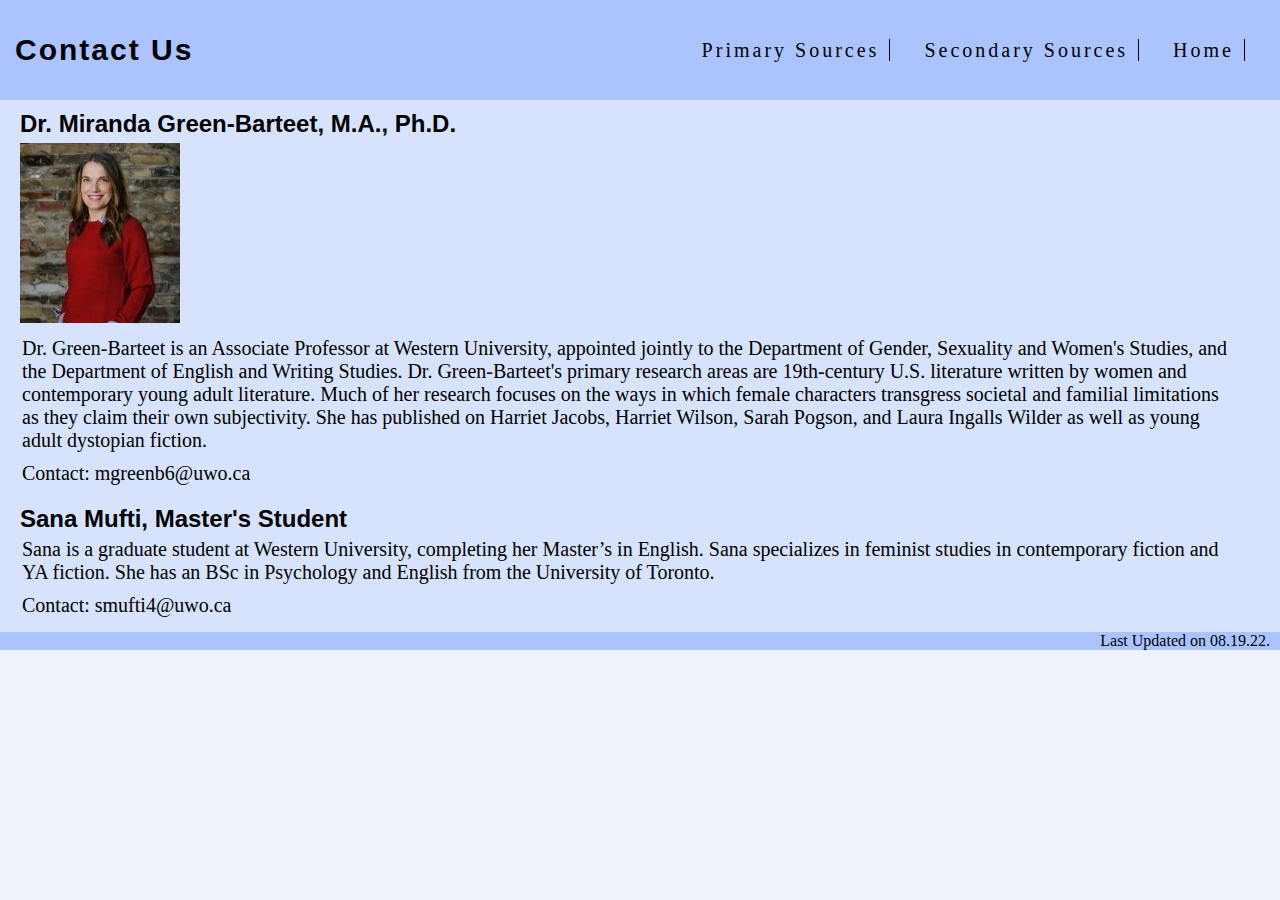
<file: MainPages/contactinfo.html>
<!DOCTYPE html>
<html lang="en">
<head>
    <meta charset="UTF-8">
    <meta http-equiv="X-UA-Compatible" content="IE=edge">
    <meta name="viewport" content="width=device-width, initial-scale=1.0">
    <title>MGB Contact Info</title>

    <link rel="stylesheet" href="../Styles/sources.css">
    <link rel="stylesheet" href="https://cdnjs.cloudflare.com/ajax/libs/font-awesome/4.7.0/css/font-awesome.min.css">
</head>
<body>
    <main>
        <header>
            <div class="wrapper">
                <div class="logo">
                    <h1>
                        <a href="#">Contact Us</a>
                    </h1>
                </div>
                <nav>
                    <a class="screenbuttons" href="/MainPages/PrimaryResources.html">Primary Sources</a>
                    <a class="screenbuttons" href="/MainPages/SecondaryResources.html">Secondary Sources</a>
                    <a class="screenbuttons" href="/index.html">Home</a>
                    <a href="javascript:void(0);" class="icon" onclick="myFunction()">
                        <em class="fa fa-bars menusymbol"></em>
                      </a>
                </nav>
            </div>
        </header>
        <div class="contactinfo">
            <h2 class="cont">
                Dr. Miranda Green-Barteet, M.A., Ph.D.
            </h2>
            <img src="/ThePhotos/Green-Barteet-Headshot.jpg">
            <p class="contact">
                Dr. Green-Barteet is an Associate Professor at Western University, appointed jointly to the Department of Gender, Sexuality and Women's Studies, and the Department of English and Writing Studies. Dr. Green-Barteet's primary research areas are 19th-century U.S. literature written by women and contemporary young adult literature. Much of her research focuses on the ways in which female characters transgress societal and familial limitations as they claim their own subjectivity. She has published on Harriet Jacobs, Harriet Wilson, Sarah Pogson, and Laura Ingalls Wilder as well as young adult dystopian fiction. 
            </p>
            <p class="contact">
                Contact: mgreenb6@uwo.ca
            </p>

            <h2 class="cont">
                Sana Mufti, Master's Student
            </h2>
            <p class="contact">
                Sana is a graduate student at Western University, completing her Master’s in English. Sana specializes in feminist studies in contemporary fiction and YA fiction. She has an BSc in Psychology and English from the University of Toronto. 
            </p>
            <p class="contact">
                Contact: smufti4@uwo.ca
            </p>
        </div>    
    </main>
    <footer>
        Last Updated on 08.19.22.
    </footer>
</body>
</html>
</file>
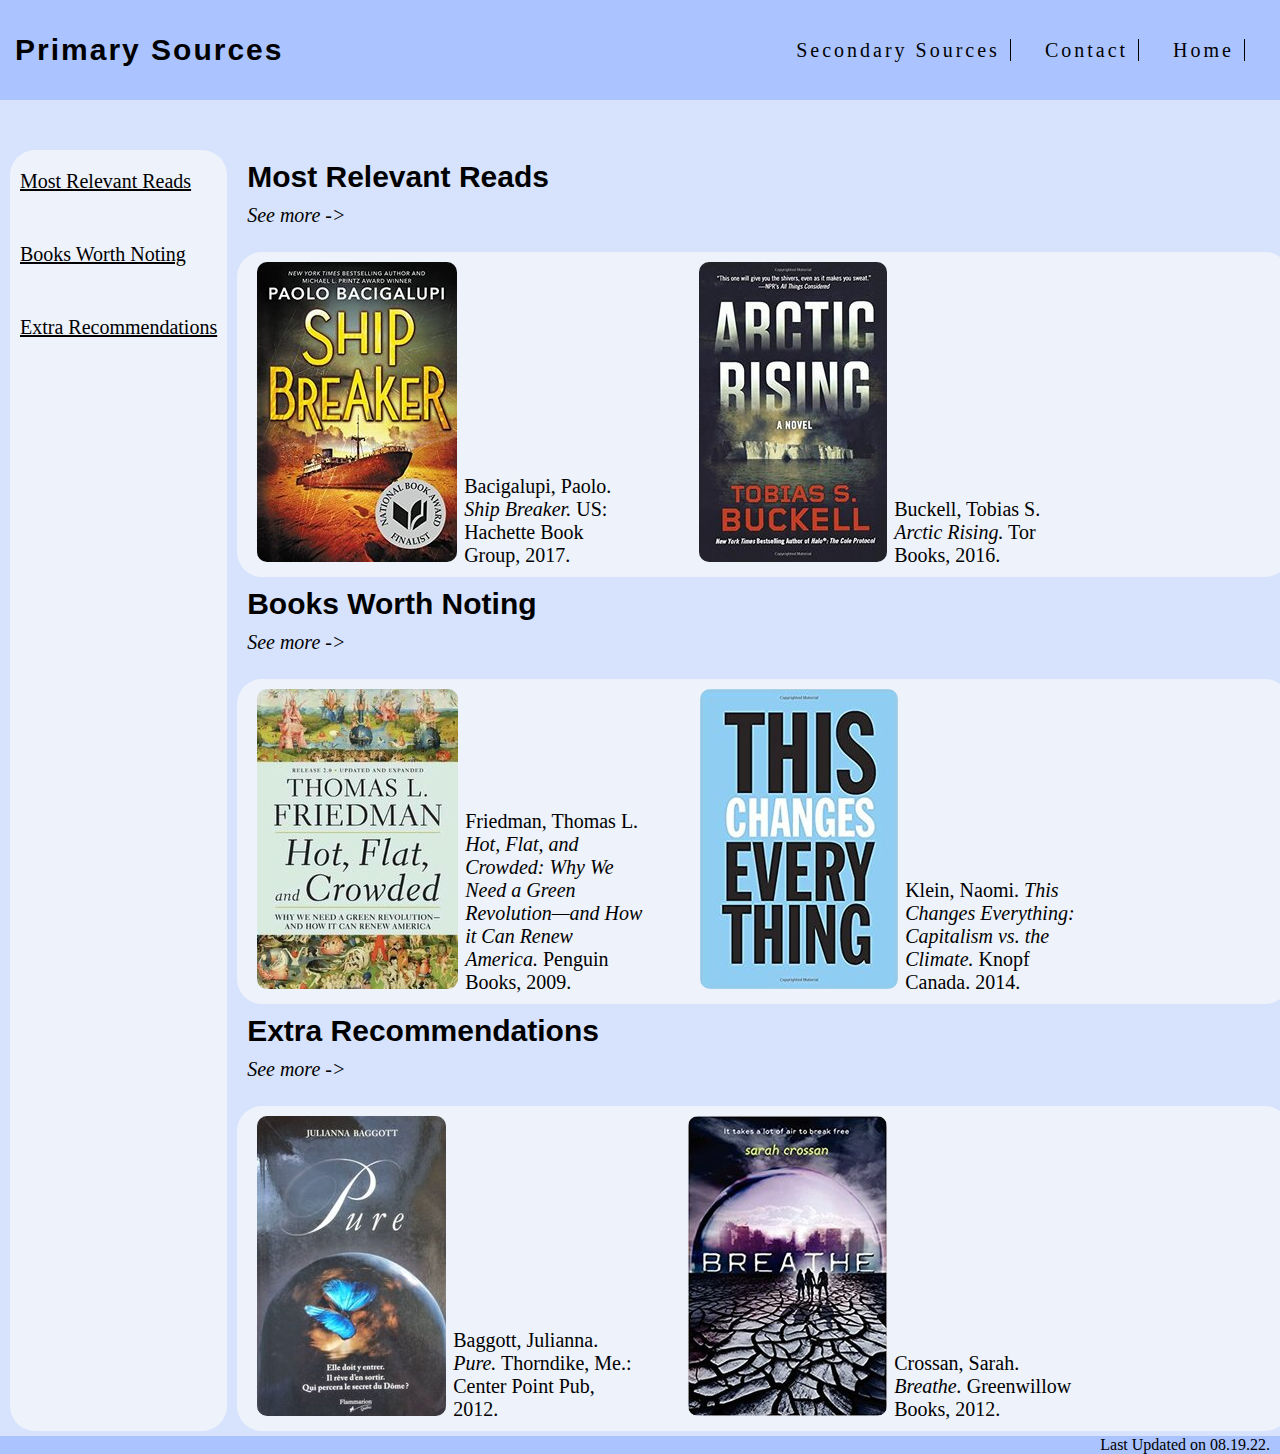
<file: MainPages/PrimaryResources.html>
<!DOCTYPE html>
<html lang="en">
<head>
    <meta charset="UTF-8">
    <meta http-equiv="X-UA-Compatible" content="IE=edge">
    <meta name="viewport" content="width=device-width, initial-scale=1.0">
    <title>PrimarySources</title>

    <link rel="stylesheet" href="../Styles/sources.css">
    <link rel="stylesheet" href="https://cdnjs.cloudflare.com/ajax/libs/font-awesome/4.7.0/css/font-awesome.min.css">
    
</head>
<body>
    <main>
        <header>
            <div class="wrapper">
                <div class="logo">
                    <h1>
                        <a href="#">Primary Sources</a>
                    </h1>
                </div>
                <nav>
                    <a class="screenbuttons" href="/MainPages/SecondaryResources.html">Secondary Sources</a>
                    <a class="screenbuttons" href="/MainPages/contactinfo.html">Contact</a>
                    <a class="screenbuttons" href="/index.html">Home</a>
                    <a href="javascript:void(0);" class="icon" onclick="myFunction()">
                        <em class="fa fa-bars menusymbol"></em>
                      </a>
                </nav>
            </div>
        </header>
        <div class='two-col-flex'>
            <div id='green'>
                <ul>
                    <li><a href="/PrimaryResources/mostrelevant.html">Most Relevant Reads</a></li>
                    <li><a href="/PrimaryResources/otherrelevant.html">Books Worth Noting</a></li>
                    <li><a href="/PrimaryResources/extrareads.html">Extra Recommendations</a></li>
                </ul>
            </div>
            <div id='blue'>
                <div class="mobilewarning">
                    <p class="warning">
                        This database is currently desktop-only. We apologize for the inconvenience. 
                    </p>
                </div>
                <h2>
                    Most Relevant Reads
                </h2>
                <p class="see-more">
                    <a href="/PrimaryResources/mostrelevant.html"><i>See more -></i></a>
                </p>
                <div id="fixed-width-container">
                    <div id="book">
                        <img class="annotation-link" alt="" src="/PrimaryPhotosEdited/rsz_pid0.jpg" data-annotation-id=0>
                        <p>
                            Bacigalupi, Paolo. <i>Ship Breaker.</i> US: Hachette Book Group, 2017.
                        </p>
                        <img class="annotation-link" alt="" src="/PrimaryPhotosEdited/rsz_pid1.jpg" data-annotation-id=1>
                        <p>
                            Buckell, Tobias S. <i>Arctic Rising.</i> Tor Books, 2016.
                        </p>
                    </div>
                </div>
                <h2>
                    Books Worth Noting
                </h2>
                <p class="see-more">
                    <a href="/PrimaryResources/otherrelevant.html"><i>See more -></i></a>
                </p>
                <div id="fixed-width-container">
                    <div id="book">
                        <img class="annotation-link" alt="" src="/PrimaryPhotosEdited/rsz_pid28.jpg" data-annotation-id=28>
                        <p>
                            Friedman, Thomas L. <i>Hot, Flat, and Crowded: Why We Need a Green Revolution—and How it Can Renew America. </i>Penguin Books, 2009.
                        </p>
                        <img class="annotation-link" alt="" src="/PrimaryPhotosEdited/rsz_pid29.jpg" data-annotation-id=29>
                        <p>
                            Klein, Naomi. <i>This Changes Everything: Capitalism vs. the Climate.</i> Knopf Canada. 2014.
                        </p>
                    </div>
                </div>
                <h2>
                    Extra Recommendations  
                </h2>
                <p class="see-more">
                    <a href="/PrimaryResources/extrareads.html"><i>See more -></i></a>
                </p>
                <div id="fixed-width-container">
                    <div id="book">
                        <img class="annotation-link" alt="" src="/PrimaryPhotosEdited/rsz_pid33.jpg" data-annotation-id=33>
                        <p>
                            Baggott, Julianna. <i>Pure.</i> Thorndike, Me.: Center Point Pub, 2012.
                        </p>
                        <img class="annotation-link" alt="" src="/PrimaryPhotosEdited/rsz_pid34.jpg" data-annotation-id=34>
                        <p>
                            Crossan, Sarah. <i>Breathe. </i>Greenwillow Books, 2012.
                        </p>
                    </div>
                </div>

                <!--annotations begin-->

                    <div class="bibliography-entry primary-source" id="bib-entry-0">
                        <span class="author">Bacigalupi, Paolo.</span>
                    
                        <span class="title">Ship Breaker.</span>
                    
                        <span class="location">
                          US: Hachette Book Group, 2017.
                        </span>
                        <span class="find">
                            <a href="https://www.lbyr.com/titles/paolo-bacigalupi/ship-breaker/9780316081689/" target="_blank">Find it here</a>
                        </span>
                        <ul class="annotation">
                          <li>In America’s flooded Gulf Coast region, oil is scarce, but loyalty is scarcer. Grounded oil tankers are being
                            broken
                            down for parts by crews of young people. Nailer, a teenage boy, works the light crew, scavenging for copper
                            wiring
                            just to make quota–and hopefully live to see another day. But when, by luck or by chance, he discovers an
                            exquisite
                            clipper ship beached during a recent hurricane, Nailer faces the most important decision of his life: Strip the
                            ship
                            for all it’s worth or rescue its lone survivor, a beautiful and wealthy girl who could lead him to a better
                            life….”
                            “This thrilling bestseller and National Book Award Finalist is a gritty, high-stakes adventure of a teenage boy
                            faced
                            with conflicting loyalties, set in a dark future America devastated by the forces of climate change.
                            o Bacigalupi remains fixated on real-world problems, specifically climate change and resource depletion.</li>
                        </ul>
                    </div>

                    <div class="bibliography-entry primary-source" id="bib-entry-1">
                        <span class="author">Buckell, Tobias S.</span>
                    
                        <span class="title">Arctic Rising.</span>
                    
                        <span class="location">
                          Tor Books, 2016.
                        </span>
                        <span class="find">
                            <a href="https://www.amazon.ca/Arctic-Rising-Tobias-S-Buckell/dp/0765376296" target="_blank">Find it here</a>
                        </span>
                        <ul class="annotation">
                          <li>Global warming has transformed the Earth, and it's about to get even hotter. The Arctic Ice Cap has all but
                            melted,
                            and the international community is racing desperately to claim the massive amounts of oil beneath the newly
                            accessible
                            ocean. Enter the Gaia Corporation. Its two founders have come up with a plan to roll back global warming.
                            Thousands of
                            tiny mirrors floating in the air can create a giant sunshade, capable of redirecting heat and cooling the
                            earth's
                            surface. They plan to terraform Earth to save it from itself-but in doing so, they have created a superweapon
                            the
                            likes of which the world has never seen. Anika Duncan is an airship pilot for the underfunded United Nations
                            Polar
                            Guard. She's intent on capturing a smuggled nuclear weapon that has made it into the Polar Circle and bringing
                            the
                            smugglers to justice. Anika finds herself caught up in a plot by a cabal of military agencies and corporations
                            who
                            want Gaia Corporation stopped. But when Gaia Corp loses control of their superweapon, it will be Anika who has
                            to
                            decide the future of the world. The nuclear weapon she has risked her life to find is the only thing that can
                            stop
                            the
                            floating sunshade after it falls into the wrong hands.</li>
                        </ul>
                    </div>

                    <div class="bibliography-entry primary-source" id="bib-entry-28">
                        <span class="author">Friedman, Thomas L.</span>
                    
                        <span class="title">Hot, Flat, and Crowded: Why We Need a Green Revolution—and How it
                          Can Renew America.</span>
                    
                        <span class="location">
                          Penguin Books, 2009.
                        </span>
                        <span class="find">
                            <a href="https://www.amazon.com/Hot-Flat-Crowded-Revolution-America/dp/0374166854" target="_blank">Find it here</a>
                        </span>
                        <ul class="annotation">
                          <li>In this brilliant, essential book, Pulitzer Prize-winning author Thomas L. Friedman speaks to America's urgent
                            need
                            for national renewal and explains how a green revolution can bring about both a sustainable environment and a
                            sustainable America. Friedman explains how global warming, rapidly growing populations, and the expansion of the
                            world’s middle class through globalization have produced a dangerously unstable planet--one that is "hot, flat,
                            and
                            crowded." In this Release 2.0 edition, he also shows how the very habits that led us to ravage the natural world
                            led
                            to the meltdown of the financial markets and the Great Recession. Friedman proposes that an ambitious national
                            strategy—which he calls “Geo-Greenism”—is not only what we need to save the planet from overheating; it is what
                            we
                            need to make America healthier, richer, more innovative, more productive, and more secure. The challenge of a
                            sustainable way of life presents the United States with an opportunity not only to rebuild its economy, but to
                            lead
                            the world in radically innovating toward cleaner energy. And it could inspire Americans to something we haven't
                            seen
                            in a long time--nation-building in America--by summoning the intelligence, creativity, and concern for the
                            common
                            good
                            that are our greatest national resources.</li>
                        </ul>
                    </div>

                    <div class="bibliography-entry primary-source" id="bib-entry-29">
                        <span class="author">Klein, Naomi.</span>
                    
                        <span class="title">This Changes Everything: Capitalism vs.</span>
                    
                        <span class="location">
                          the Climate. Knopf Canada. 2014.
                        </span>
                        <span class="find">
                            <a href="https://www.penguinrandomhouse.ca/books/215017/this-changes-everything-by-naomi-klein/9780307402004" target="_blank">Find it here</a>
                        </span>
                        <ul class="annotation">
                          <li>#1 bestseller, winner of the Hilary Weston Writers' Trust Prize for Non-Fiction, and Naomi Klein's most
                            important
                            book yet--about the economic drivers that are warming our planet and how the climate crisis can yet spur
                            economic,
                            cultural and political transformation. Klein argues that our current growth-based economic model is waging war
                            on
                            the
                            life support systems of our planet. Using phenomenal research, she lays out why climate change is not an
                            "issue"--it
                            is a civilizational wake-up call, a powerful message delivered in the language of fires, floods, storms and
                            droughts.
                            Klein attacks the dominant economic policies of deregulated capitalism and endless resource extraction, and
                            brilliantly identifies the threads that connect our failed responses to the crisis--from hard-core climate
                            deniers
                            to
                            celebrity billionaires with messiah complexes, to the reckless quest to engineer the planet--and she reveals how
                            the
                            "Big Green" environmental organizations may be hurting more than helping. She argues that we urgently need an
                            entirely
                            new model of human progress and shows why climate change--with its full economic and moral implications
                            understood--is
                            the most powerful weapon we have ever had in the fight for equality and social justice. Tracing the rise of a
                            bold
                            new
                            resistance movement against extreme energy, she highlights the real solutions emerging in the rubble of our
                            failed
                            systems--solutions that require us to break virtually every rule in the free-market playbook. The climate change
                            debate is about to get a lot hotter.</li>
                        </ul>
                    </div>

                    <div class="bibliography-entry primary-source" id="bib-entry-33">
                        <span class="author">Baggott, Julianna.</span>
                    
                        <span class="title">Pure.</span>
                    
                        <span class="location">
                          Thorndike, Me.: Center Point Pub, 2012.
                        </span>
                        <span class="find">
                            <a href="https://www.goodreads.com/book/show/9680114-pure" target="_blank">Find it here</a>
                        </span>
                        <ul class="annotation">
                          <li>Pressia barely remembers the Detonations or much about life during the Before. In her sleeping cabinet behind
                            the
                            rubble of an old barbershop where she lives with her grandfather, she thinks about what is lost -
                            how the world
                            went
                            from amusement parks, movie theaters, birthday parties, fathers and mothers . . . to ash and dust, scars,
                            permanent
                            burns, and fused, damaged bodies. And now, at an age when everyone is required to turn themselves over to the
                            militia
                            to either be trained as a soldier or, if they are too damaged and weak, to be used as live targets, Pressia can
                            no
                            longer pretend to be small. Pressia is on the run.
                    
                            Burn a Pure and Breathe the Ash . . .
                            There are those who escaped the apocalypse unmarked. Pures. They are tucked safely inside the Dome that protects
                            their
                            healthy, superior bodies. Yet Partridge, whose father is one of the most influential men in the Dome, feels
                            isolated
                            and lonely. Different. He thinks about loss-maybe just because his family is broken; his father is emotionally
                            distant; his brother killed himself; and his mother never made it inside their shelter. Or maybe it's his
                            claustrophobia: his feeling that this Dome has become a swaddling of intensely rigid order. So when a slipped
                            phrase
                            suggests his mother might still be alive, Partridge risks his life to leave the Dome to find her.
                    
                            When Pressia meets Partridge, their worlds shatter all over again.</li>
                        </ul>
                    </div>

                    <div class="bibliography-entry primary-source" id="bib-entry-34">
                        <span class="author">Crossan, Sarah.</span>
                    
                        <span class="title">Breathe.</span>
                    
                        <span class="location">
                          Greenwillow Books, 2012.
                        </span>
                        <span class="find">
                            <a href="https://www.amazon.ca/Breathe-by-Sarah-Crossan-2012-10-02/dp/B01FIWP2LQ" target="_blank">Find it here</a>
                        </span>
                        <ul class="annotation">
                          <li>The world has no air. If you want to survive, you pay to breathe. But what if you can't? And what if you think
                            everything could be different? Three teens will leave everything they know behind in Sarah Crossan's gripping
                            and
                            original dystopian teen novel of danger, longing, and glimmering hope.
                    
                            Ever since the Switch, when the oxygen levels plummeted and most of humanity died, the survivors have been
                            protected
                            in glass domes full of manufactured air. Protected . . . or trapped? Or controlled? Alina's a revolutionary who
                            believes we can save the environment. Quinn's a Premium who's never had to worry about having enough air. His
                            best
                            friend, Bea, is an Auxiliary who's never worried about anything but having enough air. When the three cross
                            paths,
                            they will change everything.</li>
                        </ul>
                    </div>

                <script src="/js/popups.js"></script>
    </main>
    <footer>
        Last Updated on 08.19.22.
    </footer>
</body>
</html>
</file>
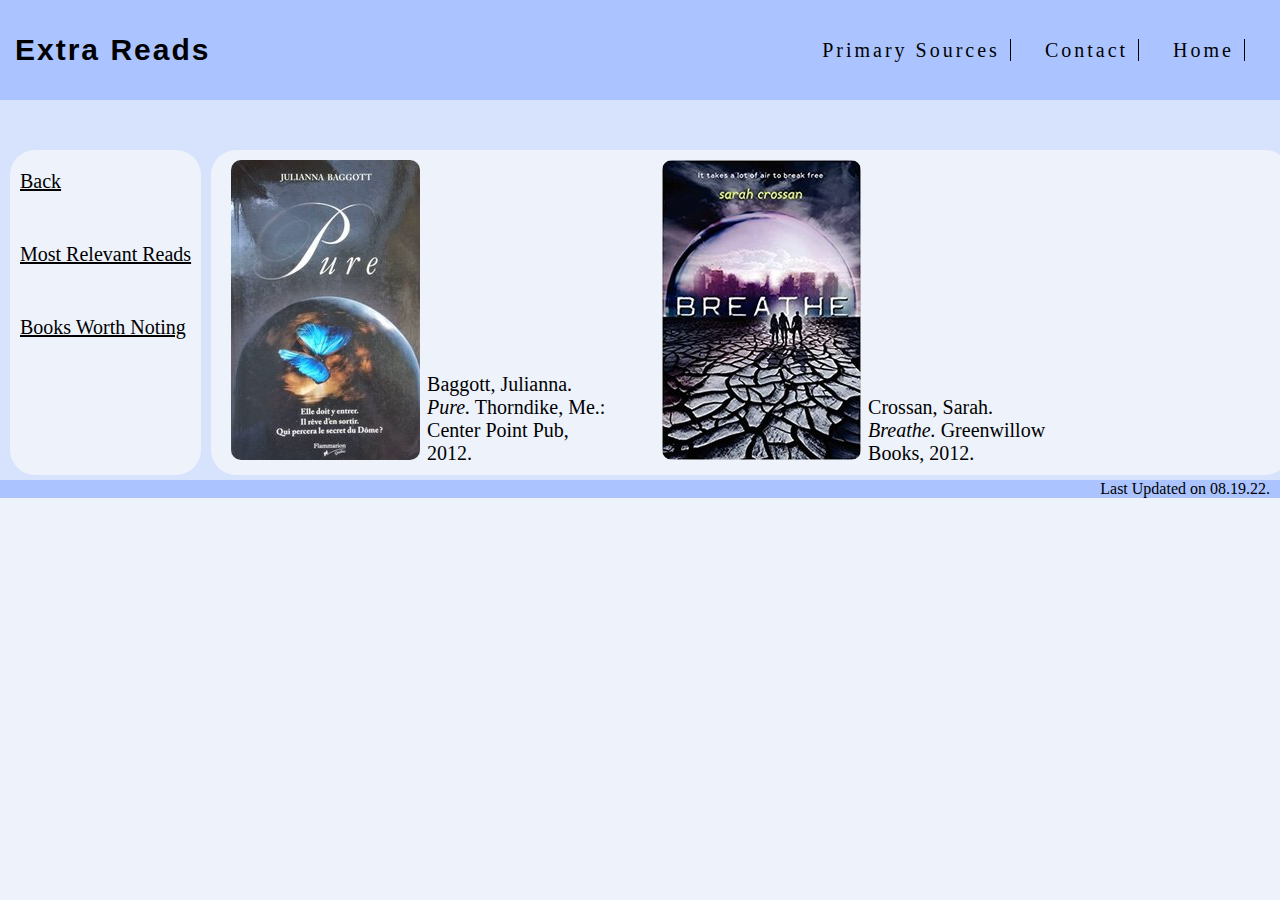
<file: PrimaryResources/extrareads.html>
<!DOCTYPE html>
<html lang="en">
<head>
    <meta charset="UTF-8">
    <meta http-equiv="X-UA-Compatible" content="IE=edge">
    <meta name="viewport" content="width=device-width, initial-scale=1.0">
    <title>ExtraReads</title>

    <link rel="stylesheet" href="../Styles/sources.css">
    <link rel="stylesheet" href="https://cdnjs.cloudflare.com/ajax/libs/font-awesome/4.7.0/css/font-awesome.min.css">
</head>
<body>
    <main>
        <header>
            <div class="wrapper">
                <div class="logo">
                    <h1>
                        <a href="#">Extra Reads</a>
                    </h1>
                </div>
                <nav>
                    <a class="screenbuttons" href="/MainPages/PrimaryResources.html">Primary Sources</a>
                    <a class="screenbuttons" href="/MainPages/contactinfo.html">Contact</a>
                    <a class="screenbuttons" href="/index.html">Home</a>
                    <a href="javascript:void(0);" class="icon" onclick="myFunction()">
                        <em class="fa fa-bars menusymbol"></em>
                      </a>
                </nav>
            </div>
        </header>
        <div class='two-col-flex'>
            <div id='green'>
                <ul>
                    <li><a href="/MainPages/PrimaryResources.html">Back</a></li>
                    <li><a href="/PrimaryResources/mostrelevant.html">Most Relevant Reads</a></li>
                    <li><a href="/PrimaryResources/otherrelevant.html">Books Worth Noting</a></li>
                </ul>
            </div>
            <div id='blue'>

                <div id="fixed-width-container">
                    <div id="book">
                        <img class="annotation-link" alt="" src="/PrimaryPhotosEdited/rsz_pid33.jpg" data-annotation-id=33>
                        <p>
                            Baggott, Julianna. <i>Pure.</i> Thorndike, Me.: Center Point Pub, 2012.
                        </p>
                        <img class="annotation-link" alt="" src="/PrimaryPhotosEdited/rsz_pid34.jpg" data-annotation-id=34>
                        <p>
                            Crossan, Sarah. <i>Breathe. </i>Greenwillow Books, 2012.
                        </p>
                    </div>
                </div>

            <!--annotations begin-->

            <div class="bibliography-entry primary-source" id="bib-entry-33">
                <span class="author">Baggott, Julianna.</span>
            
                <span class="title">Pure.</span>
            
                <span class="location">
                  Thorndike, Me.: Center Point Pub, 2012.
                </span>
                <span class="find">
                    <a href="https://www.goodreads.com/book/show/9680114-pure" target="_blank">Find it here</a>
                </span>
                <ul class="annotation">
                  <li>Pressia barely remembers the Detonations or much about life during the Before. In her sleeping cabinet behind
                    the
                    rubble of an old barbershop where she lives with her grandfather, she thinks about what is lost -
                    how the world
                    went
                    from amusement parks, movie theaters, birthday parties, fathers and mothers . . . to ash and dust, scars,
                    permanent
                    burns, and fused, damaged bodies. And now, at an age when everyone is required to turn themselves over to the
                    militia
                    to either be trained as a soldier or, if they are too damaged and weak, to be used as live targets, Pressia can
                    no
                    longer pretend to be small. Pressia is on the run.
            
                    Burn a Pure and Breathe the Ash . . .
                    There are those who escaped the apocalypse unmarked. Pures. They are tucked safely inside the Dome that protects
                    their
                    healthy, superior bodies. Yet Partridge, whose father is one of the most influential men in the Dome, feels
                    isolated
                    and lonely. Different. He thinks about loss-maybe just because his family is broken; his father is emotionally
                    distant; his brother killed himself; and his mother never made it inside their shelter. Or maybe it's his
                    claustrophobia: his feeling that this Dome has become a swaddling of intensely rigid order. So when a slipped
                    phrase
                    suggests his mother might still be alive, Partridge risks his life to leave the Dome to find her.
            
                    When Pressia meets Partridge, their worlds shatter all over again.</li>
                </ul>
            </div>

            <div class="bibliography-entry primary-source" id="bib-entry-34">
                <span class="author">Crossan, Sarah.</span>
            
                <span class="title">Breathe.</span>
            
                <span class="location">
                  Greenwillow Books, 2012.
                </span>
                <span class="find">
                    <a href="https://www.amazon.ca/Breathe-by-Sarah-Crossan-2012-10-02/dp/B01FIWP2LQ" target="_blank">Find it here</a>
                </span>
                <ul class="annotation">
                  <li>The world has no air. If you want to survive, you pay to breathe. But what if you can't? And what if you think
                    everything could be different? Three teens will leave everything they know behind in Sarah Crossan's gripping
                    and
                    original dystopian teen novel of danger, longing, and glimmering hope.
            
                    Ever since the Switch, when the oxygen levels plummeted and most of humanity died, the survivors have been
                    protected
                    in glass domes full of manufactured air. Protected . . . or trapped? Or controlled? Alina's a revolutionary who
                    believes we can save the environment. Quinn's a Premium who's never had to worry about having enough air. His
                    best
                    friend, Bea, is an Auxiliary who's never worried about anything but having enough air. When the three cross
                    paths,
                    they will change everything.</li>
                </ul>
            </div>

        <script src="/js/popups.js"></script>
    </main>
    <footer>
        Last Updated on 08.19.22.
    </footer>
    </body>
</html>
</file>
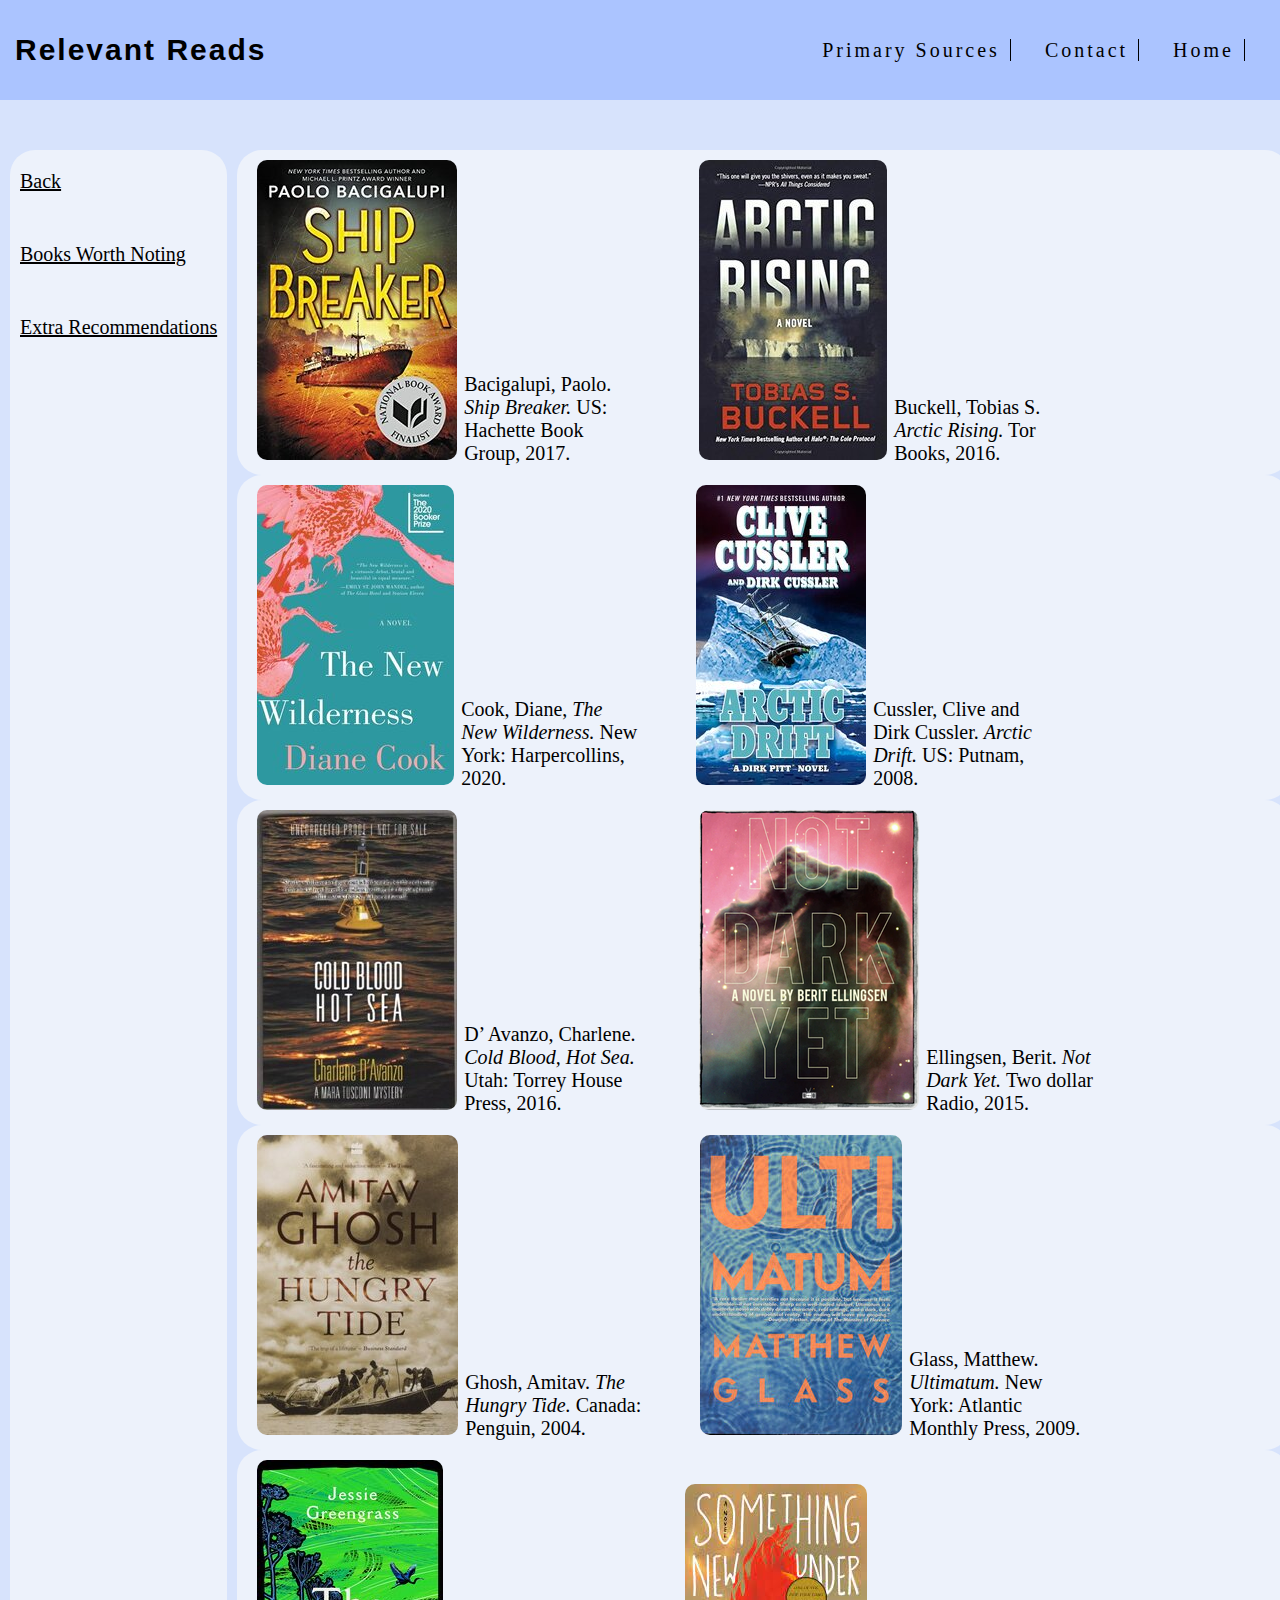
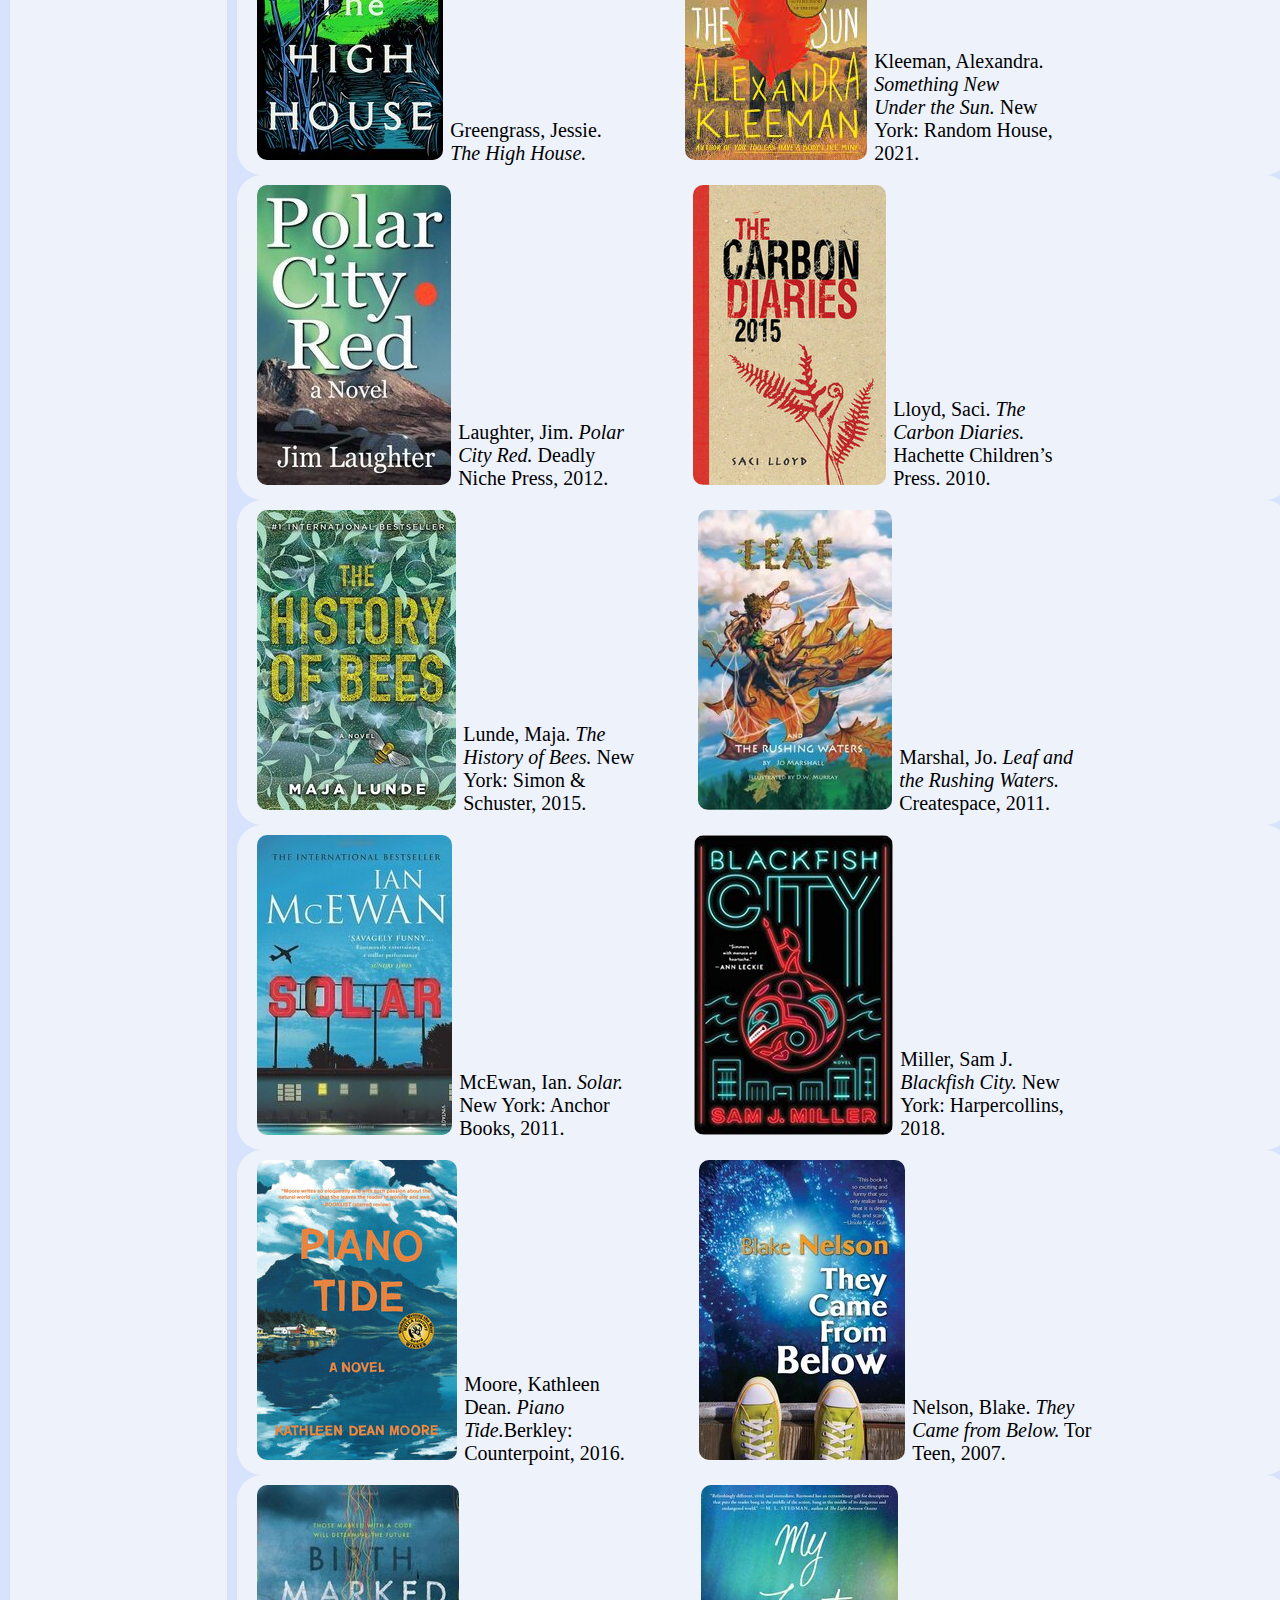
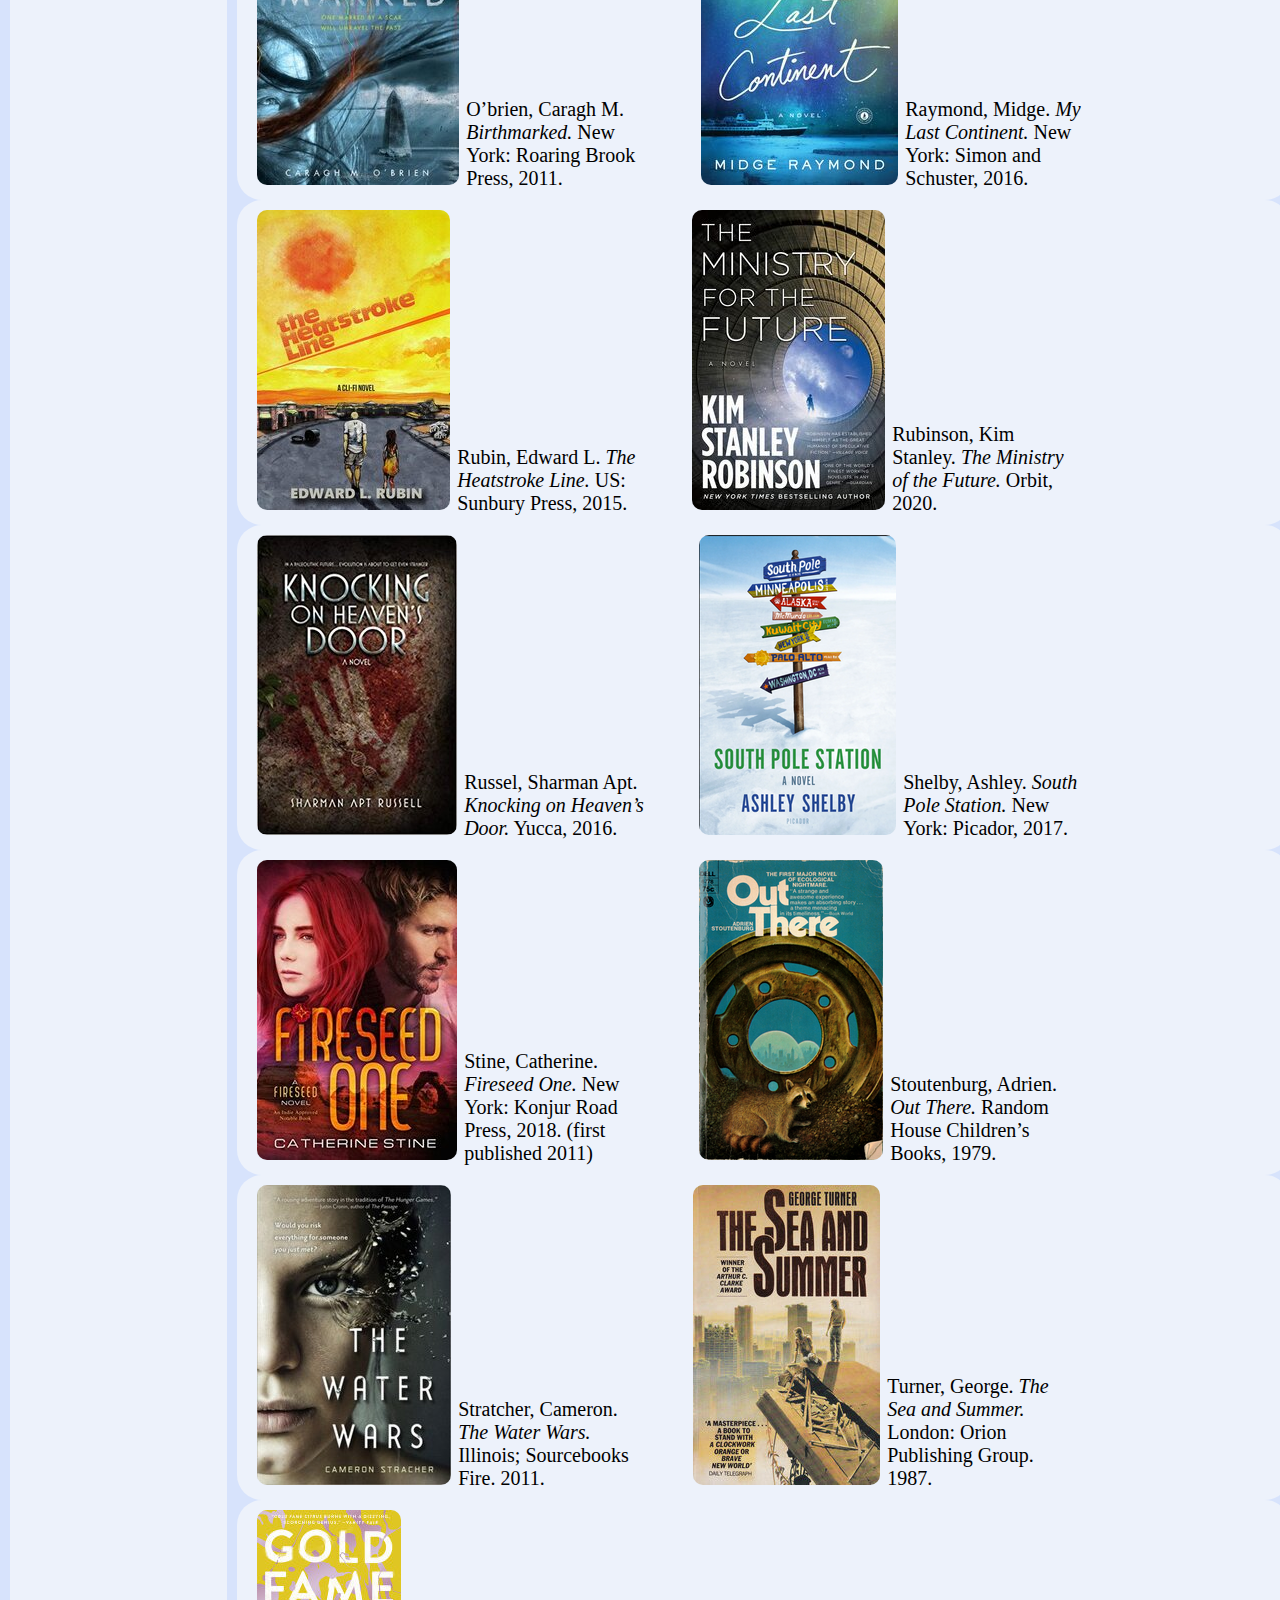
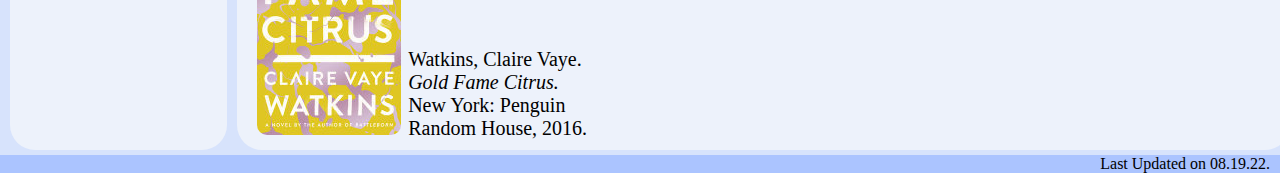
<file: PrimaryResources/mostrelevant.html>
<!DOCTYPE html>
<html lang="en">
<head>
    <meta charset="UTF-8">
    <meta http-equiv="X-UA-Compatible" content="IE=edge">
    <meta name="viewport" content="width=device-width, initial-scale=1.0">
    <title>MostRelevant</title>

    <link rel="stylesheet" href="../Styles/sources.css">
    <link rel="stylesheet" href="https://cdnjs.cloudflare.com/ajax/libs/font-awesome/4.7.0/css/font-awesome.min.css">
</head>
<body>
    <main>
        <header>
            <div class="wrapper">
                <div class="logo">
                    <h1>
                        <a href="#">Relevant Reads</a>
                    </h1>
                </div>
                <nav>
                    <a class="screenbuttons" href="/MainPages/PrimaryResources.html">Primary Sources</a>
                    <a class="screenbuttons" href="/MainPages/contactinfo.html">Contact</a>
                    <a class="screenbuttons" href="/index.html">Home</a>
                    <a href="javascript:void(0);" class="icon" onclick="myFunction()">
                        <em class="fa fa-bars menusymbol"></em>
                      </a>
                </nav>
            </div>
        </header>
        <div class='two-col-flex'>
            <div id='green'>
                <ul>
                    <li><a href="/MainPages/PrimaryResources.html">Back</a></li>
                    <li><a href="/PrimaryResources/otherrelevant.html">Books Worth Noting</a></li>
                    <li><a href="/PrimaryResources/extrareads.html">Extra Recommendations</a></li>
                </ul>
            </div>
            <div id='blue'>

                <div id="fixed-width-container">
                    <div id="book">
                        <img class="annotation-link" alt="" src="/PrimaryPhotosEdited/rsz_pid0.jpg" data-annotation-id=0>
                        <p>
                            Bacigalupi, Paolo. <i>Ship Breaker. </i>US: Hachette Book Group, 2017.
                        </p>
                        <img class="annotation-link" alt="" src="/PrimaryPhotosEdited/rsz_pid1.jpg" data-annotation-id=1>
                        <p>
                            Buckell, Tobias S. <i>Arctic Rising.</i> Tor Books, 2016. 
                        </p>
                    </div>
                </div>
               
                <div id="fixed-width-container">
                    <div id="book">
                        <img class="annotation-link" alt="" src="/PrimaryPhotosEdited/rsz_pid2.jpg" data-annotation-id=2>
                        <p>
                            Cook, Diane, <i>The New Wilderness. </i>New York: Harpercollins, 2020.
                        </p>
                        <img class="annotation-link" alt="" src="/PrimaryPhotosEdited/rsz_pid3.jpg" data-annotation-id=3>
                        <p>
                            Cussler, Clive and Dirk Cussler. <i>Arctic Drift. </i>US: Putnam, 2008.
                        </p>
                    </div>
                </div>
                
                <div id="fixed-width-container">
                    <div id="book">
                        <img class="annotation-link" alt="" src="/PrimaryPhotosEdited/rsz_pid4.jpg" data-annotation-id=4>
                        <p>
                            D’ Avanzo, Charlene. <i>Cold Blood, Hot Sea. </i>Utah: Torrey House Press, 2016.
                        </p>
                        <img class="annotation-link" alt="" src="/PrimaryPhotosEdited/rsz_pid5.png" data-annotation-id=5>
                        <p>
                            Ellingsen, Berit. <i>Not Dark Yet. </i>Two dollar Radio, 2015.
                        </p>
                    </div>
                </div>
                
                <div id="fixed-width-container">
                    <div id="book">
                        <img class="annotation-link" alt="" src="/PrimaryPhotosEdited/rsz_pid6.jpg" data-annotation-id=6>
                        <p>
                            Ghosh, Amitav. <i>The Hungry Tide. </i>Canada: Penguin, 2004.
                        </p>
                        <img class="annotation-link" alt="" src="/PrimaryPhotosEdited/rsz_pid7.jpg" data-annotation-id=7>
                        <p>
                            Glass, Matthew. <i>Ultimatum. </i>New York: Atlantic Monthly Press, 2009. 
                        </p>
                    </div>
                </div>
               
                <div id="fixed-width-container">
                    <div id="book">
                        <img class="annotation-link" alt="" src="/PrimaryPhotosEdited/rsz_pid8.jpg" data-annotation-id=8>
                        <p>
                            Greengrass, Jessie.<i> The High House. </i>
                        </p>
                        <img class="annotation-link" alt="" src="/PrimaryPhotos/pid9.jpg" data-annotation-id=9>
                        <p>
                            Kleeman, Alexandra. <i>Something New Under the Sun. </i>New York: Random House, 2021.
                        </p>
                    </div>
                </div>

                <div id="fixed-width-container">
                    <div id="book">
                        <img class="annotation-link" alt="" src="/PrimaryPhotosEdited/rsz_pid10.jpg" data-annotation-id=10>
                        <p>
                            Laughter, Jim. <i>Polar City Red. </i>Deadly Niche Press, 2012.
                        </p>
                        <img class="annotation-link" alt="" src="/PrimaryPhotosEdited/rsz_pid11.jpg" data-annotation-id=11>
                        <p>
                            Lloyd, Saci. <i>The Carbon Diaries.</i> Hachette Children’s Press. 2010.
                        </p>
                    </div>
                </div>

                <div id="fixed-width-container">
                    <div id="book">
                        <img class="annotation-link" alt="" src="/PrimaryPhotosEdited/rsz_pid12.jpg" data-annotation-id=12>
                        <p>
                            Lunde, Maja. <i>The History of Bees.</i> New York: Simon & Schuster, 2015.
                        </p>
                        <img class="annotation-link" alt="" src="/PrimaryPhotosEdited/rsz_pid13.jpg" data-annotation-id=13>
                        <p>
                            Marshal, Jo. <i>Leaf and the Rushing Waters. </i>Createspace, 2011.
                        </p>
                    </div>
                </div>

                <div id="fixed-width-container">
                    <div id="book">
                        <img class="annotation-link" alt="" src="/PrimaryPhotosEdited/rsz_pid14.jpg" data-annotation-id=14>
                        <p>
                            McEwan, Ian. <i>Solar. </i>New York: Anchor Books, 2011.
                        </p>
                        <img class="annotation-link" alt="" src="/PrimaryPhotosEdited/rsz_pid15.jpg" data-annotation-id=15>
                        <p>
                            Miller, Sam J. <i>Blackfish City.</i> New York: Harpercollins, 2018.

                        </p>
                    </div>
                </div>

                <div id="fixed-width-container">
                    <div id="book">
                        <img class="annotation-link" alt="" src="/PrimaryPhotosEdited/rsz_pid35.jpg" data-annotation-id=35>
                        <p>
                            Moore, Kathleen Dean. <i>Piano Tide.</i>Berkley: Counterpoint, 2016.
                        </p>
                        <img class="annotation-link" alt="" src="/PrimaryPhotosEdited/rsz_pid16.jpg" data-annotation-id=16>
                        <p>
                            Nelson, Blake. <i>They Came from Below.</i> Tor Teen, 2007.
                        </p>
                    </div>
                </div>

                <div id="fixed-width-container">
                    <div id="book">
                        <img class="annotation-link" alt="" src="/PrimaryPhotosEdited/rsz_pid17.jpg" data-annotation-id=17>
                        <p>
                            O’brien, Caragh M. <i>Birthmarked. </i>New York: Roaring Brook Press, 2011.                        
                        </p>
                        <img class="annotation-link" alt="" src="/PrimaryPhotosEdited/rsz_pid18.jpg" data-annotation-id=18>
                        <p>
                            Raymond, Midge. <i>My Last Continent.</i> New York: Simon and Schuster, 2016.
                        </p>
                    </div>
                </div>

                <div id="fixed-width-container">
                    <div id="book">
                        <img class="annotation-link" alt="" src="/PrimaryPhotosEdited/rsz_pid19.jpg" data-annotation-id=19>
                        <p>
                            Rubin, Edward L. <i>The Heatstroke Line.</i> US: Sunbury Press, 2015.                       
                        </p>
                        <img class="annotation-link" alt="" src="/PrimaryPhotosEdited/rsz_pid20.jpg" data-annotation-id=20>
                        <p>
                            Rubinson, Kim Stanley.<i> The Ministry of the Future. </i>Orbit, 2020.
                        </p>
                    </div>
                </div>

                <div id="fixed-width-container">
                    <div id="book">
                        <img class="annotation-link" alt="" src="/PrimaryPhotosEdited/rsz_pid21.jpg" data-annotation-id=21>
                        <p>
                            Russel, Sharman Apt. <i>Knocking on Heaven’s Door.</i> Yucca, 2016.                    
                        </p>
                        <img class="annotation-link" alt="" src="/PrimaryPhotosEdited/rsz_pid22.png" data-annotation-id=22>
                        <p>
                            Shelby, Ashley. <i>South Pole Station.</i> New York: Picador, 2017.
                        </p>
                    </div>
                </div>

                <div id="fixed-width-container">
                    <div id="book">
                        <img class="annotation-link" alt="" src="/PrimaryPhotosEdited/rsz_pid23.jpg" data-annotation-id=23>
                        <p>
                            Stine, Catherine. <i>Fireseed One.</i> New York: Konjur Road Press, 2018. (first published 2011)                       
                        </p>
                        <img class="annotation-link" alt="" src="/PrimaryPhotosEdited/rsz_pid24.png" data-annotation-id=24>
                        <p>
                            Stoutenburg, Adrien. <i>Out There. </i>Random House Children’s Books, 1979.
                        </p>
                    </div>
                </div>

                <div id="fixed-width-container">
                    <div id="book">
                        <img class="annotation-link" alt="" src="/PrimaryPhotosEdited/rsz_pid25.jpg" data-annotation-id=25>
                        <p>
                            Stratcher, Cameron. <i>The Water Wars. </i>Illinois; Sourcebooks Fire. 2011.                    
                        </p>
                        <img class="annotation-link" alt="" src="/PrimaryPhotosEdited/rsz_pid26.jpg" data-annotation-id=26>
                        <p>
                            Turner, George. <i>The Sea and Summer.</i> London: Orion Publishing Group. 1987.
                        </p>
                    </div>
                </div>

                <div id="fixed-width-container">
                    <div id="book">
                        <img class="annotation-link" alt="" src="/PrimaryPhotos/pid27.jpg" data-annotation-id=27>
                        <p>
                            Watkins, Claire Vaye. <i>Gold Fame Citrus.</i> New York: Penguin Random House, 2016.                      
                        </p>
                    </div>
                </div>

            <!--annotations begin-->

            <html>

                <head>
                  <style>
                    .title {
                      font-style: italic;
                    }
                
                  </style>
                </head>
                
                <div class="bibliography-entry primary-source" id="bib-entry-0">
                    <span class="author">Bacigalupi, Paolo.</span>
                
                    <span class="title">Ship Breaker.</span>
                
                    <span class="location">
                      US: Hachette Book Group, 2017.
                    </span>
                    <span class="find">
                      <a href="https://www.lbyr.com/titles/paolo-bacigalupi/ship-breaker/9780316081689/" target="_blank">Find it here</a>
                    </span>
                    <ul class="annotation">
                      <li>In America’s flooded Gulf Coast region, oil is scarce, but loyalty is scarcer. Grounded oil tankers are being
                        broken
                        down for parts by crews of young people. Nailer, a teenage boy, works the light crew, scavenging for copper
                        wiring
                        just to make quota–and hopefully live to see another day. But when, by luck or by chance, he discovers an
                        exquisite
                        clipper ship beached during a recent hurricane, Nailer faces the most important decision of his life: Strip the
                        ship
                        for all it’s worth or rescue its lone survivor, a beautiful and wealthy girl who could lead him to a better
                        life….”
                        “This thrilling bestseller and National Book Award Finalist is a gritty, high-stakes adventure of a teenage boy
                        faced
                        with conflicting loyalties, set in a dark future America devastated by the forces of climate change.
                        o Bacigalupi remains fixated on real-world problems, specifically climate change and resource depletion.</li>
                    </ul>
                </div>

                <div class="bibliography-entry primary-source" id="bib-entry-1">
                    <span class="author">Buckell, Tobias S.</span>
                
                    <span class="title">Arctic Rising.</span>
                
                    <span class="location">
                      Tor Books, 2016. (female)
                    </span>
                    <span class="find">
                      <a href="https://www.amazon.ca/Arctic-Rising-Tobias-S-Buckell/dp/0765376296" target="_blank">Find it here</a>
                    </span>
                    <ul class="annotation">
                      <li>Global warming has transformed the Earth, and it's about to get even hotter. The Arctic Ice Cap has all but
                        melted,
                        and the international community is racing desperately to claim the massive amounts of oil beneath the newly
                        accessible
                        ocean. Enter the Gaia Corporation. Its two founders have come up with a plan to roll back global warming.
                        Thousands of
                        tiny mirrors floating in the air can create a giant sunshade, capable of redirecting heat and cooling the
                        earth's
                        surface. They plan to terraform Earth to save it from itself-but in doing so, they have created a superweapon
                        the
                        likes of which the world has never seen. Anika Duncan is an airship pilot for the underfunded United Nations
                        Polar
                        Guard. She's intent on capturing a smuggled nuclear weapon that has made it into the Polar Circle and bringing
                        the
                        smugglers to justice. Anika finds herself caught up in a plot by a cabal of military agencies and corporations
                        who
                        want Gaia Corporation stopped. But when Gaia Corp loses control of their superweapon, it will be Anika who has
                        to
                        decide the future of the world. The nuclear weapon she has risked her life to find is the only thing that can
                        stop
                        the
                        floating sunshade after it falls into the wrong hands.</li>
                    </ul>
                </div>

                <div class="bibliography-entry primary-source" id="bib-entry-2">
                    <span class="author">Cook, Diane,.</span>
                
                    <span class="title">The New Wilderness.</span>
                
                    <span class="location">
                      New York: Harpercollins, 2020
                
                    </span>
                    <span class="find">
                      <a href="https://www.harpercollins.ca/9780062333131/the-new-wilderness/" target="_blank">Find it here</a>
                    </span>
                    <ul class="annotation">
                      <li>Bea’s five-year-old daughter, Agnes, is slowly wasting away, consumed by the smog and pollution of the
                        overdeveloped
                        metropolis that most of the population now calls home. If they stay in the city, Agnes will die. There is only
                        one
                        alternative: the Wilderness State, the last swath of untouched, protected land, where people have always been
                        forbidden. Until now. Bea, Agnes, and eighteen others volunteer to live in the Wilderness State, guinea pigs in
                        an
                        experiment to see if humans can exist in nature without destroying it. Living as nomadic hunter-gatherers, they
                        slowly
                        and painfully learn to survive in an unpredictable, dangerous land, bickering and battling for power and control
                        as
                        they betray and save one another. But as Agnes embraces the wild freedom of this new existence, Bea realizes
                        that
                        saving her daughter’s life means losing her in a different way. The farther they get from civilization, the more
                        their
                        bond is tested in astonishing and heartbreaking ways. At once a blazing lament of our contempt for nature and a
                        deeply
                        humane portrayal of motherhood and what it means to be human, The New Wilderness is an extraordinary novel from
                        a
                        one-of-a-kind literary force.</li>
                    </ul>
                </div>

                <div class="bibliography-entry primary-source" id="bib-entry-3">
                    <span class="author">Cussler, Clive and Dirk Cussler.</span>
                
                    <span class="title">Arctic Drift.</span>
                
                    <span class="location">
                      US: Putnam, 2008.
                    </span>
                    <span class="find">
                      <a href="https://www.cusslerbooks.com/book-display.php?ISBN=0425231453&TITLE=Arctic%20Drift" target="_blank">Find it here</a>
                    </span>
                    <ul class="annotation">
                      <li>A potential breakthrough discovery to reverse global warming... a series of unexplained sudden deaths in
                        British
                        Columbia... a rash of international incidents between the United States and one of its closest allies that
                        threatens
                        to erupt into an actual shooting war... NUMA director Dirk Pitt and his children, Dirk Jr. and Summer, have
                        reason
                        to
                        believe there's a connection here somewhere, but they also know they have very little time to find it before
                        events
                        escalate out of control. Their only real clue might just be a mysterious silvery mineral traced to a long-ago
                        expedition in search of the fabled Northwest Passage. But no one survived from that doomed mission, captain and
                        crew
                        perished to a man?and if Pitt and his colleague Al Giordino aren't careful, the very same fate may await them.
                        When an
                        act of sabotage aims to slow down a technological breakthrough in an American clean energy, it puts the United
                        States
                        on the brink of war with one of its closest allies. Tension boils on the homefronnt, too, as gas prices surge to
                        an
                        all-time high. To prevent global catastrophe, Dirk Pitt and his children, Dirk Jr. and Summer, must piece
                        together
                        what little records remain of the initial experiment. They may not know how it was done, but they know what
                        their
                        scientists were trying to accomplish: a solution for global warming. Their only real clue might just be a
                        mysterious
                        silvery mineral traced to a long-ago expedition in search of the fabled Northwest Passage. But no one survived
                        from
                        that doomed mission. And if Pitt, his family, and his buddy Al Giordino aren’t careful, the very same fate may
                        await
                        them… and the world.</li>
                    </ul>
                </div>

                <div class="bibliography-entry primary-source" id="bib-entry-4">
                    <span class="author">D’ Avanzo, Charlene.</span>
                
                    <span class="title">Cold Blood, Hot Sea.</span>
                
                    <span class="location">
                      Utah: Torrey House Press, 2016.
                    </span>
                    <span class="find">
                      <a href="https://www.biblio.com/book/cold-blood-hot-sea-davanzo-charlene/d/975215873" target="_blank">Find it here</a>
                    </span>
                    <ul class="annotation">
                      <li>When a colleague is killed aboard the research vessel Intrepid, oceanographer Mara Tusconi believes it’s no
                        accident. As she investigates, Mara becomes entangled in a scheme involving powerful energy executives with much
                        to
                        lose if her department colleagues continue their climate change research. Mara’s career—and life—is on the line,
                        threatened by intrigue as big and dark as the ocean. Cold Blood, Hot Sea showcases the effects of climate change
                        on a
                        particular industry, presenting a range of opinions and attitudes.</li>
                    </ul>
                </div>

                <div class="bibliography-entry primary-source" id="bib-entry-5">
                    <span class="author">Ellingsen, Berit.</span>
                
                    <span class="title">Not Dark Yet.</span>
                
                    <span class="location">
                      Two dollar Radio, 2015.
                    </span>
                    <span class="find">
                      <a href="https://www.amazon.ca/Not-Dark-Yet-Berit-Ellingsen/dp/1937512355" target="_blank">Find it here</a>
                    </span>
                    <ul class="annotation">
                      <li>Brandon leaves his boyfriend in the city for a quiet life in the mountains after an affair with a professor
                        ends
                        with Brandon being forced to kill a research animal. It is a violent, unfortunate episode that conjures memories
                        from
                        his military background. In the mountains, his new neighbors are using the increased temperatures to stage an
                        ambitious agricultural project in an effort to combat globally heightened food prices and shortages. Brandon
                        gets
                        swept along with their optimism, while simultaneously applying to a new astronaut training program. However, he
                        learns
                        that these changes—internal, external—are irreversible.A sublime love story coupled with the universal struggle
                        for
                        personal understanding, Not Dark Yet is an informed novel of consequences with an ever-tightening emotional grip
                        on
                        the reader. Fascinating, surreal, gorgeously written, and like nothing you’ve ever read before, Not Dark Yet is
                        the
                        book we all need to read right now. It is art about science, climate change, and activism, and it vitally
                        explores
                        how
                        we as people deal with a world that is transforming in terrifying ways.</li>
                    </ul>
                </div>

                <div class="bibliography-entry primary-source" id="bib-entry-6">
                    <span class="author">Ghosh, Amitav.</span>
                
                    <span class="title">The Hungry Tide.</span>
                
                    <span class="location">
                      Canada: Penguin, 2004.
                    </span>
                    <span class="find">
                      <a href="https://www.penguinrandomhouse.ca/books/391060/hungry-tide-by-amitav-ghosh/9780143015574" target="_blank">Find it here</a>
                    </span>
                    <ul class="annotation">
                      <li>Off the easternmost coast of India lies the immense archipelago of tiny islands known as the Sundarbans. Life
                        here
                        is precarious, ruled by the unforgiving tides and the constant threat of attack by Bengal tigers. Into this
                        place
                        of
                        vengeful beauty come two seekers from different worlds, whose lives collide with tragic consequences. The
                        settlers
                        of
                        the remote Sundarbans believe that anyone without a pure heart who ventures into the watery island labyrinth
                        will
                        never return. With the arrival of two outsiders from the modern world, the delicate balance of small community
                        life
                        uneasily shifts. Piya Roy is a marine biologist, of Indian descent but stubbornly American, in search of a rare
                        dolphin. Kanai Dutt is an urbane Delhi businessman, here to retrieve the journal of his uncle who died
                        mysteriously in
                        a local political uprising. When Piya hires an illiterate but proud local fisherman to guide her through the
                        crocodile-infested backwaters, Kanai becomes her translator. From this moment, the tide begins to turn. A
                        contemporary
                        story of adventure and romance, identity and history, The Hungry Tide travels deep into one of the most
                        fascinating
                        regions on earth, where the treacherous forces of nature and human folly threaten to destroy a way of life.</li>
                    </ul>
                </div>

                <div class="bibliography-entry primary-source" id="bib-entry-7">
                    <span class="author">Glass, Matthew.</span>
                
                    <span class="title">Ultimatum.</span>
                
                    <span class="location">
                      New York: Atlantic Monthly Press, 2009.
                    </span>
                    <span class="find">
                      <a href="https://www.biblio.com/9780802118882" target="_blank">Find it here</a>
                    </span>
                    <ul class="annotation">
                      <li>November 2032. Joe Benton has just been elected the forty-eighth president of the United States. Only days
                        after
                        winning, Benton learns from his predecessor that previous estimates regarding the effect of global warming on
                        rising
                        sea levels have been grossly underestimated. For the United States, a leading carbon emitter for decades, the
                        prospects are devastating: thirty million coastal-dwelling citizens will need to be relocated; Miami will be
                        washed
                        into the ocean and southern California will waste away to desert; the relocation process will cost trillions of
                        dollars. With the world frighteningly close to catastrophe, Benton opts to abandon multilateral negotiations in
                        the
                        Kyoto 4 summit and resumes secret bilateral negotiations with the Chinese—the world's worst polluter. As the two
                        superpowers lock horns, the ensuing battle of wits becomes a race against time. Ultimatum is a visionary and
                        deeply
                        unsettling thriller that explores the most pressing issue of the twenty-first century—the future of our
                        planet—and
                        boldly predicts the way the world will be in twenty-five years.</li>
                    </ul>
                </div>

                <div class="bibliography-entry primary-source" id="bib-entry-8">
                    <span class="author">Greengrass, Jessie.</span>
                
                    <span class="title">The High House.</span>
                
                    <span class="location">
                
                    </span>
                    <span class="find">
                      <a href="https://www.simonandschuster.ca/books/The-High-House/Jessie-Greengrass/9781982180119" target="_blank">Find it here</a>
                    </span>
                    <ul class="annotation">
                      <li>Perched on a sloping hill, set away from a small town by the sea, the High House has a tide pool and a mill, a
                        vegetable garden, and, most importantly, a barn full of supplies. Caro, Pauly, Sally, and Grandy are safe, so
                        far,
                        from the rising water that threatens to destroy the town and that has, perhaps, already destroyed everything
                        else.
                        But
                        for how long? Caro and her younger half-brother, Pauly, arrive at the High House after her father and stepmother
                        fall
                        victim to a faraway climate disaster—but not before they call and urge Caro to leave London. In their new home,
                        a
                        converted summer house cared for by Grandy and his granddaughter, Sally, the two pairs learn to live together.
                        Yet
                        there are limits to their safety, limits to the supplies, limits to what Grandy—the former village caretaker, a
                        man
                        who knows how to do everything—can teach them as his health fails. A searing novel that takes on parenthood,
                        sacrifice, love, and survival under the threat of extinction, The High House is a stunning, emotionally precise
                        novel
                        about what can be salvaged at the end of the world.</li>
                    </ul>
                </div>

                <div class="bibliography-entry primary-source" id="bib-entry-9">
                    <span class="author">Kleeman, Alexandra.</span>
                
                    <span class="title">Something New Under the Sun.</span>
                
                    <span class="location">
                      New York: Random House, 2021.
                    </span>
                    <span class="find">
                      <a href="https://www.penguinrandomhouse.com/books/608095/something-new-under-the-sun-by-alexandra-kleeman/" target="_blank">Find it here</a>
                    </span>
                    <ul class="annotation">
                      <li>Patrick Hamlin arrives in Hollywood to assume a vague role on the set of the movie version of his latest
                        novel.
                        But
                        everything about the process is befuddling—the movie script barely resembles his story, and his role is
                        relegated
                        to
                        listening to the semiphilosophical ramblings of the production assistants and transporting Cassidy Carter, the
                        tempestuous former child actor–turned–B-lister that is starring in the film. Patrick is increasingly alarmed by
                        the
                        things he witnesses: Wildfires flare constantly; everyone drinks a luxe synthetic product called WAT-R that is
                        “the
                        same as water, just a little bit more so.” And there is a mysterious “dementia” that is afflicting people
                        seemingly at
                        random, regardless of age. As the surrealism of the film-set experiences blend with the nightmarishness of LA,
                        Patrick
                        is also coming unglued by developments at home: His emotionally fragile wife and their 9-year-old daughter are
                        staying
                        at an upstate New York commune, where they participate in group mourning rituals as a kind of ecological grief
                        work.
                        It isn’t long before everything in Patrick’s life feels like it’s spiraling toward disaster. Kleeman’s novel is
                        idea-driven, a critique of the artifice of consumerism and Hollywood culture in which that artifice is
                        heightened
                        on
                        each page, from characters talking in polished soliloquies to the ominous ubiquity of WAT-R bottles in
                        everyone’s
                        hands. Everything in this world is deliberately just a little bit off, like the slight telltale warp of a
                        Photoshopped
                        selfie. While some readers might find the novel overly conceptual, it’s undeniably fun to watch Kleeman juggle
                        genre,
                        from mystery to domestic drama, from cli-fi to ghost story. An admirably eclectic take on environmental
                        dystopia.</li>
                    </ul>
                </div>

                <div class="bibliography-entry primary-source" id="bib-entry-10">
                    <span class="author">Laughter, Jim.</span>
                
                    <span class="title">Polar City Red.</span>
                
                    <span class="location">
                      Deadly Niche Press, 2012.
                    </span>
                    <span class="find">
                      <a href="https://www.amazon.com/Polar-City-Red-Laughter-2012-04-22/dp/B01K3KO3EU" target="_blank">Find it here</a>
                    </span>
                    <ul class="annotation">
                      <li>Polar City Red is the story of a family seeking refuge in the frozen north, discovering a hidden city deep in
                        the
                        old Alaska Territory; a city made up of outcasts, scientists, farmers, militia, and a very special eccentric
                        hunter.
                        Polar City Red is set in an imagined Alaska in the year 2075.
                      </li>
                      <li>Polar City Red is about a family of Americans who are forced to leave their home in Minnesota and make their
                        way
                        north to a pioneering polar city in northern Alaska, threatened daily by looters, marauders and survivalists
                        living
                        around the fortified perimeters of Polar City Red. Laughter’s novel was a hybrid of science fiction and climate
                        fiction, and thanks to Polar City Red, we’re talking about cli-fi today.</li>
                    </ul>
                </div>

                <div class="bibliography-entry primary-source" id="bib-entry-11">
                    <span class="author">Lloyd, Saci.</span>
                
                    <span class="title">The Carbon Diaries.</span>
                
                    <span class="location">
                      Hachette Children’s Press. 2010.
                    </span>
                    <span class="find">
                      <a href="https://www.hachette.co.uk/titles/saci-lloyd/the-carbon-diaries-2015/9780340970157/" target="_blank">Find it here</a>
                    </span>
                    <ul class="annotation">
                      <li>The Carbon Diaries by Saci Lloyd is a 2011 book set in the then near future of 2015 London. The UK is
                        implementing
                        carbon rationing after a catastrophic storm brings the reality of climate change into full focus. Laura lives
                        with
                        her
                        Mum, Dad and antisocial older sister Kim. It is through first person diary-fiction that we are drawn into a
                        world
                        not
                        too dissimilar from our own in which society is “addicted to oil and gas” (Lloyd 2011, pp. 25). Laura tries to
                        go
                        through the motions of everyday life, negotiating family conflict, changing friendships, sexuality and
                        education,
                        but
                        her life is frequently disrupted by extremely volatile weather patterns. The clippings and images throughout the
                        book
                        enhance the immersion of the reader and lend credence to the diary as a fictional found artefact. The novel
                        introduces
                        the new world order of environmental awareness and resource austerity with the idea of carbon rations. This
                        system
                        of
                        rationing restricts the luxuries of the inhabitants of London and forces them to pay attention to their carbon
                        consumption, balancing their use of energy and resources. The young people in the narrative experience a period
                        of
                        adjustment which causes them to confront how they define youth and necessity. As the novel progresses the
                        response
                        to
                        the carbon restrictions begins to normalise and the storms and droughts highlight the need for extreme action on
                        climate change.</li>
                    </ul>
                </div>

                <div class="bibliography-entry primary-source" id="bib-entry-12">
                    <span class="author">Lunde, Maja.</span>
                
                    <span class="title">The History of Bees.</span>
                
                    <span class="location">
                      New York: Simon &amp; Schuster, 2015.
                    </span>
                    <span class="find">
                      <a href="https://www.simonandschuster.com/books/The-History-of-Bees/Maja-Lunde/9781501161384" target="_blank">Find it here</a>
                    </span>
                    <ul class="annotation">
                      <li>“Imagine The Leftovers, but with honey” (Elle), and in the spirit of Station Eleven and Never Let Me Go, this
                        “spectacular and deeply moving” (Lisa See, New York Times bestselling author) novel follows three generations of
                        beekeepers from the past, present, and future, weaving a spellbinding story of their relationship to the
                        bees—and
                        to
                        their children and one another—against the backdrop of an urgent, global crisis. England, 1852. William is a
                        biologist
                        and seed merchant, who sets out to build a new type of beehive—one that will give both him and his children
                        honor
                        and
                        fame. United States, 2007. George is a beekeeper fighting an uphill battle against modern farming, but hopes
                        that
                        his
                        son can be their salvation. China, 2098. Tao hand paints pollen onto the fruit trees now that the bees have long
                        since
                        disappeared. When Tao’s young son is taken away by the authorities after a tragic accident, she sets out on a
                        grueling
                        journey to find out what happened to him. Haunting, illuminating, and deftly written, The History of Bees joins
                        “the
                        past, the present, and a terrifying future in a riveting story as complex as a honeycomb” (New York Times
                        bestselling
                        author Bryn Greenwood) that is just as much about the powerful bond between children and parents as it is about
                        our
                        very relationship to nature and humanity.</li>
                    </ul>
                </div>

                <div class="bibliography-entry primary-source" id="bib-entry-13">
                    <span class="author">Marshal, Jo.</span>
                
                    <span class="title">Leaf and the Rushing Waters.</span>
                
                    <span class="location">
                      Createspace, 2011.
                    </span>
                    <span class="find">
                      <a href="https://www.abebooks.com/9781461135784/Leaf-Rushing-Waters-Twig-Stories-1461135788/plp" target="_blank">Find it here</a>
                    </span>
                    <ul class="annotation">
                      <li>When a glacier melts, a dam of ice fractures, and a river called the Rushing Waters is set loose on an old
                        growth
                        forest. The flood surrounds an ancient tree, where impish, stick creatures, the Old Seeder Twigs, are stranded.
                        Their
                        fate is tied to an enormous and sinister beaver far away. A young Twig named Leaf and his fearless friend Rustle
                        fly
                        on a gigantic leaf over dangerous grasslands seeking help from the chomper colony leader, but the journey proves
                        far
                        more treacherous than imagined, and their only hope for rescue dims. Jittery chipmunks and a mysterious Twig
                        stranger
                        join the perilous mission, but time is growing very short. The Old Seeder is drowning. A goliath beaver must
                        build
                        a
                        mighty dam to save Leaf's tree home, but will he even try?</li>
                    </ul>
                </div>

                <div class="bibliography-entry primary-source" id="bib-entry-14">
                    <span class="author">McEwan, Ian.</span>
                
                    <span class="title">Solar.</span>
                
                    <span class="location">
                      New York: Anchor Books, 2011.
                    </span>
                    <span class="find">
                      <a href="https://www.amazon.com/Solar-Ian-McEwan/dp/0307739538" target="_blank">Find it here</a>
                    </span>
                    <ul class="annotation">
                      <li>An engrossing, satirical and very funny new novel on climate change. Michael Beard is in his late fifties;
                        bald,
                        overweight, unprepossessing — a Nobel Prize-winning physicist whose best work is behind him. Trading on his
                        reputation, he speaks for enormous fees, lends his name to the letterheads of renowned scientific institutions
                        and
                        half-heartedly heads a government-backed initiative tackling global warming. An inveterate philanderer, Beard
                        finds
                        his fifth marriage floundering. But this time it is different: she is having the affair, and he is still in love
                        with
                        her. When Beard's professional and personal worlds are entwined in a freak accident, an opportunity presents
                        itself, a
                        chance for Beard to extricate himself from his marital mess, reinvigorate his career and very possibly save the
                        world
                        from environmental disaster. With a global scope, Solar is a comedy dealing directly with the crises of today. A
                        story
                        of one man's ambitions and self-deceptions, it is a startling and stylish new departure in the work of one of
                        the
                        world's great writers.</li>
                    </ul>
                </div>

                <div class="bibliography-entry primary-source" id="bib-entry-15">
                    <span class="author">Miller, Sam J.</span>
                
                    <span class="title">Blackfish City.</span>
                
                    <span class="location">
                      New York: Harpercollins, 2018.
                    </span>
                    <span class="find">
                      <a href="https://www.harpercollins.com/products/blackfish-city-sam-j-miller?variant=32207380709410" target="_blank">Find it here</a>
                    </span>
                    <ul class="annotation">
                      <li>After the climate wars, a floating city is constructed in the Arctic Circle, a remarkable feat of mechanical
                        and
                        social engineering, complete with geothermal heating and sustainable energy. The city’s denizens have become
                        accustomed to a roughshod new way of living, however, the city is starting to fray along the edges—crime and
                        corruption have set in, the contradictions of incredible wealth alongside direst poverty are spawning unrest,
                        and
                        a
                        new disease called “the breaks” is ravaging the population. When a strange new visitor arrives—a woman riding an
                        orca,
                        with a polar bear at her side—the city is entranced. The “orcamancer,” as she’s known, very subtly brings
                        together
                        four people—each living on the periphery—to stage unprecedented acts of resistance. By banding together to save
                        their
                        city before it crumbles under the weight of its own decay, they will learn shocking truths about themselves.
                        Blackfish
                        City is a remarkably urgent—and ultimately very hopeful—novel about political corruption, organized crime,
                        technology
                        run amok, the consequences of climate change, gender identity, and the unifying power of human connection.
                      </li>
                    </ul>
                </div>

                <div class="bibliography-entry primary-source" id="bib-entry-35">
                    <span class="author">Moore, Kathleen Dean.</span>
                    
                    <span class="title">Piano Tide.</span>
                    
                    <span class="location">
                        Berkley: Counterpoint, 2016.
                    </span>
                    <span class="find">
                      <a href="https://www.biblio.com/book/piano-tide-novel-moore-kathleen-dean/d/1486451347" target="_blank">Find it here</a>
                    </span>
                    <ul class="annotation">
                      <li>Do we belong to the Earth or does the Earth belong to us? The question raised by Chief Seathl almost two
                        centuries
                        ago continues to be the defining quandary of the wet, wild rainforests along the shores of the Pacific
                        Northwest.
                        It
                        seethes below the tides of the fictional town of Good River Harbor, a little village pressed against the
                        mountains—homeland to bears, whales, and a few weather–worn families. In Piano Tide, the debut novel by
                        award–winning
                        naturalist, philosopher, activist and author Kathleen Dean Moore, we are introduced to town father Axel
                        Hagerman,
                        who
                        has made a killing in this remote Alaskan harbor by selling off the spruce, the cedar, the herring and halibut.
                        But
                        when he decides to export the water from a salmon stream, he runs head–long into young Nora Montgomery, just
                        arrived
                        on the ferry with her piano and her dog. Nora has burned her bridges in the lower 48, and she aims to disappear
                        into
                        this new homeland, with her piano as her anchor. But when Axel’s next business proposition, a bear pit, turns
                        lethal,
                        Nora has to act. The clash, when it comes, is a spectacular and transformative act of resistance.</li>
                    </ul>
                </div>

                <div class="bibliography-entry primary-source" id="bib-entry-16">
                    <span class="author">Nelson, Blake.</span>
                
                    <span class="title">They Came from Below.</span>
                
                    <span class="location">
                      Tor Teen, 2007.
                    </span>
                    <span class="find">
                      <a href="https://www.biblio.com/book/came-below-blake-nelson/d/1174676240" target="_blank">Find it here</a>
                    </span>
                    <ul class="annotation">
                      <li>Seventeen-year-old Emily and her best friend Reese can't wait for summer vacation on Cape Cod. Every year,
                        it's
                        the
                        same thing: high hopes that they may finally hook up with some cool guys...and it never happens. But this year,
                        they're sure it's going to be different. So it's totally amazing when out of nowhere they meet two unbelievably
                        adorable boys who are just too cute to be true! Which, they soon discover, may be the case. A lot of odd things
                        happen
                        when Steve and Dave are around. Reese figures it's because they're not from around here. So where are they from,
                        France? Well, not quite... Summoned from the depths of the sea by the dire threat of global pollution, friendly
                        aliens
                        "Steve and Dave" have manifested themselves in human form and come ashore in a last desperate effort to save the
                        oceans.</li>
                    </ul>
                </div>

                <div class="bibliography-entry primary-source" id="bib-entry-17">
                    <span class="author">O’brien, Caragh M.</span>
                
                    <span class="title">Birthmarked.</span>
                
                    <span class="location">
                      New York: Roaring Brook Press, 2011.
                    </span>
                    <span class="find">
                      <a href="https://www.amazon.ca/Birthmarked-Caragh-M-OBrien-2011-10-11/dp/B01FGKTTRI" target="_blank">Find it here</a>
                    </span>
                    <ul class="annotation">
                      <li>In the future, in a world baked dry by the harsh sun, there are those who live inside the walled Enclave and
                        those,
                        like sixteen-year-old Gaia Stone, who live outside. Following in her mother's footsteps Gaia has become a
                        midwife,
                        delivering babies in the world outside the wall and handing a quota over to be "advanced" into the privileged
                        society
                        of the Enclave. Gaia has always believed this is her duty, until the night her mother and father are arrested by
                        the
                        very people they so loyally serve. Now Gaia is forced to question everything she has been taught, but her choice
                        is
                        simple: enter the world of the Enclave to rescue her parents, or die trying</li>
                    </ul>
                </div>

                <div class="bibliography-entry primary-source" id="bib-entry-18">
                    <span class="author">Raymond, Midge.</span>
                
                    <span class="title">My Last Continent.</span>
                
                    <span class="location">
                      New York: Simon and Schuster, 2016.
                    </span>
                    <span class="find">
                      <a href="https://www.simonandschuster.com/books/My-Last-Continent/Midge-Raymond/9781501124716" target="_blank">Find it here</a>
                    </span>
                    <ul class="annotation">
                      <li>It is only among the glacial mountains, cleaving icebergs, and frigid waters of Antarctica that Deb Gardener
                        and
                        Keller Sullivan feel at home. For a few blissful weeks each year they study the habits of Emperor and Adelie
                        penguins
                        and find solace in their work and in one another. But Antarctica, like their fleeting romance, is a fragile
                        place,
                        imperiled by the world to the north. Each year, Deb and Keller play tour guide to the passengers on the small
                        expedition ship that ferries them to their research station. But this year, when Keller fails to appear on
                        board,
                        Deb
                        begins to reconsider their complicated past and the uncertainty of any future they might share. Then, shortly
                        into
                        the
                        journey, Deb’s ship receives an emergency signal from The Australis, a cruise liner that has hit desperate
                        trouble
                        in
                        the ice-choked waters of the Southern Ocean. Soon Deb’s role will change from researcher to rescuer; among the
                        crew of
                        that sinking ship, Deb learns, is Keller. As Deb and Keller’s troubled histories collide in this “original and
                        entirely authentic love story” (Graeme Simsion, author of The Rosie Project), Midge Raymond takes us on an
                        unforgettable voyage deep into the wonders of the Antarctic and the mysteries of the human heart. My Last
                        Continent is
                        “a sensitive exploration of how the smallest action can ripple through an ecosystem—seemingly impenetrable, but
                        as
                        fragile as the human heart” (The Minneapolis Star-Tribune). “Atmospheric and adventurous...The story and vivid
                        writing
                        will keep readers glued to the pages” (Library Journal).</li>
                    </ul>
                </div>

                <div class="bibliography-entry primary-source" id="bib-entry-19">
                    <span class="author">Rubin, Edward L.</span>
                
                    <span class="title">The Heatstroke Line.</span>
                
                    <span class="location">
                      US: Sunbury Press, 2015.
                    </span>
                    <span class="find">
                      <a href="https://www.sunburypress.com/products/edward-rubin-the-heatstro418-202-191-manual?variant=32912427122781" target="_blank">Find it here</a>
                    </span>
                    <ul class="annotation">
                      <li>"The Heatstroke Line" is a novel that shows what climate change will do to the United States. It is intended
                        as
                        a
                        warning. Many Americans are willing to deny the reality of climate change because they think that it will only
                        affect
                        tropical countries and oceanic islands that are far away from us. The Heatstroke Line depicts a United States
                        that
                        with its coastal cities flooded and its remaining land sweltering under debilitating heat. It has broken into
                        smaller
                        units that are in conflict with each other and it is dominated by more northerly nations, such as Canada, that
                        now
                        have temperate climates. There are already a number of "cli-fi" novels that deal with global warming. But most
                        of
                        these belong within the category of post-apocalyptic science fiction. They use a disaster — nuclear war,
                        epidemic
                        or
                        ecological disaster — to wipe away the complexities or modern civilization and tell an adventure story. The
                        Heatstroke
                        Line is different. It shows an imaginable future, not very distant from the present, when there are still modern
                        houses, cars, governments, schools and political conflicts. The purpose is to bring home to Americans the
                        devastating
                        effects that climate change might have on our nation. “The Heatstroke Line" is a real story — relatively short,
                        filled
                        with action and written in simple, easy to read prose. It does not preach and it does not try to advance
                        scientific
                        arguments. Its goal is to make the consequences of climate change real and immediate. It is intended to motivate
                        people who believe that climate change is real to take action, and to induce those who deny climate change to
                        re-think
                        their position.</li>
                    </ul>
                </div>

                <div class="bibliography-entry primary-source" id="bib-entry-20">
                    <span class="author">Rubinson, Kim Stanley.</span>
                
                    <span class="title">The Ministry of the Future.</span>
                
                    <span class="location">
                      Orbit, 2020.
                    </span>
                    <span class="find">
                      <a href="https://www.orbitbooks.net/orbit-excerpts/the-ministry-for-the-future-chp-3/" target="_blank">Find it here</a>
                    </span>
                    <ul class="annotation">
                      <li>The Ministry for the Future is a masterpiece of the imagination, using fictional eyewitness accounts to tell
                        the
                        story of how climate change will affect us all. Its setting is not a desolate, postapocalyptic world, but a
                        future
                        that is almost upon us. Chosen by Barack Obama as one of his favorite books of the year, this extraordinary
                        novel
                        from
                        visionary science fiction writer Kim Stanley Robinson will change the way you think about the climate crisis.
                        Established in 2025, the purpose of the new organization was simple: To advocate for the world’s future
                        generations
                        and to protect all living creatures, present and future. It soon became known as the Ministry for the Future,
                        and
                        this
                        is its story. Its setting is not a desolate, post-apocalyptic world, but a future that is almost upon us – and
                        in
                        which we might just overcome the extraordinary challenges we face. It is a novel both immediate and impactful,
                        desperate and hopeful in equal measure, and it is one of the most powerful and original books on climate change
                        ever
                        written.</li>
                    </ul>
                </div>

                <div class="bibliography-entry primary-source" id="bib-entry-21">
                    <span class="author">Russel, Sharman Apt.</span>
                
                    <span class="title">Knocking on Heaven’s Door.</span>
                
                    <span class="location">
                      Yucca, 2016.
                    </span>
                    <span class="find">
                      <a href="https://www.goodreads.com/en/book/show/25159420" target="_blank">Find it here</a>
                    </span>
                    <ul class="annotation">
                      <li>On a hotter and more volatile earth in the twenty-third century, humans like Clare and Jon live in utopia,
                        hunting
                        and gathering in small tribal bands, engaged in daily art and ritual, reunited with old friends like the shaggy
                        mammoth and giant ground sloth. Even better, they still have solar</li>
                      <li>powered laptops and can communicate with each
                        other around the world. The understanding of physics has also advanced. When scientists first cloned extinct
                        species
                        from the Pleistocene, they discovered that many of them were telepathic—that consciousness travels in waves. For
                        most
                        people, animism has become the preferred religion, a panpsychism compatible with the laws of a fractal
                        holographic
                        universe. As Clare tells one of her students, the return to an older, Paleolithic lifestyle is “one of
                        humanity’s
                        greatest achievements.” It’s too bad that utopia had to come at such a cost: a genetically engineered
                        super-virus
                        that
                        wiped out most of earth’s human population. Humanity was shaken by that event, and humanity vowed to change.
                        Now,
                        on
                        the 150th anniversary of that catastrophe, a small group of men and women—as well as a smarter-than-average dire
                        wolf
                        and saber-toothed cat—are suddenly faced with decisions in which the stakes are higher than ever before. Will
                        earth
                        repeat the cycle of unbridled hubris? Or is humanity’s destiny even stranger than that?</li>
                    </ul>
                </div>

                <div class="bibliography-entry primary-source" id="bib-entry-22">
                    <span class="author">Shelby, Ashley.</span>
                
                    <span class="title">South Pole Station.</span>
                
                    <span class="location">
                      New York: Picador, 2017.
                    </span>
                    <span class="find">
                      <a href="https://us.macmillan.com/books/9781250112811/southpolestation" target="_blank">Find it here</a>
                    </span>
                    <ul class="annotation">
                      <li>Cooper’s not sure if this is an achievement, but she knows she has nothing to lose. Unmoored by a recent
                        family
                        tragedy, she’s adrift at thirty and―despite her early promise as a painter―on the verge of sinking her career.
                        So
                        she
                        accepts her place in the National Science Foundation’s Artists &amp; Writers Program and flees to Antarctica,
                        where she
                        encounters a group of misfits motivated by desires as ambiguous as her own. The only thing the Polies have in
                        common
                        is the conviction that they don’t belong anywhere else. Then a fringe scientist arrives, claiming climate change
                        is a
                        hoax. His presence will rattle this already-imbalanced community, bringing Cooper and the Polies to the center
                        of
                        a
                        global controversy and threatening the ancient ice chip they call home. A warmhearted comedy of errors set in
                        the
                        world’s harshest place, Ashley Shelby's South Pole Station is a wry and witty debut novel about the courage it
                        takes
                        to band together when everything around you falls apart.</li>
                    </ul>
                </div>
                  
                <div class="bibliography-entry primary-source" id="bib-entry-23">
                    <span class="author">Stine, Catherine.</span>
                
                    <span class="title">Fireseed One.</span>
                
                    <span class="location">
                      New York: Konjur Road Press, 2018. (first published 2011)
                    </span>
                    <span class="find">
                      <a href="https://www.barnesandnoble.com/w/fireseed-one-catherine-stine/1107972814" target="_blank">Find it here</a>
                    </span>
                    <ul class="annotation">
                      <li>What if only your very worst enemy could help you save the world? Fireseed One, a futuristic YA thriller, is
                        set
                        on
                        a near-future earth with soaring heat, toxic waters, tricked-out amphibious vehicles, ice-themed dance clubs and
                        fish
                        that grow up on vines. Varik Teitur inherits a vast sea farm after the mysterious drowning of his marine
                        biologist
                        father.When Marisa Baron, a beautiful and shrewd terrorist, who knows way too much about Varik's father's work,
                        tries
                        to steal seed disks from the world's food bank, Varik is forced to put his dreams of becoming a doctor on hold
                        and
                        venture with her, into a hot zone teeming with treacherous nomads and a Fireseed cult who worships his dead
                        father, in
                        order to search for Fireseed, a seemingly magical hybrid plant that may not even exist. Fans of Divergent will
                        likely
                        enjoy this as well as those who like romance with their page-turners. Set in 2089, Stine's latest adventure
                        describes
                        a globally overcooked and devastated Earth divided into three sociopolitical regions: the Hotzone, where
                        burn-scarred
                        workers struggle to survive in 160 degree temperatures; Land Dominion, where realtor Melvyn Baron builds an
                        empire
                        by
                        exploiting the Hotzone and its people; and Ocean Dominion, where newly orphaned teen hero Varik Teitur runs a
                        vast
                        sea
                        farm. But when Marisa Baron—the idealistic, rebellious teenage daughter of Melvyn—and her activist friends break
                        into
                        Varik's farm, his crops are poisoned and humanity's food supply is imperiled. Cardboard characters Varik and
                        Marisa
                        embark on a predictable quest to find FireSeed, exotic plant life that can rebuild their world. In a fictional
                        world
                        creakily created to allow Stine to present her politics, Varik's predictable coming-of-age story and general
                        hypersensitivity undermine this would-be thriller.</li>
                    </ul>
                </div>

                <div class="bibliography-entry primary-source" id="bib-entry-24">
                    <span class="author">Stoutenburg, Adrien.</span>
                
                    <span class="title">Out There.</span>
                
                    <span class="location">
                      Random House Children’s Books, 1979.
                    </span>
                    <span class="find">
                      <a href="https://www.amazon.com/Out-There-Adrien-Stoutenburg/dp/0370012356" target="_blank">Find it here</a>
                    </span>
                    <ul class="annotation">
                      <li>Five children and their nature-loving "aunt" leave the domed city to search for signs of new life in the
                        surrounding
                        territory made barren by the disasters of misapplied technology. Sometime in the early part of the twenty-first
                        century, cities lay sterile under steel and plastic domes. It is the only world a teenager can know. Earlier
                        generations violated every rule of ecology and laid plunder to their country. Somewhere, though, out there was
                        another
                        world. There might be animals. There might be other life. There might be death. Somehow, Lester, a romantic
                        follower
                        of St. Francis of Assisi; sturdy, strong Patrick; intelligent, but insecure Sylvie; shy, fat Fay; and
                        eight-year-old
                        Knobs, along with Zebrina Vanderbrook would find a way out into the brave old world Out There!</li>
                    </ul>
                </div>

                <div class="bibliography-entry primary-source" id="bib-entry-25">
                    <span class="author">Stratcher, Cameron.</span>
                
                    <span class="title">The Water Wars.</span>
                
                    <span class="location">
                      Illinois; Sourcebooks Fire. 2011.
                    </span>
                    <span class="find">
                      <a href="https://www.biblio.com/book/water-wars-cameron-stracher/d/1401918426" target="_blank">Find it here</a>
                    </span>
                    <ul class="annotation">
                      <li>Vera and her brother, Will, live in the shadow of the Great Panic, in a country that has collapsed from
                        environmental catastrophe. Water is hoarded by governments, rivers are dammed, and clouds are sucked from the
                        sky.
                        But
                        then Vera befriends Kai, who seems to have limitless access to fresh water. When Kai suddenly disappears, Vera
                        and
                        Will set off on a dangerous journey in search of him-pursued by pirates, a paramilitary group, and greedy
                        corporations. Timely and eerily familiar, acclaimed author Cameron Stracher makes a stunning YA debut that's
                        impossible to forget.</li>
                    </ul>
                </div>

                <div class="bibliography-entry primary-source" id="bib-entry-26">
                    <span class="author">Turner, George.</span>
                
                    <span class="title">The Sea and Summer.</span>
                
                    <span class="location">
                      London: Orion Publishing Group. 1987.
                    </span>
                    <span class="find">
                      <a href="https://www.biblio.com/the-sea-and-summer-by-turner-george/work/900592" target="_blank">Find it here</a>
                    </span>
                    <ul class="annotation">
                      <li>Turner’s The Sea and Summer takes place in far future Australia, where the greenhouse effect has led to
                        eternal
                        summers and encroaching sea level. The inhabitants have been split into two castes: the well-off ten percent are
                        known
                        as Sweet while the wretched ninety percent are known as Swill. The Sweet live precariously in middle-class
                        suburbs,
                        never knowing if their luck will continue; while the Swill are jammed into enormous, barely maintained high
                        rises
                        that
                        flood with sewage at the whiff of rain. The book closely follows the paths of two Sweet children who drop to the
                        fringe of Swill territory when their father loses his job and commits suicide. Francis Conway is Swill </li>
                      <li>one of
                        the
                        90% in the year 2041 who must subsist on the inadequate charities of the state. A young boy growing. Life,
                        already
                        difficult, is rapidly becoming impossible for Francis and others like him, as government corruption, official
                        blindness and nature have conspired to turn Swill homes into watery tombs. And now the young boy must find a way
                        to
                        escape the approaching tide of disaster.</li>
                    </ul>
                </div>

                <div class="bibliography-entry primary-source" id="bib-entry-27">
                    <span class="author">Watkins, Claire Vaye.</span>
                
                    <span class="title">Gold Fame Citrus.</span>
                
                    <span class="location">
                      New York: Penguin Random House, 2016.
                    </span>
                    <span class="find">
                      <a href="https://www.penguinrandomhouse.ca/books/318277/gold-fame-citrus-by-claire-vaye-watkins/9780698409682" target="_blank">Find it here</a>
                    </span>
                    <ul class="annotation">
                      <li>Unrelenting drought has transfigured Southern California into a surreal, phantasmagoric landscape. With the
                        Central
                        Valley barren, underground aquifer drained, and Sierra snowpack entirely depleted, most “Mojavs,” prevented by
                        both
                        armed vigilantes and an indifferent bureaucracy from freely crossing borders to lusher regions, have allowed
                        themselves to be evacuated to internment camps. In Los Angeles’ Laurel Canyon, two young Mojavs—Luz, once a
                        poster
                        child for the Bureau of Conservation and its enemies, and Ray, a veteran of the “forever war” turned
                        surfer—squat
                        in a
                        starlet’s abandoned mansion. Holdouts, they subsist on rationed cola and whatever they can loot, scavenge, and
                        improvise.The couple’s fragile love somehow blooms in this arid place, and for the moment, it seems enough. But
                        when
                        they cross paths with a mysterious child, the thirst for a better future begins. They head east, a route strewn
                        with
                        danger: sinkholes and patrolling authorities, bandits and the brutal, omnipresent sun. Ghosting after them are
                        rumors
                        of a visionary dowser—a diviner for water—and his followers, who whispers say have formed a colony at the edge
                        of
                        a
                        mysterious sea of dunes. Immensely moving, profoundly disquieting, and mind-blowingly original, Watkins’s novel
                        explores the myths we believe about others and tell about ourselves, the double-edged power of our most
                        cherished
                        relationships, and the shape of hope in a precarious future that may be our own.</li>
                    </ul>
                </div>
            <script src="/js/popups.js"></script>    
    </main>
    <footer>
      Last Updated on 08.19.22.
  </footer>
  </body>
</html>
</file>
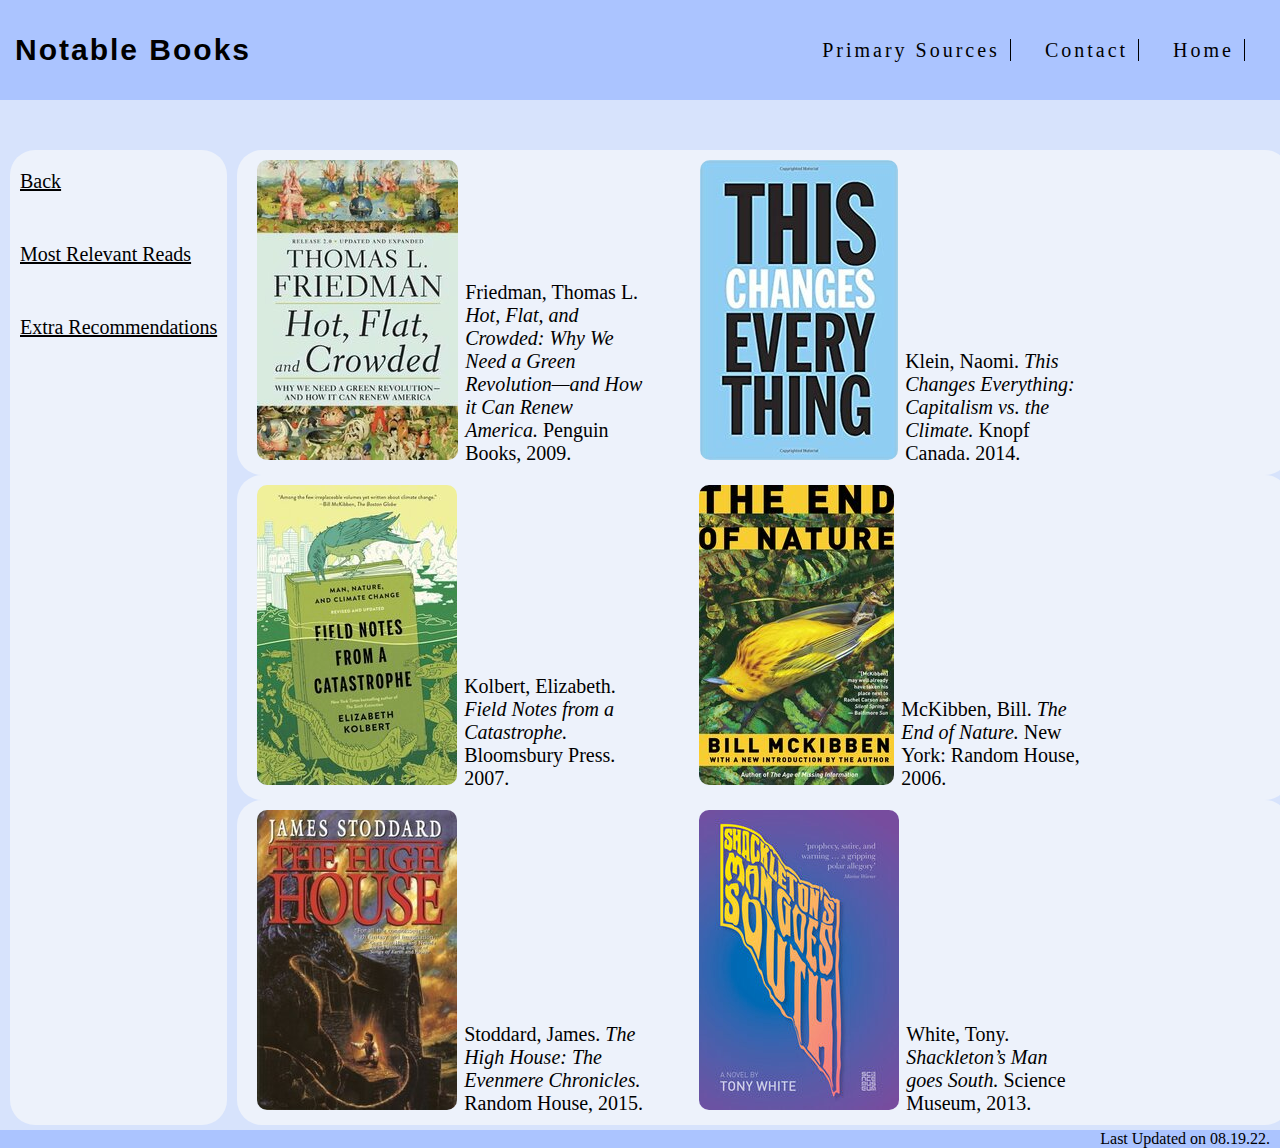
<file: PrimaryResources/otherrelevant.html>
<!DOCTYPE html>
<html lang="en">
<head>
    <meta charset="UTF-8">
    <meta http-equiv="X-UA-Compatible" content="IE=edge">
    <meta name="viewport" content="width=device-width, initial-scale=1.0">
    <title>WorthNoting</title>

    <link rel="stylesheet" href="../Styles/sources.css">
    <link rel="stylesheet" href="https://cdnjs.cloudflare.com/ajax/libs/font-awesome/4.7.0/css/font-awesome.min.css">
</head>
<body>
    <main>
        <header>
            <div class="wrapper">
                <div class="logo">
                    <h1>
                        <a href="#">Notable Books</a>
                    </h1>
                </div>
                <nav>
                    <a class="screenbuttons" href="/MainPages/PrimaryResources.html">Primary Sources</a>
                    <a class="screenbuttons" href="/MainPages/contactinfo.html">Contact</a>
                    <a class="screenbuttons" href="/index.html">Home</a>
                    <a href="javascript:void(0);" class="icon" onclick="myFunction()">
                        <em class="fa fa-bars menusymbol"></em>
                      </a>
                </nav>
            </div>
        </header>
        <div class='two-col-flex'>
            <div id='green'>
                <ul>
                    <li><a href="/MainPages/PrimaryResources.html">Back</a></li>
                    <li><a href="/PrimaryResources/mostrelevant.html">Most Relevant Reads</a></li>
                    <li><a href="/PrimaryResources/extrareads.html">Extra Recommendations</a></li>
                </ul>
            </div>
            <div id='blue'>

                <div id="fixed-width-container">
                    <div id="book">
                        <img class="annotation-link" alt="" src="/PrimaryPhotosEdited/rsz_pid28.jpg" data-annotation-id=28>
                        <p>
                            Friedman, Thomas L. <i>Hot, Flat, and Crowded: Why We Need a Green Revolution—and How it Can Renew America. </i>Penguin Books, 2009.
                        </p>
                        <img class="annotation-link" alt="" src="/PrimaryPhotosEdited/rsz_pid29.jpg" data-annotation-id=29>
                        <p>
                            Klein, Naomi. <i>This Changes Everything: Capitalism vs. the Climate. </i>Knopf Canada. 2014.
                        </p>
                    </div>
                </div>
               
                <div id="fixed-width-container">
                    <div id="book">
                        <img class="annotation-link" alt="" src="/PrimaryPhotosEdited/rsz_pid30.jpg" data-annotation-id=30>
                        <p>
                            Kolbert, Elizabeth. <i>Field Notes from a Catastrophe. </i>Bloomsbury Press. 2007.
                        </p>
                        <img class="annotation-link" alt="" src="/PrimaryPhotosEdited/rsz_pid31.jpg" data-annotation-id=31>
                        <p>
                            McKibben, Bill. <i>The End of Nature. </i>New York: Random House, 2006.
                        </p>
                    </div>
                </div>
                
                <div id="fixed-width-container">
                    <div id="book">
                        <img class="annotation-link" alt="" src="/PrimaryPhotosEdited/rsz_pid36.jpg" data-annotation-id=36>
                        <p>
                            Stoddard, James. <i>The High House: The Evenmere Chronicles.</i> Random House, 2015.
                        </p>
                        <img class="annotation-link" alt="" src="/PrimaryPhotosEdited/rsz_pid32.jpg" data-annotation-id=32>
                        <p>
                            White, Tony. <i>Shackleton’s Man goes South. </i>Science Museum, 2013.
                        </p>
                    </div>
                </div>

            <!--annotations begin-->

            <div class="bibliography-entry primary-source" id="bib-entry-28">
                <span class="author">Friedman, Thomas L.</span>
            
                <span class="title">Hot, Flat, and Crowded: Why We Need a Green Revolution—and How it
                  Can Renew America.</span>
            
                <span class="location">
                  Penguin Books, 2009.
                </span>
                <span class="find">
                    <a href="https://www.amazon.com/Hot-Flat-Crowded-Revolution-America/dp/0374166854" target="_blank">Find it here</a>
                </span>
                <ul class="annotation">
                  <li>In this brilliant, essential book, Pulitzer Prize-winning author Thomas L. Friedman speaks to America's urgent
                    need
                    for national renewal and explains how a green revolution can bring about both a sustainable environment and a
                    sustainable America. Friedman explains how global warming, rapidly growing populations, and the expansion of the
                    world’s middle class through globalization have produced a dangerously unstable planet--one that is "hot, flat,
                    and
                    crowded." In this Release 2.0 edition, he also shows how the very habits that led us to ravage the natural world
                    led
                    to the meltdown of the financial markets and the Great Recession. Friedman proposes that an ambitious national
                    strategy—which he calls “Geo-Greenism”—is not only what we need to save the planet from overheating; it is what
                    we
                    need to make America healthier, richer, more innovative, more productive, and more secure. The challenge of a
                    sustainable way of life presents the United States with an opportunity not only to rebuild its economy, but to
                    lead
                    the world in radically innovating toward cleaner energy. And it could inspire Americans to something we haven't
                    seen
                    in a long time--nation-building in America--by summoning the intelligence, creativity, and concern for the
                    common
                    good
                    that are our greatest national resources.</li>
                </ul>
            </div>

            <div class="bibliography-entry primary-source" id="bib-entry-29">
                <span class="author">Klein, Naomi.</span>
            
                <span class="title">This Changes Everything: Capitalism vs.</span>
            
                <span class="location">
                  the Climate. Knopf Canada. 2014.
                </span>
                <span class="find">
                    <a href="https://www.penguinrandomhouse.ca/books/215017/this-changes-everything-by-naomi-klein/9780307402004" target="_blank">Find it here</a>
                </span>
                <ul class="annotation">
                  <li>#1 bestseller, winner of the Hilary Weston Writers' Trust Prize for Non-Fiction, and Naomi Klein's most
                    important
                    book yet--about the economic drivers that are warming our planet and how the climate crisis can yet spur
                    economic,
                    cultural and political transformation. Klein argues that our current growth-based economic model is waging war
                    on
                    the
                    life support systems of our planet. Using phenomenal research, she lays out why climate change is not an
                    "issue"--it
                    is a civilizational wake-up call, a powerful message delivered in the language of fires, floods, storms and
                    droughts.
                    Klein attacks the dominant economic policies of deregulated capitalism and endless resource extraction, and
                    brilliantly identifies the threads that connect our failed responses to the crisis--from hard-core climate
                    deniers
                    to
                    celebrity billionaires with messiah complexes, to the reckless quest to engineer the planet--and she reveals how
                    the
                    "Big Green" environmental organizations may be hurting more than helping. She argues that we urgently need an
                    entirely
                    new model of human progress and shows why climate change--with its full economic and moral implications
                    understood--is
                    the most powerful weapon we have ever had in the fight for equality and social justice. Tracing the rise of a
                    bold
                    new
                    resistance movement against extreme energy, she highlights the real solutions emerging in the rubble of our
                    failed
                    systems--solutions that require us to break virtually every rule in the free-market playbook. The climate change
                    debate is about to get a lot hotter.</li>
                </ul>
            </div>

            <div class="bibliography-entry primary-source" id="bib-entry-30">
                <span class="author">Kolbert, Elizabeth.</span>
            
                <span class="title">Field Notes from a Catastrophe.</span>
            
                <span class="location">
                  Bloomsbury Press. 2007.
                </span>
                <span class="find">
                    <a href="https://www.bloomsbury.com/us/field-notes-from-a-catastrophe-9781620409886/" target="_blank">Find it here</a>
                </span>
                <ul class="annotation">
                  <li>Elizabeth Kolbert's environmental classic Field Notes from a Catastrophe first developed out of a
                    groundbreaking,
                    National Magazine Award-winning three-part series in The New Yorker. She expanded it into a still-concise yet
                    richly
                    researched and damning book about climate change: a primer on the greatest challenge facing the world today.But
                    in
                    the
                    years since, the story has continued to develop; the situation has become more dire, even as our understanding
                    grows.
                    Now, Kolbert returns to the defining book of her career. She has added a chapter bringing things up-to-date on
                    the
                    existing text, plus three new chapters--on ocean acidification, the tar sands, and a Danish town that's gone
                    carbon
                    neutral--making it, again, a must-read for our moment. Long known for her insightful and thought-provoking
                    political
                    journalism, author Elizabeth Kolbert now tackles the controversial and increasingly urgent subject of global
                    warming.
                    In what began as groundbreaking three-part series in the New Yorker, for which she won a National Magazine Award
                    in
                    2006, Kolbert cuts through the competing rhetoric and political agendas to elucidate for Americans what is
                    really
                    going on with the global environment and asks what, if anything, can be done to save our planet. Now updated and
                    with
                    a new afterword, Field Notes from a Catastrophe is the book to read on the defining issue and greatest challenge
                    of
                    our times.</li>
                </ul>
            </div>

            <div class="bibliography-entry primary-source" id="bib-entry-31">
                <span class="author">McKibben, Bill.</span>
            
                <span class="title">The End of Nature.</span>
            
                <span class="location">
                  New York: Random House, 2006.
                </span>
                <span class="find">
                    <a href="https://www.penguinrandomhouse.ca/books/111998/the-end-of-nature-by-bill-mckibben/9780812976083" target="_blank">Find it here</a>
                </span>
                <ul class="annotation">
                  <li>Reissued on the tenth anniversary of its publication, this classic work on our environmental crisis features a
                    new
                    introduction by the author, reviewing both the progress and ground lost in the fight to save the earth. This
                    impassioned plea for radical and life-renewing change is today still considered a groundbreaking work in
                    environmental
                    studies. McKibben’s argument that the survival of the globe is dependent on a fundamental, philosophical shift
                    in
                    the
                    way we relate to nature is more relevant than ever. McKibben writes of our earth’s environmental cataclysm,
                    addressing
                    such core issues as the greenhouse effect, acid rain, and the depletion of the ozone layer. His new introduction
                    addresses some of the latest environmental issues that have risen during the 1990s. The book also includes an
                    invaluable new appendix of facts and figures that surveys the progress of the environmental movement. More than
                    simply
                    a handbook for survival or a doomsday catalog of scientific prediction, this classic, soulful lament on Nature
                    is
                    required reading for nature enthusiasts, activists, and concerned citizens alike.
                    Stoddard, James. The High House: The Evenmere Chronicles. Random House, 2015.
            
                  </li>
                </ul>
            </div>

            <div class="bibliography-entry primary-source" id="bib-entry-36">
                <span class="author">Stoddard, James.</span>
            
                <span class="title">The High House: The Evenmere Chronicles.</span>
            
                <span class="location">
                  Random House, 2015.
                </span>
                <span class="find">
                    <a href="https://www.amazon.ca/High-House-Evenmere-Chronicles/dp/0692476261" target="_blank">Find it here</a>
                </span>
                <ul class="annotation">
                  <li>Evenmere, the High House, a Victorian mansion of infinite size, is the mechanism that runs the universe; the
                    lamps
                    must be lit or the stars fail; the clocks must be wound lest Time cease; the Balance between Order and Chaos
                    must
                    be
                    preserved or Existence crumbles. When Carter Anderson finds himself Steward of Evenmere, he must learn, before
                    it
                    is
                    too late, the strange rules of the house; he must travel its winding corridors and secret passages to the myriad
                    countries lying within its walls. He has little time to act; the Anarchists are seizing control of the house;
                    the
                    Gnawlings are massing; the Black River is rising; the Eternity Clock is running down. His actions will determine
                    the
                    fate of Reality. But his enemies are strong, and the Room of Horrors is never far from him.</li>
                </ul>
            </div>
              
            <div class="bibliography-entry primary-source" id="bib-entry-32">
                <span class="author">White, Tony.</span>
            
                <span class="title">Shackleton’s Man goes South.</span>
            
                <span class="location">
                  Science Museum, 2013.
                </span>
                <span class="find">
                    <a href="https://blog.sciencemuseum.org.uk/shackletons-man-goes-south/" target="_blank">Find it here</a>
                </span>
                <ul class="annotation">
                  <li>Shackleton’s Man Goes South is the new novel by Tony White premiering exclusively at the Science Museum. This
                    thought-provoking new work of fiction is the Science Museum’s 2013 Atmosphere commission, published as part of
                    the
                    Contemporary Arts Programme. Visitors to the atmosphere gallery and the Museum’s website will be able to
                    download
                    a
                    free copy of the e-book as part of this innovative arts project and digital publishing initiative.
            
                  </li>
                  <li>There are zeppelins over South Kensington and boat people in the South Atlantic. Among them are Emily and
                    daughter
                    Jenny, travelling south to safety and a reunion with John, who has gone ahead to find work. They travel with
                    Browning,
                    a sailor who has already saved their lives more than once. In the slang of their post-melt world, Emily and
                    Jenny
                    are
                    refugees known as ‘mangoes’, a corruption of the saying ‘man go south’. At heart a book about climate change,
                    it's
                    also, says White, "a kind of alternative history of publishing in extremis, examples of the apparent human
                    necessity
                    of finding new ways to tell and share stories, and how the future of writing, publishing and reading might need
                    to
                    be
                    as much in the low-tech past as the hi-tech present".</li>
                </ul>
            </div>
        <script src="/js/popups.js"></script>        
    </main>
    <footer>
        Last Updated on 08.19.22.
    </footer>
    </body>
</html>
</file>
<file: Styles/sources.css>
/* 
This is basically the same as the base.css page. It will give the same colours and fonts, but it will perform the necessary layout changes.

Background (html): #EDF2FB, Alice Blue
Body background: #D7E3FC, Periwinkle Crayola
Headers and Footers: #ABC4FF, Baby Blue Eyes
Navigation:
Navigation Hover:
*/

* {
    margin: 0;

    padding: 0;
}

.contactinfo img {
  padding-bottom: 10px;
}

.content-area {
  width: 100%;

  position: relative;

  top: 100px;

  background: #D7E3FC;

  height: auto;

  margin-left: auto;

  margin-right: auto;
}

body {
  background-color: #D7E3FC;

  margin-left: auto;

  margin-right: auto;

  text-align: left;
}

footer {
  background-color: #ABC4FF;
  color: black;
  margin-top: 5px;
}

h1 {
  background-color: #ABC4FF;
  padding-left: 15px;

  white-space: nowrap;

  font-family: Helvetica, sans-serif;
}

h2 {
  font-family: Helvetica, sans-serif;
}

header {
  background-color: #ABC4FF;

  text-align: left;
  
  padding: none;

  display: block;

  position: fixed;

  z-index: 12;

  width: 100%;

  height: 100px;
}

html {
    background-color: #EDF2FB;
}

.icon > .menusymbol {
  display: none;
  size: 120%;
}

.logo {
  width: 30%;

  float: left;

  line-height: 100px;
}

.logo a {
  text-decoration: none;

  font-size: 30px;

  font-family: Helvetica, sans-serif;

  letter-spacing: 2px;

  color: black;
}

.logo h1 {
  font-family: Helvetica, sans-serif;

  font-size: 30px;
}

.main {
  margin-left: 200px;

  padding: 0px 10px;
}

@media screen and (max-width: 820px) {
  .icon > .menusymbol {
      display: block;

      padding-bottom: 20px;
  }

 .screenbuttons {
  display: none;
 }

 .mobilewarning {
  display: block;

  height: 500px;
 }

 p {
  display: block;

  height: 500px;
 }

 #book {
  display: none;
 }

 #fixed-width-container {
  display: none;
 }

 #green {
  display: none;
 }
}

.mobilewarning {
  display: none;
}

@media screen and (min-width: 821px) {
  .screenbuttons {
      font-size: 10px;
  }
}

@media screen and (min-width: 1000px) {
  .screenbuttons {
      font-size: 15px;
  }
}

@media screen and (min-width: 1136px) {
  .screenbuttons {
      font-size: 20px;
  }
  
}

nav {
  color:black;

  float: right;

  line-height: 100px;

  display: block;

  padding: 0px 5px;
}

nav a {
  text-decoration: none;

  font-family: 'Times New Roman', Times, serif;

  letter-spacing: 3px;

  font-size: 20px;

  margin: 0 10px;

  color: black;
}

.profile {
    display: inline-block;

}

p.warning {
  width: unset;
}

.screenbuttons {
  border-right: 1px solid black;

  padding: 0px 10px;
}

.sidenav {
  height: auto;

  width: 200px;

  position: fixed;

  z-index: 1;

  top: 0;

  left: 0;

  overflow-x: hidden;

  padding-top: 100px;
}

.sidenav a {
  padding: 6px 8px 6px 16px;

  text-decoration: none;

  font-size: 25px;

  color: #818181;

  display: block;
}

.sidenav a:hover {
  color: pink
}

.wrapper {

    margin: 0 auto;
}

.two-col-flex {
    display: flex;
    flex-flow: row;
    padding-top: 150px;
    padding-left: 10px;
    padding-right: 10px;
    font-size: 20px;
    font-family: 'Times New Roman', Times, serif;
  }
  
  #blue {
    flex-grow: 1;
  }

  #green a {
    color: black;

    margin: 10px;
  }

  #green li {
    padding-bottom: 30px;

    text-align: left;

    padding-top: 20px;
  }

  #green a:hover {
    color:hotpink
  }

  #green {
    color: aliceblue;

    background-color: #EDF2FB;

    border-radius: 25px;

    margin-right: 10px;
  }

  #book {
    display: inline-block;

    width: 100%;

    background-color: #EDF2FB;

    border-radius: 25px;

    padding-top: 10px;

    padding-left: 20px;
  }

  #fixed-width-container {
    width:auto;
  }

  h2 {
    padding-bottom: 10px;

    padding-top: 10px;

    font-family: Helvetica, sans-serif;

    padding-left: 10px;
  }

  h2.cont {
    padding: unset;

    padding-top: 10px;

    padding-bottom: 5px;
  }

  p {
    width: 180px;

    display: inline-block;

    font-size: 20px;

    text-align: left;

    padding-left: 2px;

    padding-right: 50px;

    padding-bottom: 10px;
  }


  img:hover {
    cursor:pointer;
  }
  
  .bibliography-entry {
    display: none;
    font-family: 'Times New Roman', Times, serif;
    overflow-y: scroll;
  }
  
  .bibliography-entry .authors {
    font-size: 1.2em;
    margin: 2px 0;
  }
  
  .bibliography-entry .title {
    font-size: 1.2em;
    font-weight: bold;
    margin: 2px 0 8px 0;
  }
  
  .bibliography-entry .remaining-citation {
    font-size: 0.8em;
    font-style: italic;
    margin: 2px 0 8px 0;
  }

  .bibliography-entry .find {
    font-size: 0.7em;
    font-style: italic;
    margin: 2px 0 8px 0;
  }
  
  .bibliography-entry span {
    display: block;
    padding: 0.3em 1em;
  }
  
  .bibliography-entry .annotation {
    display: block;
    padding: 1em;
  }
  
  
  .bibliography-entry.active {
    /* new */
    cursor: pointer;
    background-color: #EDF2FB;
  
    /* old */
    display: block;
    position: fixed;
    z-index: 100;
  
    padding: 8px;
    border-radius: 8px;
    top: 10vh;
  
    left: 50%;
    transform: translateX(-50%);
  
    width: 80%;
    max-width: 700px;
    height: 80vh;
  
    box-shadow: 0 0 1000px 0 #bbbb;
  }
  
  .contact {
    display:inline-block;

    width:auto;
  }

  .contactinfo {
    padding-top: 100px;

    padding-left: 20px;

    text-align: left;

    font-family: 'Times New Roman', Times, serif;
  }

  footer {
    text-align: right;

    font-family: 'Times New Roman', Times, serif;

    padding-right: 10px;
  }

  p.see-more {
    width: unset;

    text-align: left;

    padding-left: 10px;

    padding-bottom: 25px;

    text-decoration: none;
  }

  p.see-more a{
    color: black;

    text-decoration: none;

    font-family: 'Times New Roman', Times, serif;

    text-align: left;
  }

  p.see-more a:hover{
    color: hotpink;
  }

  #book img {
    border-radius: 10px;
  }
</file>
